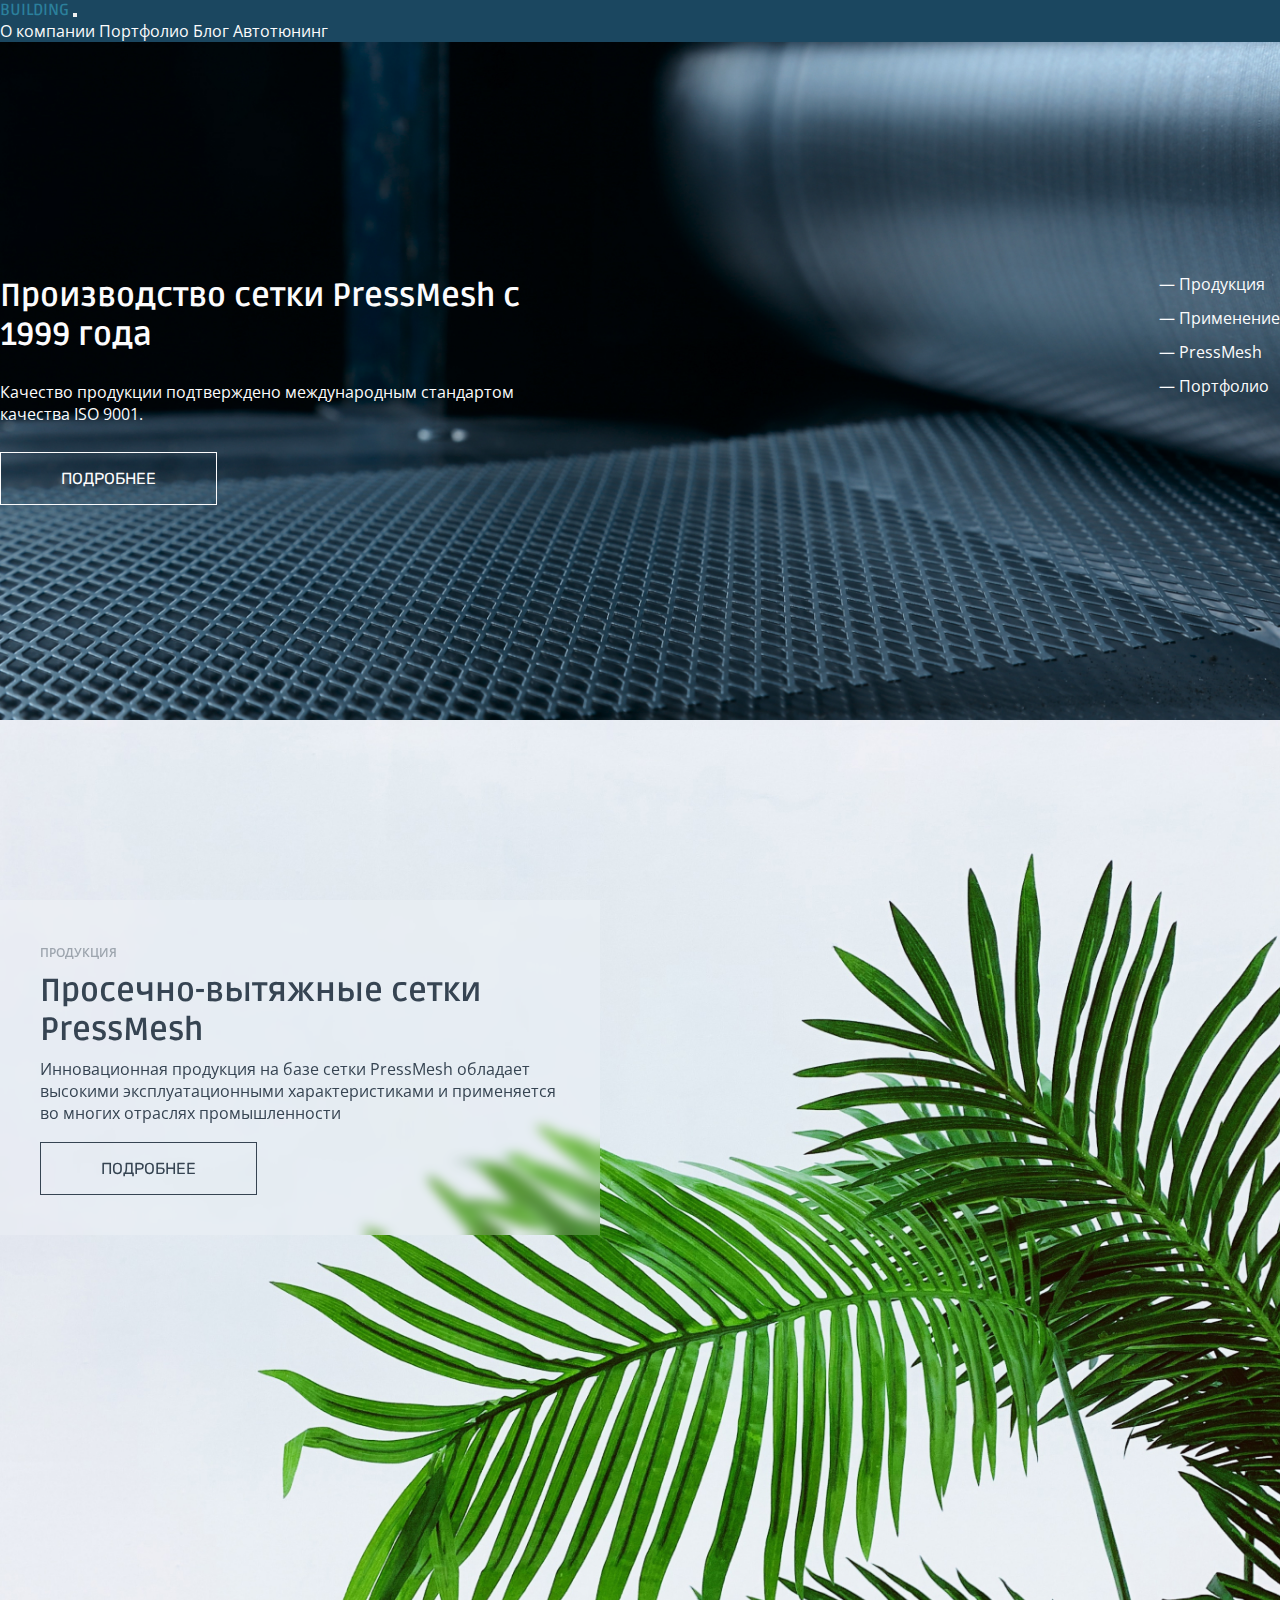
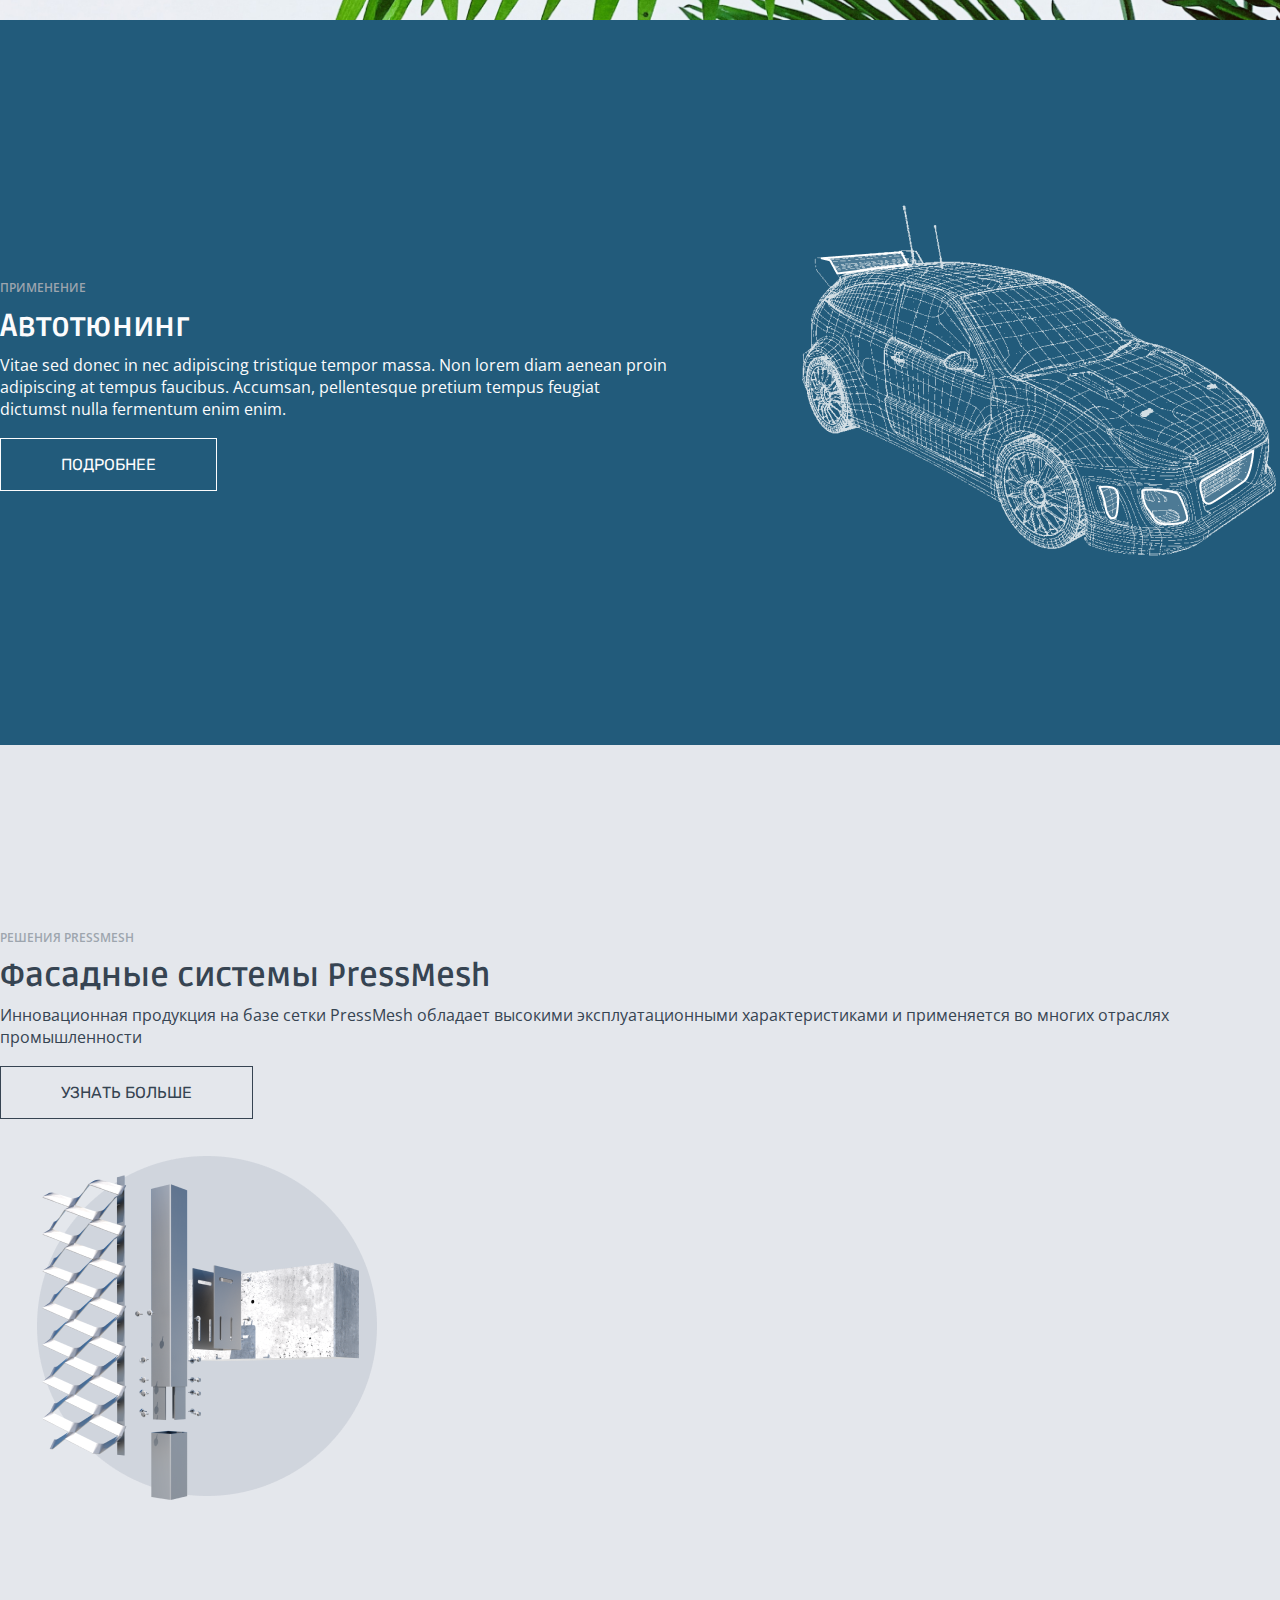
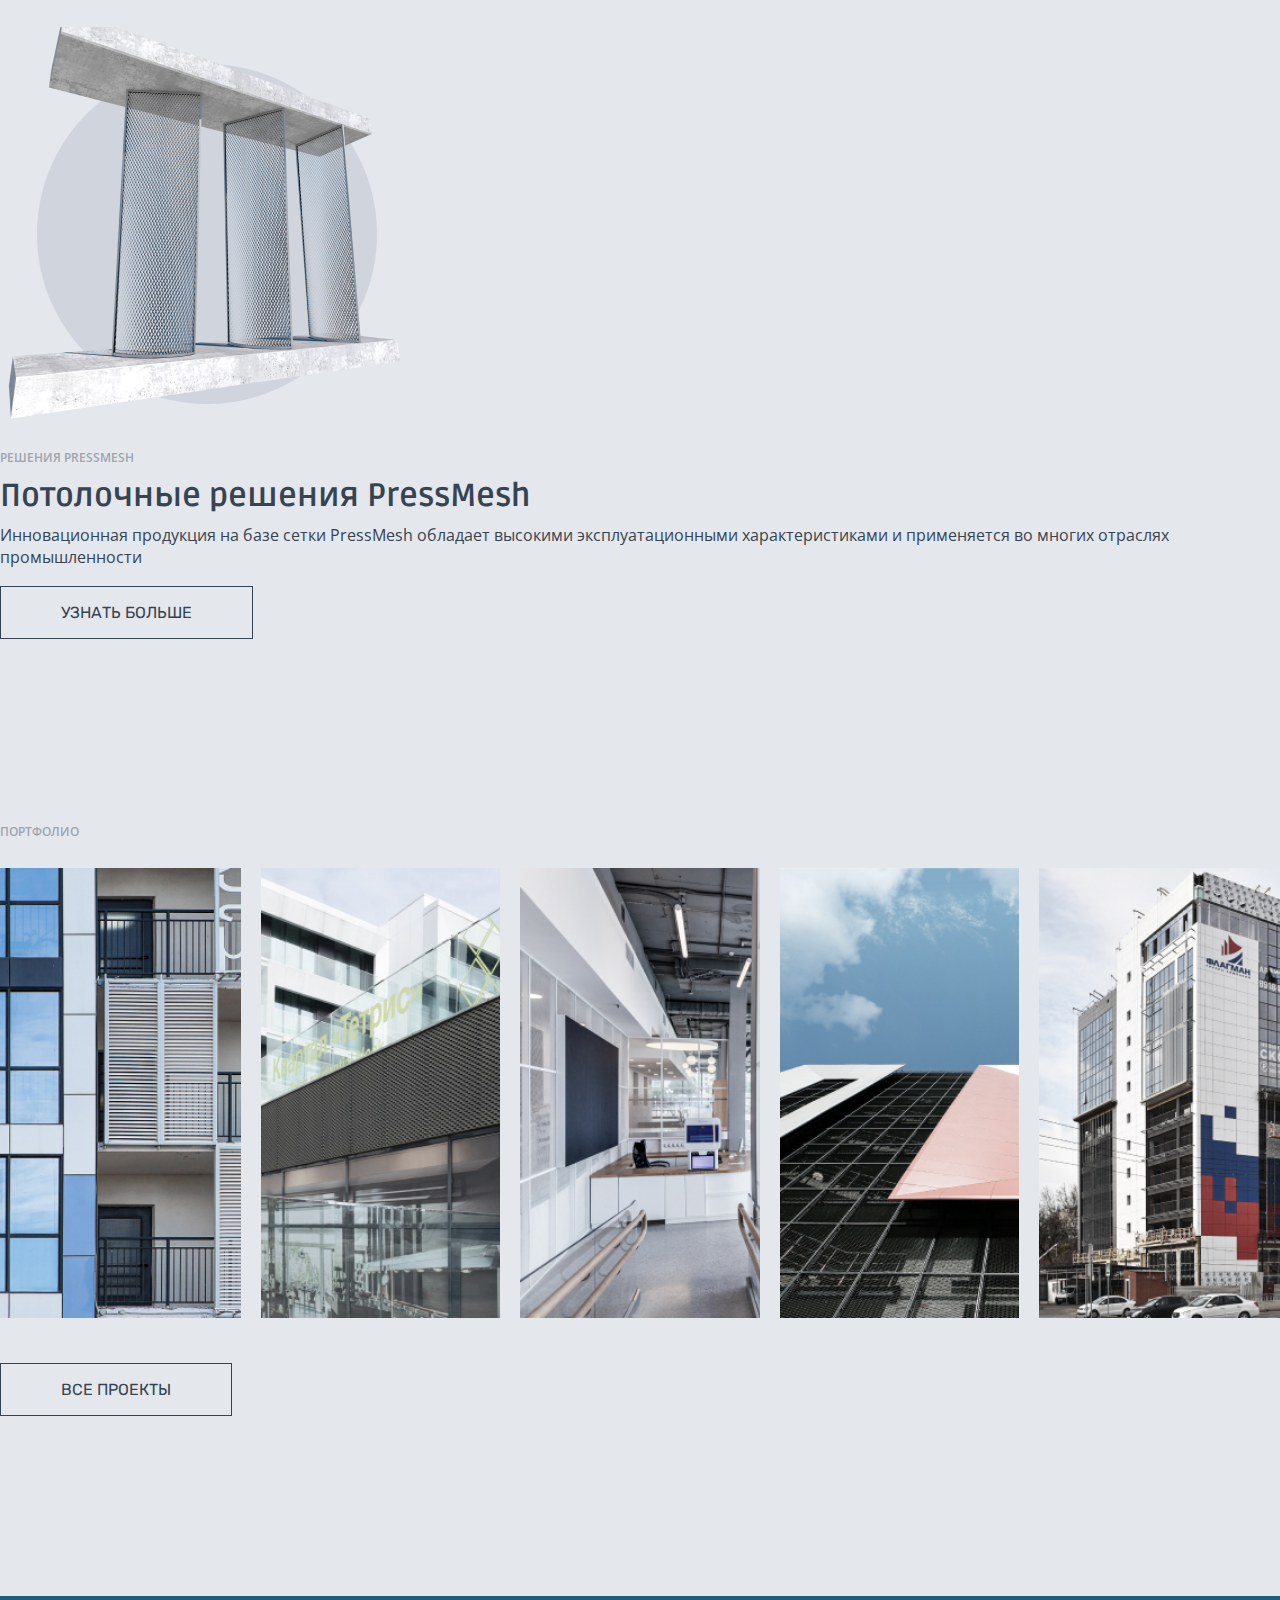
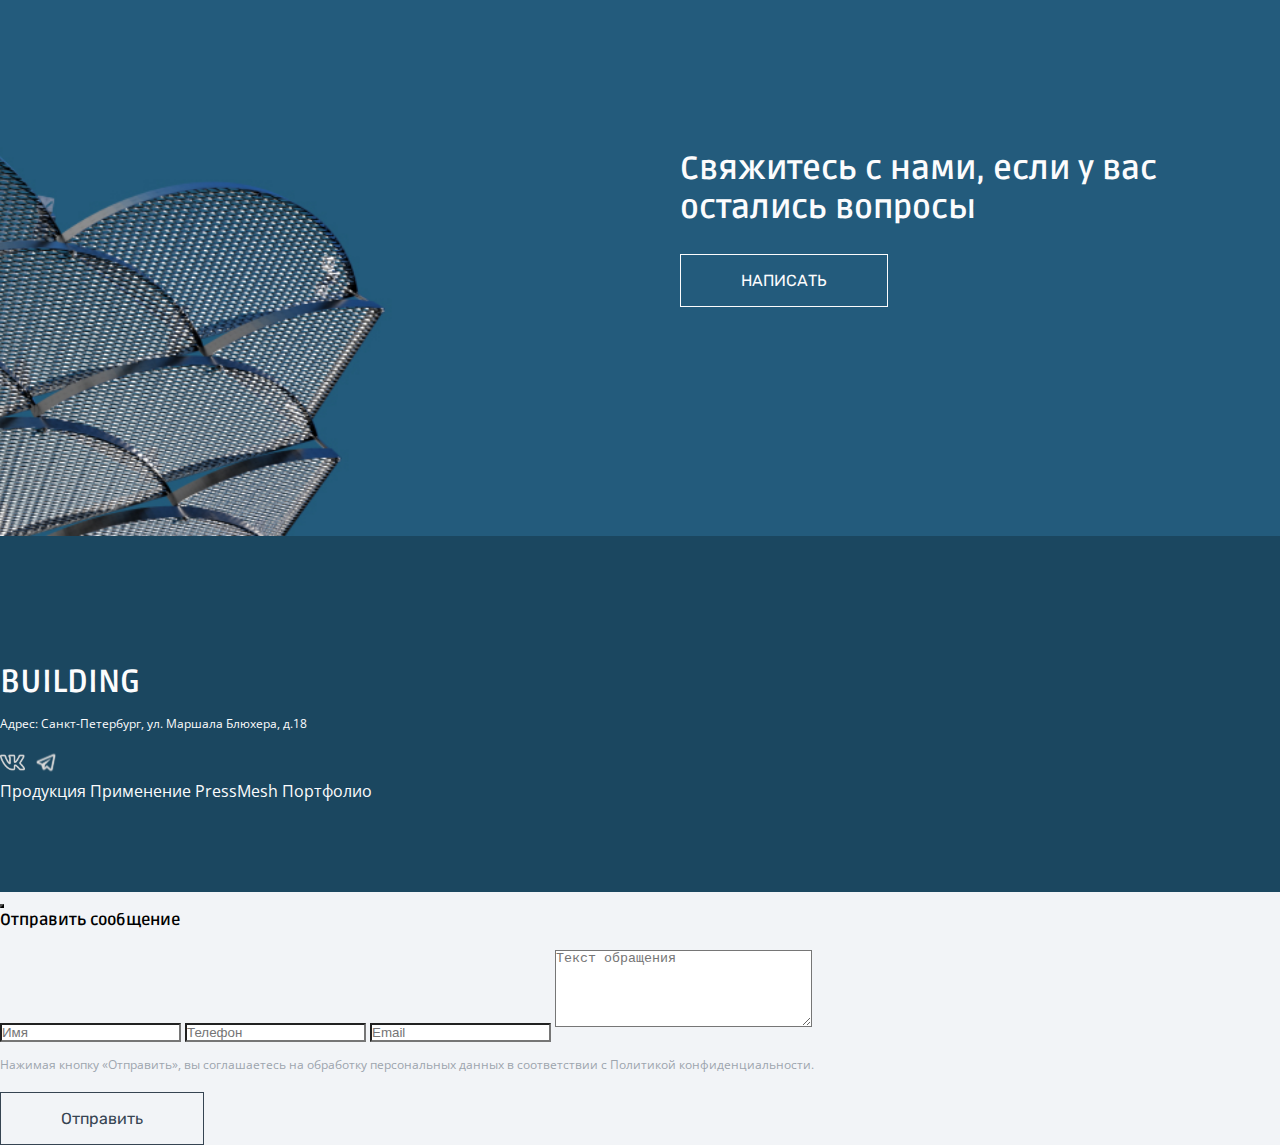
<file: index.html>
<!DOCTYPE html>
<html lang="ru">
<head>
    <meta charset="UTF-8">
    <meta http-equiv="X-UA-Compatible" content="IE=edge">
    <meta name="viewport" content="width=device-width, initial-scale=1.0">
    <title>BUILDING</title>

<link rel="preconnect" href="https://fonts.googleapis.com">
<link rel="preconnect" href="https://fonts.gstatic.com" crossorigin>
<link href="https://fonts.googleapis.com/css2?family=Ruda:wght@500&display=swap" rel="stylesheet">
<link href="https://fonts.googleapis.com/css2?family=Open+Sans&display=swap" rel="stylesheet">
<link href="https://fonts.googleapis.com/css2?family=Rubik&display=swap" rel="stylesheet">

        <!-- CSS only -->
<link href="https://cdn.jsdelivr.net/npm/bootstrap@5.2.1/dist/css/bootstrap.min.css" rel="stylesheet" integrity="sha384-iYQeCzEYFbKjA/T2uDLTpkwGzCiq6soy8tYaI1GyVh/UjpbCx/TYkiZhlZB6+fzT" crossorigin="anonymous">

<link rel="stylesheet" href="style.css">

</head>
<body>



<section id="section1">
    <header id="header" class="fixed-top">
    <nav class="navbar navbar-expand-lg navbar-dark">
        <div class="container">
            <a href="index.html" class="navbar-brand">BUILDING</a>
            <button class="navbar-toggler" type="button" data-bs-toggle="collapse" data-bs-target="#navContent" aria-controls="navContent" aria-expanded="false" aria-label="Toggle navigation">
                <span class="navbar-toggler-icon"></span>
            </button>
            <div class="collapse navbar-collapse" id="navContent">
                <ul class="navbar-nav mr-auto mb-3 mb-lg-0">
                    <li><a href="index.html" class="nav-link">О компании</a></li>
                    <li><a href="portfolio.html" class="nav-link">Портфолио</a></li>
                    <li><a href="blog.html" class="nav-link">Блог</a></li>
                    <li><a href="autotuning.html" class="nav-link">Автотюнинг</a></li>
                </ul>
            </div>
        </div>
    </nav>
</header>
    <div class="container">
        <div class="container__section1">
            <div class="section1__div1">
                <h1>Производcтво сетки PressMesh c  1999 года</h1>
                <p>Качество продукции подтверждено международным стандартом качества ISO 9001.</p>
                <a href="autotuning.html">ПОДРОБНЕЕ</a>
            </div>
            <div class="section1__div2">
                <a href="#production">— Продукция</a>
                <a href="#use">— Применение</a>
                <a href="#pressmesh">— PressMesh</a>
                <a href="#portfolio">— Портфолио</a>
            </div>
        </div>
    </div>
</section>

<section id="production" class="section2">
    <div class="container">
        <div class="container__section2">
            <p><small>ПРОДУКЦИЯ</small></p>
            <h1>Просечно-вытяжные сетки PressMesh</h1>
            <p>Инновационная продукция на базе сетки PressMesh обладает высокими эксплуатационными характеристиками и применяется во многих отраслях промышленности</p>
            <a href="blog.html">ПОДРОБНЕЕ</a>
        </div>
    </div>
</section>

<section id="use" class="section3">
    <div class="container">
        <div class="container__section3 row">
            <div class="section3__div1 col">
                <p><small>ПРИМЕНЕНИЕ</small></p>
                <h1>Автотюнинг</h1>
                <p>Vitae sed donec in nec adipiscing tristique tempor massa. Non lorem diam aenean proin adipiscing at tempus faucibus. Accumsan, pellentesque pretium tempus feugiat dictumst nulla fermentum enim enim.</p>
                <a href="autotuning.html">ПОДРОБНЕЕ</a>
            </div>
            <div class="section3__div2 col">
                <img class="car-dekstop" src="./imgs/машина.png" alt="машина">
                <img class="car-mobile" src="./imgs/машина-mobile.png" alt="машина">
            </div>
        </div>
    </div>
</section>

<section id="pressmesh" class="section4">
    <div class="container">
        <div class="container__section4">
            <div class="section4__div1 row">
                <div class="section4__div1__part1 col">
                    <p><small>РЕШЕНИЯ PRESSMESH</small></p>
                    <h1>Фасадные системы PressMesh</h1>
                    <p>Инновационная продукция на базе сетки PressMesh обладает высокими эксплуатационными характеристиками и применяется во многих отраслях промышленности</p>
                    <a href="blog.html">УЗНАТЬ БОЛЬШЕ</a>
                </div>
                <div class="section4__div1__part2 col">
                    <img class="section4__img-dekstop" src="./imgs/Фасадные-системы.png" alt="Фасадные системы">
                    <img class="section4__img-mobile" src="./imgs/Фасадные-системы-mobile.png" alt="Фасадные системы">
                </div>
            </div>
            <div class="section4__div2 row">
                <div class="section4__div2__part1 col">
                    <img class="section4__img-dekstop" src="./imgs/Потолочные-решения.png" alt="Потолочные решения">
                    <img class="section4__img-mobile" src="./imgs/Потолочные-решения-mobile.png" alt="Потолочные решения">
                </div>
                <div class="section4__div2__part2 col">
                    <p><small>РЕШЕНИЯ PRESSMESH</small></p>
                    <h1>Потолочные решения PressMesh</h1>
                    <p>Инновационная продукция на базе сетки PressMesh обладает высокими эксплуатационными характеристиками и применяется во многих отраслях промышленности</p>
                    <a href="blog.html">УЗНАТЬ БОЛЬШЕ</a>
                </div>
            </div>
        </div>
    </div>
</section>

<div id="portfolio" class="section5">
    <div class="container">
        <div class="container__section5">
            <p><small>ПОРТФОЛИО</small></p>
            <article class="section5__ol">
                <a href="project1.html" class="section5__li section5__li1">
                        <div class="content">
                            <h5>ЖК «Жизнь»</h5>
                            <p>Санкт-Петербург, 2018</p>
                        </div>
                </a>
                <a href="project2.html" class="section5__li section5__li2">
                        <div class="content">
                            <h5>Квартал «Тетрис» в Сколково</h5>
                            <p>Москва, 2019</p>
                        </div>
                </a>
                <a href="project3.html" class="section5__li section5__li3">
                        <div class="content">
                            <h5>Библиотека</h5>
                            <p>Казань, 2020</p>
                        </div>
                </a>
                <a href="project4.html" class="section5__li section5__li4">
                        <div class="content">
                            <h5>ЖК «Огни»</h5>
                            <p>Москва, 2021</p>
                        </div>
                </a>
                <a href="project5.html" class="section5__li section5__li5">
                        <div class="content">
                            <h5>Группа компаний «Флагман»</h5>
                            <p>Краснодар, 2020</p>
                        </div>
                </a>
            </article>
            <a class="s5-a" href="portfolio.html">ВСЕ ПРОЕКТЫ</a>
        </div>
    </div>
</div>

<section class="section6">
    <div class="container">
        <div class="container__section6">
            <div class="section6__div">
                <h1>Свяжитесь с нами, если у вас остались вопросы</h1>
                <a data-bs-toggle="modal" data-bs-target="#message">НАПИСАТЬ</a>
            </div>
        </div>
    </div>
</section>

<section class="footer">
    <div class="container">
        <div class="container__footer">
            <div class="row">
                <div class="col">
                    <h1>BUILDING</h1>
                    <p>Адрес: Санкт-Петербург, ул. Маршала Блюхера, д.18</p>
                    <div class="for-icons">
                        <img src="./imgs/vk.svg" alt="vk">
                        <img src="./imgs/tg.svg" alt="tg">
                    </div>
                </div>
                <div class="col col-nav">
                    <a href="#production" class="nav-link">Продукция</a>
                    <a href="#use" class="nav-link">Применение</a>
                    <a href="#pressmesh" class="nav-link">PressMesh</a>
                    <a href="#portfolio" class="nav-link">Портфолио</a>
                </div>
            </div>
        </div>
    </div>
</section>

<!-- Модальное окно -->
<div class="modal fade" id="message" tabindex="-1" aria-hidden="true">
    <div class="modal-dialog modal-dialog-centered">
        <div class="modal-content">
            <div class="modal-header">
                <button class="btn-close" data-bs-dismiss="modal" aria-label="close"></button>
            </div>
            <div class="modal-body">
                <h4>Отправить сообщение</h4>
                <form class="modal-form">
                    <input placeholder="Имя" class="form-control">
                    <input type="tel" pattern="[0-9]{11}" placeholder="Телефон" class="form-control">
                    <input type="email" placeholder="Email" class="form-control">
                    <textarea name="textarea1" id="textarea1" cols="30" rows="5" placeholder="Текст обращения" class="form-control"></textarea>
                    <p><small>Нажимая кнопку «Отправить», вы соглашаетесь на обработку персональных данных в соответствии с Политикой конфиденциальности.</small></p>
                    <a>Отправить</a>
                </form>
            </div>
        </div>
    </div>
</div>
<!-- /Модальное окно -->


<script src="./main.js"></script>

<!-- JavaScript Bundle with Popper -->
<script src="https://cdn.jsdelivr.net/npm/bootstrap@5.2.1/dist/js/bootstrap.bundle.min.js" integrity="sha384-u1OknCvxWvY5kfmNBILK2hRnQC3Pr17a+RTT6rIHI7NnikvbZlHgTPOOmMi466C8" crossorigin="anonymous"></script>
    
</body>
</html>
</file>
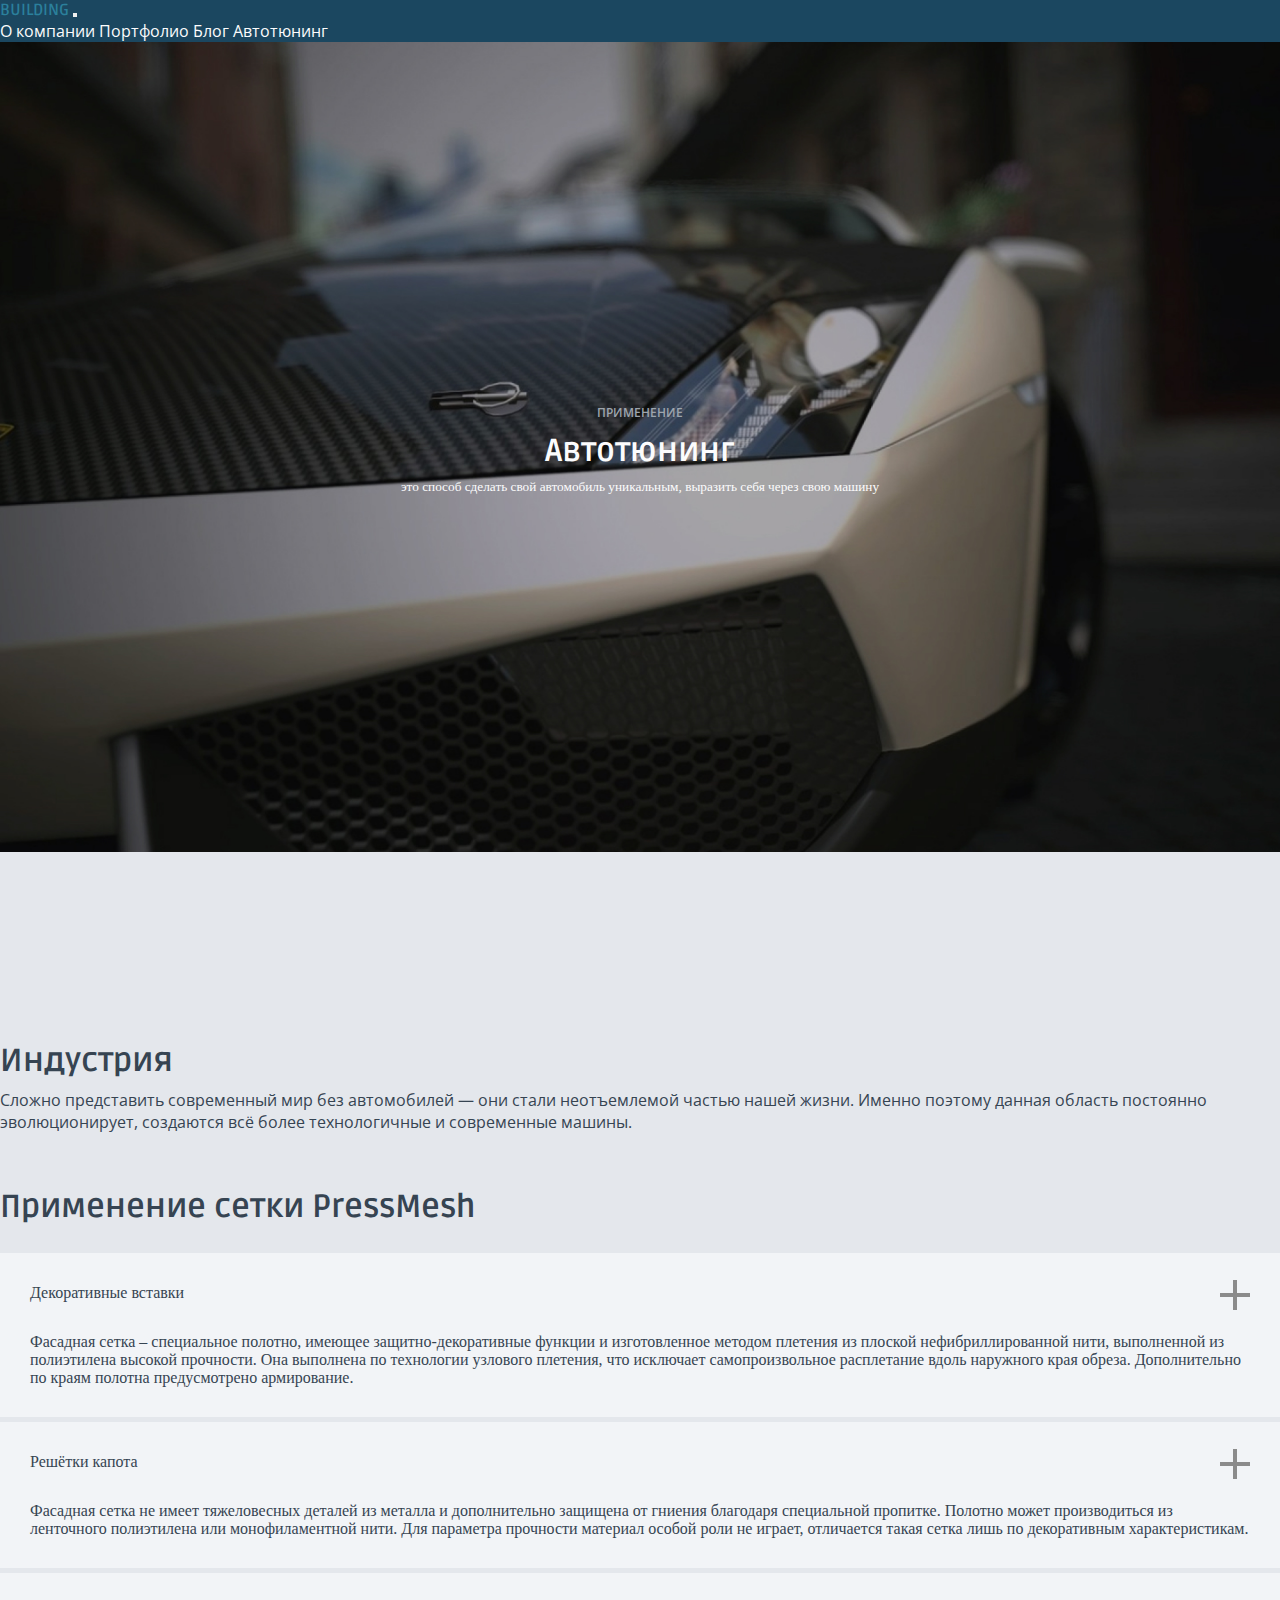
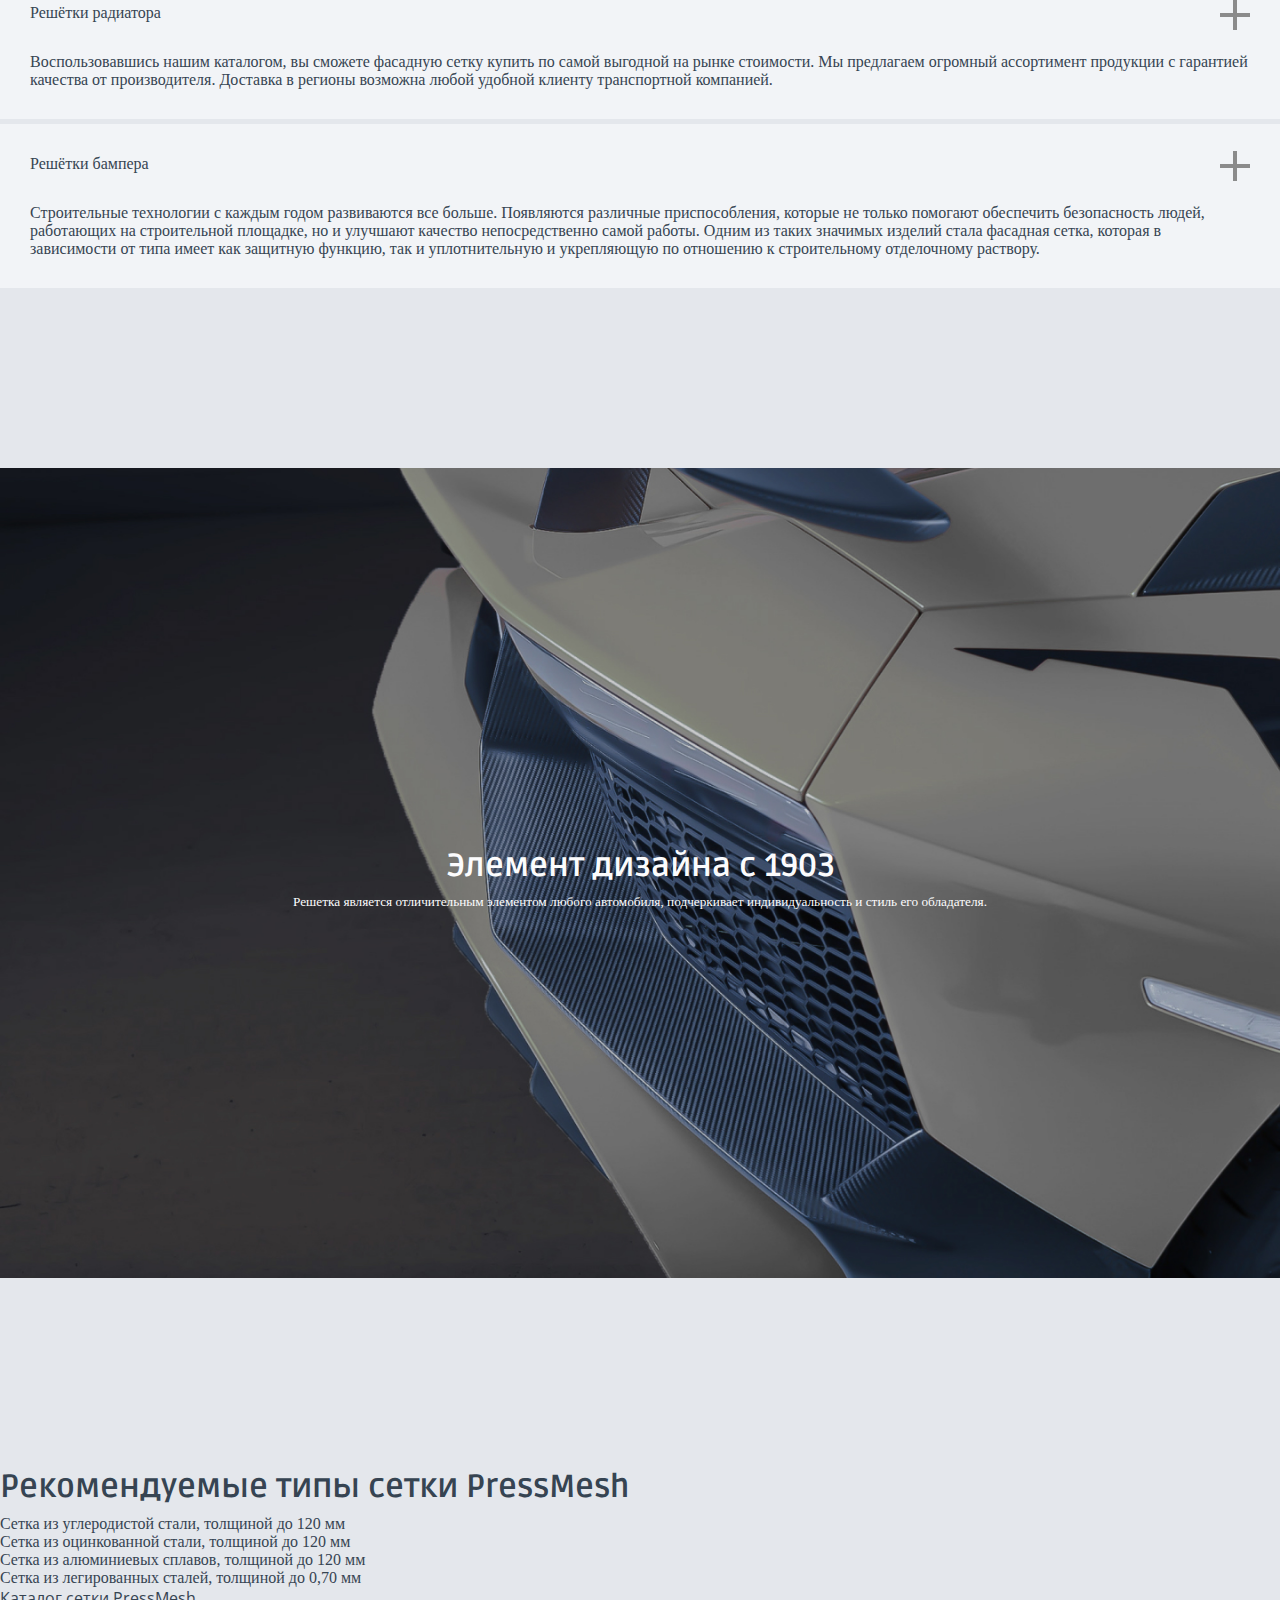
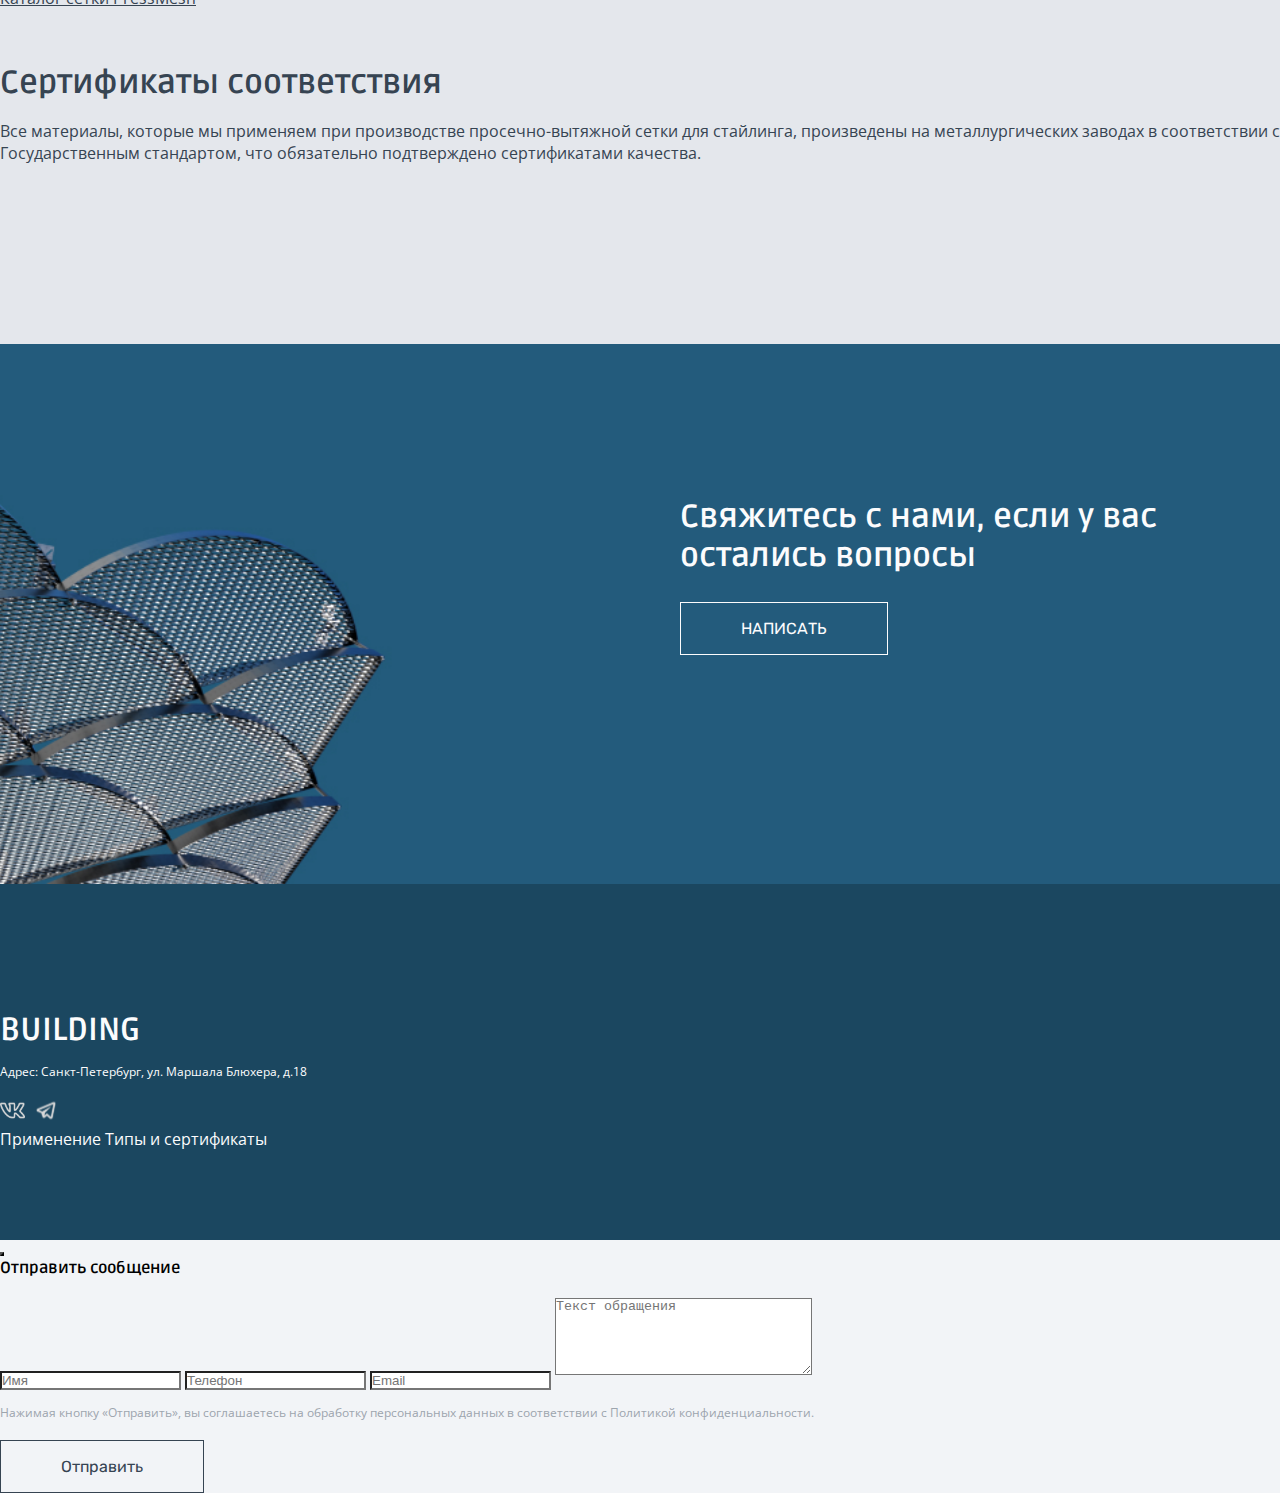
<file: autotuning.html>
<!DOCTYPE html>
<html lang="ru">
<head>
    <meta charset="UTF-8">
    <meta http-equiv="X-UA-Compatible" content="IE=edge">
    <meta name="viewport" content="width=device-width, initial-scale=1.0">
    <title>BUILDING Автотюнинг</title>

    <link rel="preconnect" href="https://fonts.googleapis.com">
<link rel="preconnect" href="https://fonts.gstatic.com" crossorigin>
<link href="https://fonts.googleapis.com/css2?family=Ruda:wght@500&display=swap" rel="stylesheet">
<link href="https://fonts.googleapis.com/css2?family=Open+Sans&display=swap" rel="stylesheet">
<link href="https://fonts.googleapis.com/css2?family=Rubik&display=swap" rel="stylesheet">

        <!-- CSS only -->
<link href="https://cdn.jsdelivr.net/npm/bootstrap@5.2.1/dist/css/bootstrap.min.css" rel="stylesheet" integrity="sha384-iYQeCzEYFbKjA/T2uDLTpkwGzCiq6soy8tYaI1GyVh/UjpbCx/TYkiZhlZB6+fzT" crossorigin="anonymous">

<link rel="stylesheet" href="style.css">

</head>
<body>

<header id="header" class="fixed-top">
    <nav class="navbar navbar-expand-lg navbar-dark">
        <div class="container">
            <a href="index.html" class="navbar-brand">BUILDING</a>
            <button class="navbar-toggler" type="button" data-bs-toggle="collapse" data-bs-target="#navContent" aria-controls="navContent" aria-expanded="false" aria-label="Toggle navigation">
                <span class="navbar-toggler-icon"></span>
            </button>
            <div class="collapse navbar-collapse" id="navContent">
                <ul class="navbar-nav mr-auto mb-3 mb-lg-0">
                    <li><a href="index.html" class="nav-link">О компании</a></li>
                    <li><a href="portfolio.html" class="nav-link">Портфолио</a></li>
                    <li><a href="blog.html" class="nav-link">Блог</a></li>
                    <li><a href="autotuning.html" class="nav-link">Автотюнинг</a></li>
                </ul>
            </div>
        </div>
    </nav>
</header>

<section class="autotuning_section1">
    <div class="container">
        <div class="autotuning_container__section1">
            <p><small>ПРИМЕНЕНИЕ</small></p>
            <h1>Автотюнинг</h1>
            <h5>это способ сделать свой автомобиль уникальным, выразить себя через свою машину</h5>
        </div>
    </div>
</section>

<section id="use" class="autotuning_section2">
    <div class="container">
        <div class="autotuning_container__section2 s-text">
            <h1>Индустрия</h1>
            <p>Сложно представить современный мир без автомобилей — они стали неотъемлемой частью нашей жизни. Именно поэтому данная область постоянно эволюционирует, создаются всё более технологичные и современные машины.</p>
            <h1 class="section2__h1-2">Применение сетки PressMesh</h1>
            <div class="for-collapse">
                <h4>Декоративные вставки</h4>
                <div data-bs-toggle="collapse" data-bs-target="#collapse1">
                    <input type="checkbox" class="cb" id="cb1">
                    <label class="palochka1 palochka" for="cb1"></label>
                    <label class="palochka2 palochka" for="cb1"></label>
                </div>
            </div>
            <div class="collapse inside" id="collapse1">
                <div>Фасадная сетка – специальное полотно, имеющее защитно-декоративные функции и изготовленное методом плетения из плоской нефибриллированной нити, выполненной из полиэтилена высокой прочности. Она выполнена по технологии узлового плетения, что исключает самопроизвольное расплетание вдоль наружного края обреза. Дополнительно по краям полотна предусмотрено армирование.</div>
            </div>
            <div class="for-collapse">
                <h4>Решётки капота</h4>
                <div data-bs-toggle="collapse" data-bs-target="#collapse2">
                    <input type="checkbox" class="cb" id="cb2">
                    <label class="palochka1 palochka" for="cb2"></label>
                    <label class="palochka2 palochka" for="cb2"></label>
                </div>
            </div>
            <div class="collapse inside" id="collapse2">
                <div>Фасадная сетка не имеет тяжеловесных деталей из металла и дополнительно защищена от гниения благодаря специальной пропитке. Полотно может производиться из ленточного полиэтилена или монофиламентной нити. Для параметра прочности материал особой роли не играет, отличается такая сетка лишь по декоративным характеристикам.</div>
            </div>
            <div class="for-collapse">
                <h4>Решётки радиатора</h4>
                <div data-bs-toggle="collapse" data-bs-target="#collapse3">
                    <input type="checkbox" class="cb" id="cb3">
                    <label class="palochka1 palochka" for="cb3"></label>
                    <label class="palochka2 palochka" for="cb3"></label>
                </div>
            </div>
            <div class="collapse inside" id="collapse3">
                <div>Воспользовавшись нашим каталогом, вы сможете фасадную сетку купить по самой выгодной на рынке стоимости. Мы предлагаем огромный ассортимент продукции с гарантией качества от производителя. Доставка в регионы возможна любой удобной клиенту транспортной компанией.</div>
            </div>
            <div class="for-collapse">
                <h4>Решётки бампера</h4>
                <div data-bs-toggle="collapse" data-bs-target="#collapse4">
                    <input type="checkbox" class="cb" id="cb4">
                    <label class="palochka1 palochka" for="cb4"></label>
                    <label class="palochka2 palochka" for="cb4"></label>
                </div>
            </div>
            <div class="collapse inside" id="collapse4">
                <div>Строительные технологии с каждым годом развиваются все больше. Появляются различные приспособления, которые не только помогают обеспечить безопасность людей, работающих на строительной площадке, но и улучшают качество непосредственно самой работы. Одним из таких значимых изделий стала фасадная сетка, которая в зависимости от типа имеет как защитную функцию, так и уплотнительную и укрепляющую по отношению к строительному отделочному раствору.</div>
            </div>
        </div>
    </div>
</section>

<section class="autotuning_section3">
    <div class="container">
        <div class="autotuning_container__section3">
            <h1>Элемент дизайна с 1903</h1>
            <h5>Решетка является отличительным элементом любого автомобиля, подчеркивает индивидуальность и стиль его обладателя.</h5>
        </div>
    </div>
</section>

<section id="types" class="autotuning_section2">
    <div class="container">
        <div class="autotuning_container__section2 s-text">
            <h1>Рекомендуемые типы сетки PressMesh</h1>
            <ul>
                <li>Сетка из углеродистой стали, толщиной до 120 мм</li>
                <li>Сетка из оцинкованной стали, толщиной до 120 мм</li>
                <li>Сетка из алюминиевых сплавов, толщиной до 120 мм</li>
                <li>Сетка из легированных сталей, толщиной до 0,70 мм</li>
            </ul>
            <a href="#"><u>Каталог сетки PressMesh</u></a>
            <h1 class="section5__h1-2">Сертификаты соответствия</h1>
            <p>Все материалы, которые мы применяем при производстве просечно-вытяжной сетки для стайлинга, произведены на металлургических заводах в соответствии с Государственным стандартом, что обязательно подтверждено сертификатами качества.</p>
        </div>
    </div>
</section>

<section class="section6">
    <div class="container">
        <div class="container__section6">
            <div class="section6__div">
                <h1>Свяжитесь с нами, если у вас остались вопросы</h1>
                <a data-bs-toggle="modal" data-bs-target="#message">НАПИСАТЬ</a>
            </div>
        </div>
    </div>
</section>

<section class="footer">
    <div class="container">
        <div class="container__footer">
            <div class="row">
                <div class="col">
                    <h1>BUILDING</h1>
                    <p>Адрес: Санкт-Петербург, ул. Маршала Блюхера, д.18</p>
                    <div class="for-icons">
                        <img src="./imgs/vk.svg" alt="vk">
                        <img src="./imgs/tg.svg" alt="tg">
                    </div>
                </div>
                <div class="col col-nav">
                    <a href="#use" class="nav-link">Применение</a>
                    <a href="#types" class="nav-link">Типы и сертификаты</a>
                </div>
            </div>
        </div>
    </div>
</section>

<!-- Модальное окно -->
<div class="modal fade" id="message" tabindex="-1" aria-hidden="true">
    <div class="modal-dialog modal-dialog-centered">
        <div class="modal-content">
            <div class="modal-header">
                <button class="btn-close" data-bs-dismiss="modal" aria-label="close"></button>
            </div>
            <div class="modal-body">
                <h4>Отправить сообщение</h4>
                <form class="modal-form">
                    <input placeholder="Имя" class="form-control">
                    <input type="tel" pattern="[0-9]{11}" placeholder="Телефон" class="form-control">
                    <input type="email" placeholder="Email" class="form-control">
                    <textarea name="textarea1" id="textarea1" cols="30" rows="5" placeholder="Текст обращения" class="form-control"></textarea>
                    <p><small>Нажимая кнопку «Отправить», вы соглашаетесь на обработку персональных данных в соответствии с Политикой конфиденциальности.</small></p>
                    <a>Отправить</a>
                </form>
            </div>
        </div>
    </div>
</div>
<!-- /Модальное окно -->








    <!-- JavaScript Bundle with Popper -->
<script src="https://cdn.jsdelivr.net/npm/bootstrap@5.2.1/dist/js/bootstrap.bundle.min.js" integrity="sha384-u1OknCvxWvY5kfmNBILK2hRnQC3Pr17a+RTT6rIHI7NnikvbZlHgTPOOmMi466C8" crossorigin="anonymous"></script>
    
</body>
</html>
</file>
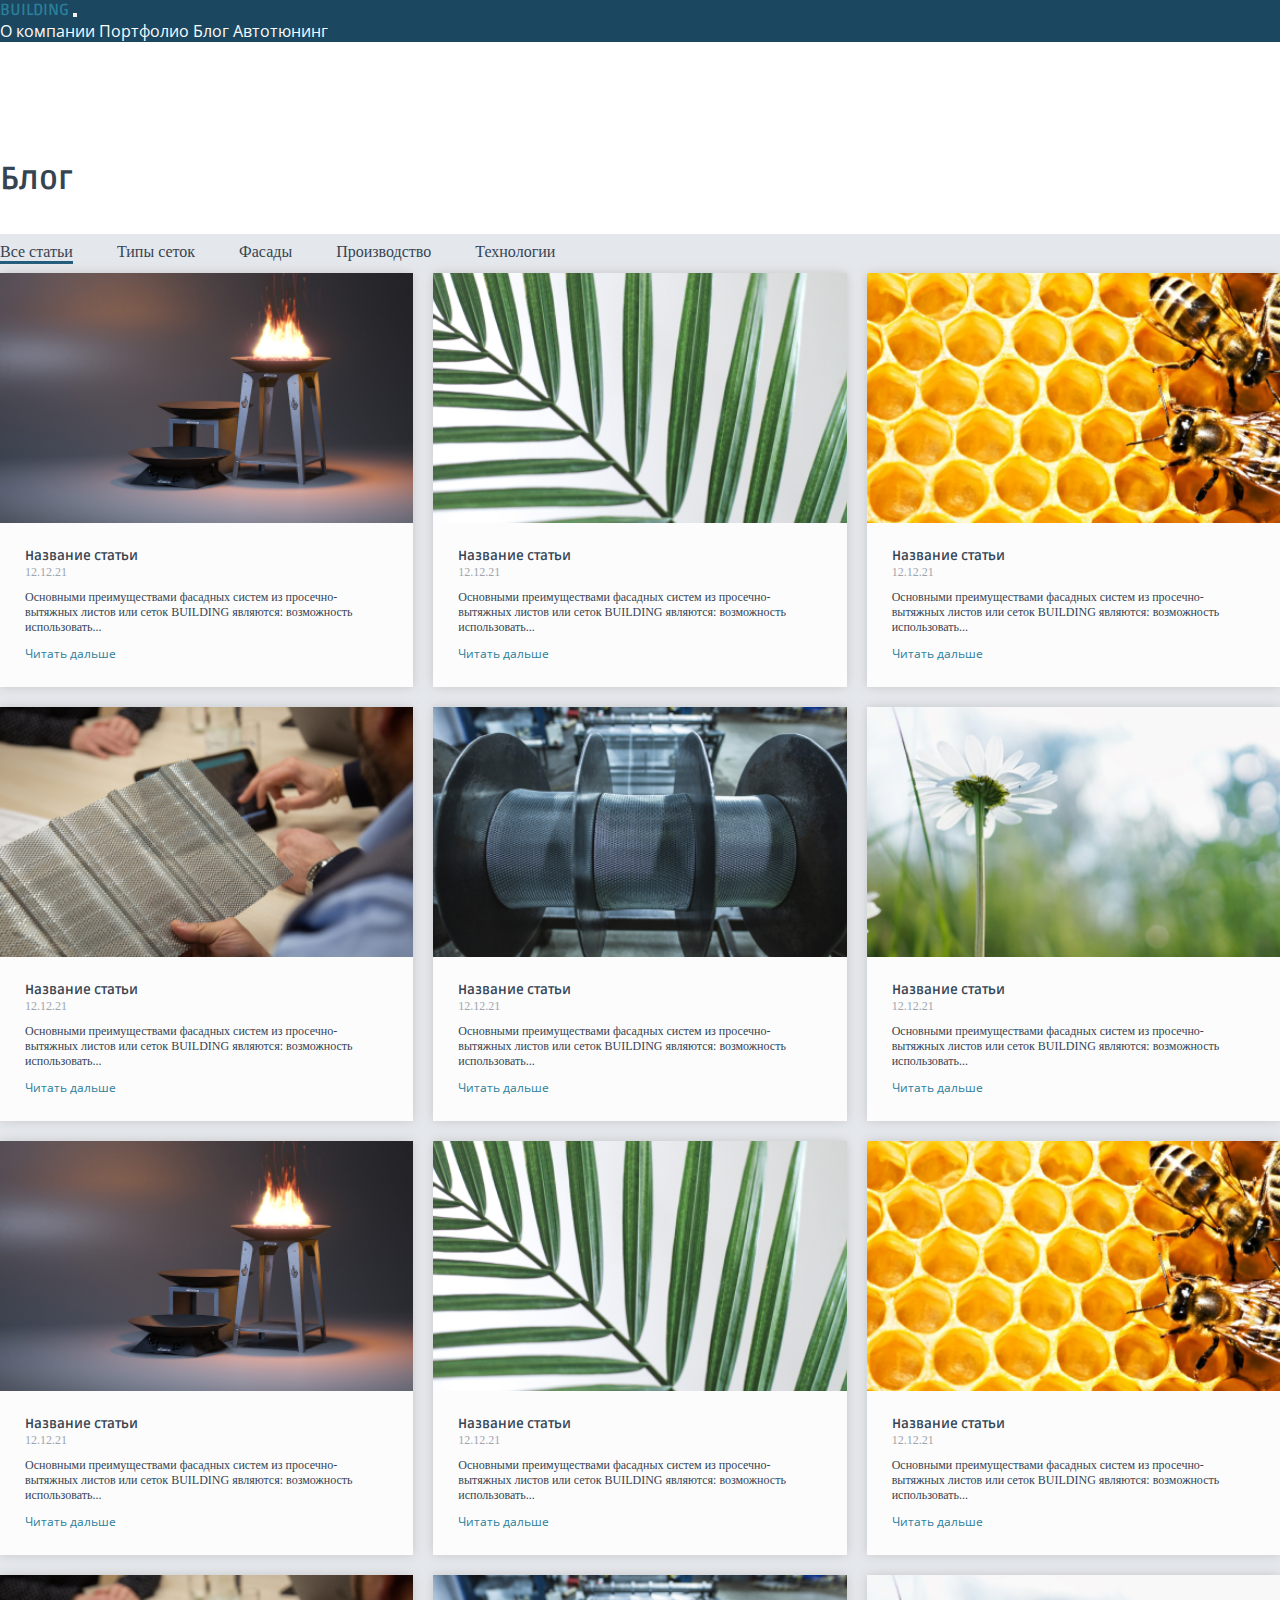
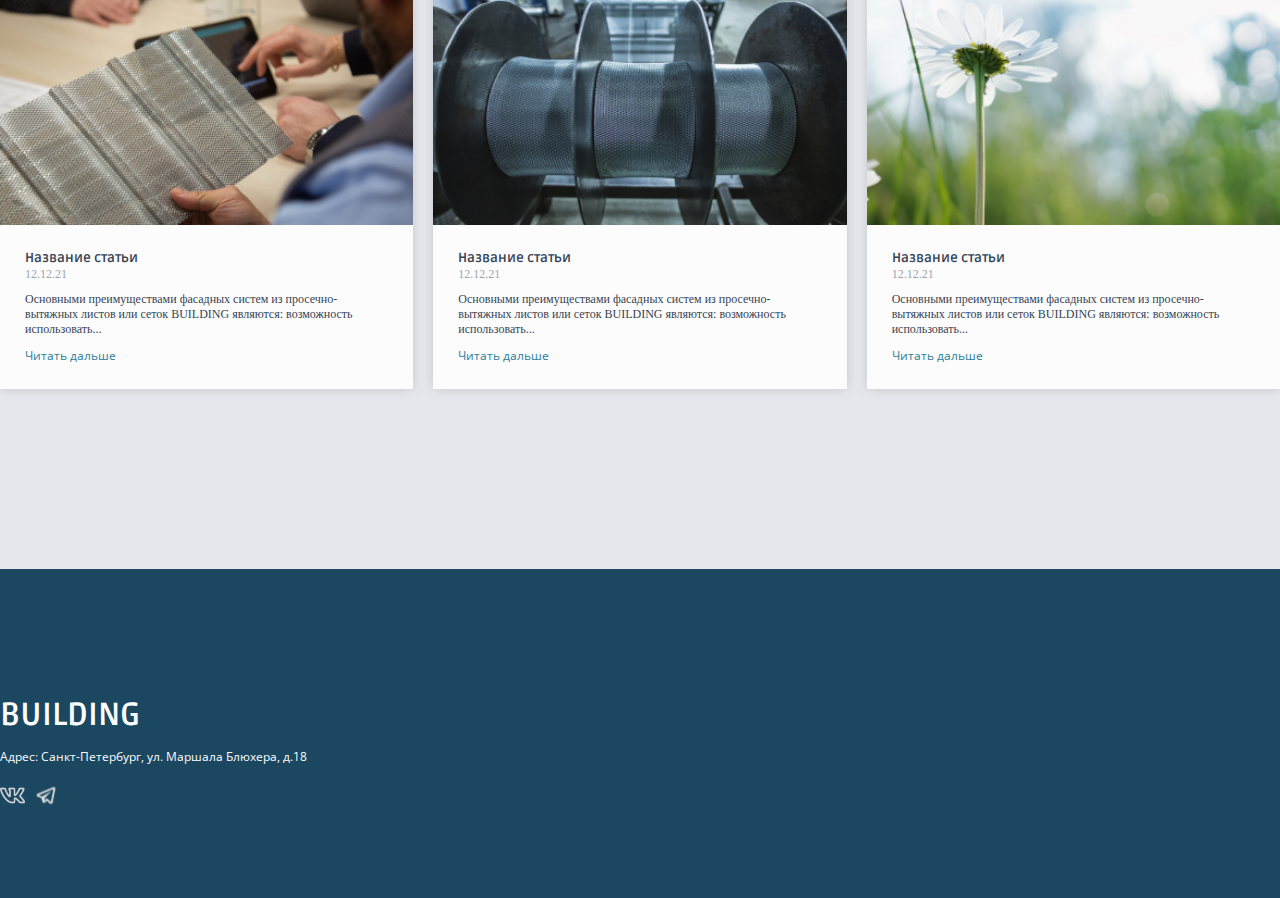
<file: blog.html>
<!DOCTYPE html>
<html lang="ru">
<head>
    <meta charset="UTF-8">
    <meta http-equiv="X-UA-Compatible" content="IE=edge">
    <meta name="viewport" content="width=device-width, initial-scale=1.0">
    <title>BUILDING</title>

<link rel="preconnect" href="https://fonts.googleapis.com">
<link rel="preconnect" href="https://fonts.gstatic.com" crossorigin>
<link href="https://fonts.googleapis.com/css2?family=Ruda:wght@500&display=swap" rel="stylesheet">
<link href="https://fonts.googleapis.com/css2?family=Open+Sans&display=swap" rel="stylesheet">
<link href="https://fonts.googleapis.com/css2?family=Rubik&display=swap" rel="stylesheet">

        <!-- CSS only -->
<link href="https://cdn.jsdelivr.net/npm/bootstrap@5.2.1/dist/css/bootstrap.min.css" rel="stylesheet" integrity="sha384-iYQeCzEYFbKjA/T2uDLTpkwGzCiq6soy8tYaI1GyVh/UjpbCx/TYkiZhlZB6+fzT" crossorigin="anonymous">

<link rel="stylesheet" href="style.css">

</head>
<body>

<header id="header" class="fixed-top">
    <nav class="navbar navbar-expand-lg navbar-dark">
        <div class="container">
            <a href="index.html" class="navbar-brand">BUILDING</a>
            <button class="navbar-toggler" type="button" data-bs-toggle="collapse" data-bs-target="#navContent" aria-controls="navContent" aria-expanded="false" aria-label="Toggle navigation">
                <span class="navbar-toggler-icon"></span>
            </button>
            <div class="collapse navbar-collapse" id="navContent">
                <ul class="navbar-nav mr-auto mb-3 mb-lg-0">
                    <li><a href="index.html" class="nav-link">О компании</a></li>
                    <li><a href="portfolio.html" class="nav-link">Портфолио</a></li>
                    <li><a href="blog.html" class="nav-link">Блог</a></li>
                    <li><a href="autotuning.html" class="nav-link">Автотюнинг</a></li>
                </ul>
            </div>
        </div>
    </nav>
</header>

<section class="before-sections">
    <div class="container">
        <h1>Блог</h1>
    </div>
</section>

<section class="blog-section1">
    <div class="container">
        <div class="container__blog-section1">
            <nav class="for-blog">
                <ul class="tt">
                    <li data-f="all" class="rr active">Все статьи</li>
                    <li data-f="types" class="rr text-types">Типы сеток</li>
                    <li data-f="facades" class="rr text-facades">Фасады</li>
                    <li data-f="production" class="rr text-production">Производство</li>
                    <li data-f="technology" class="rr text-technology">Технологии</li>
                </ul>
            </nav>
            <div class="block-cover row">
                <div class="col-auto box types">
                    <div class="img-blog img-blog1"></div>
                    <div class="blog-text">
                        <h5>Название статьи</h5>
                        <small>12.12.21</small><br>
                        <small class="blog-p">Основными преимуществами фасадных систем из просечно-вытяжных листов или сеток BUILDING являются:  возможность использовать...</small>
                        <a href="#"><small class="blog-a">Читать дальше</small></a>
                    </div>
                </div>
                <div class="col-auto box facades">
                    <div class="img-blog img-blog2"></div>
                    <div class="blog-text">
                        <h5>Название статьи</h5>
                        <small>12.12.21</small><br>
                        <small class="blog-p">Основными преимуществами фасадных систем из просечно-вытяжных листов или сеток BUILDING являются:  возможность использовать...</small>
                        <a href="#"><small class="blog-a">Читать дальше</small></a>
                    </div>
                </div>
                <div class="col-auto box technology">
                    <div class="img-blog img-blog3"></div>
                    <div class="blog-text">
                        <h5>Название статьи</h5>
                        <small>12.12.21</small><br>
                        <small class="blog-p">Основными преимуществами фасадных систем из просечно-вытяжных листов или сеток BUILDING являются:  возможность использовать...</small>
                        <a href="#"><small class="blog-a">Читать дальше</small></a>
                    </div>
                </div>
                <div class="col-auto box production">
                    <div class="img-blog img-blog4"></div>
                    <div class="blog-text">
                        <h5>Название статьи</h5>
                        <small>12.12.21</small><br>
                        <small class="blog-p">Основными преимуществами фасадных систем из просечно-вытяжных листов или сеток BUILDING являются:  возможность использовать...</small>
                        <a href="#"><small class="blog-a">Читать дальше</small></a>
                    </div>
                </div>
                <div class="col-auto box technology">
                    <div class="img-blog img-blog5"></div>
                    <div class="blog-text">
                        <h5>Название статьи</h5>
                        <small>12.12.21</small><br>
                        <small class="blog-p">Основными преимуществами фасадных систем из просечно-вытяжных листов или сеток BUILDING являются:  возможность использовать...</small>
                        <a href="#"><small class="blog-a">Читать дальше</small></a>
                    </div>
                </div>
                <div class="col-auto box types">
                    <div class="img-blog img-blog6"></div>
                    <div class="blog-text">
                        <h5>Название статьи</h5>
                        <small>12.12.21</small><br>
                        <small class="blog-p">Основными преимуществами фасадных систем из просечно-вытяжных листов или сеток BUILDING являются:  возможность использовать...</small>
                        <a href="#"><small class="blog-a">Читать дальше</small></a>
                    </div>
                </div>
                <div class="col-auto box facades">
                    <div class="img-blog img-blog1"></div>
                    <div class="blog-text">
                        <h5>Название статьи</h5>
                        <small>12.12.21</small><br>
                        <small class="blog-p">Основными преимуществами фасадных систем из просечно-вытяжных листов или сеток BUILDING являются:  возможность использовать...</small>
                        <a href="#"><small class="blog-a">Читать дальше</small></a>
                    </div>
                </div>
                <div class="col-auto box technology">
                    <div class="img-blog img-blog2"></div>
                    <div class="blog-text">
                        <h5>Название статьи</h5>
                        <small>12.12.21</small><br>
                        <small class="blog-p">Основными преимуществами фасадных систем из просечно-вытяжных листов или сеток BUILDING являются:  возможность использовать...</small>
                        <a href="#"><small class="blog-a">Читать дальше</small></a>
                    </div>
                </div>
                <div class="col-auto box facades">
                    <div class="img-blog img-blog3"></div>
                    <div class="blog-text">
                        <h5>Название статьи</h5>
                        <small>12.12.21</small><br>
                        <small class="blog-p">Основными преимуществами фасадных систем из просечно-вытяжных листов или сеток BUILDING являются:  возможность использовать...</small>
                        <a href="#"><small class="blog-a">Читать дальше</small></a>
                    </div>
                </div>
                <div class="col-auto box types">
                    <div class="img-blog img-blog4"></div>
                    <div class="blog-text">
                        <h5>Название статьи</h5>
                        <small>12.12.21</small><br>
                        <small class="blog-p">Основными преимуществами фасадных систем из просечно-вытяжных листов или сеток BUILDING являются:  возможность использовать...</small>
                        <a href="#"><small class="blog-a">Читать дальше</small></a>
                    </div>
                </div>
                <div class="col-auto box facades">
                    <div class="img-blog img-blog5"></div>
                    <div class="blog-text">
                        <h5>Название статьи</h5>
                        <small>12.12.21</small><br>
                        <small class="blog-p">Основными преимуществами фасадных систем из просечно-вытяжных листов или сеток BUILDING являются:  возможность использовать...</small>
                        <a href="#"><small class="blog-a">Читать дальше</small></a>
                    </div>
                </div>
                <div class="col-auto box technology">
                    <div class="img-blog img-blog6"></div>
                    <div class="blog-text">
                        <h5>Название статьи</h5>
                        <small>12.12.21</small><br>
                        <small class="blog-p">Основными преимуществами фасадных систем из просечно-вытяжных листов или сеток BUILDING являются:  возможность использовать...</small>
                        <a href="#"><small class="blog-a">Читать дальше</small></a>
                    </div>
                </div>
            </div>
        </div>
    </div>
</section>

<section class="footer">
    <div class="container">
        <div class="container__footer">
            <div class="row">
                <div class="col">
                    <h1>BUILDING</h1>
                    <p>Адрес: Санкт-Петербург, ул. Маршала Блюхера, д.18</p>
                    <div class="for-icons">
                        <img src="./imgs/vk.svg" alt="vk">
                        <img src="./imgs/tg.svg" alt="tg">
                    </div>
                </div>
            </div>
        </div>
    </div>
</section>














<script src="./main.js"></script>

<!-- JavaScript Bundle with Popper -->
<script src="https://cdn.jsdelivr.net/npm/bootstrap@5.2.1/dist/js/bootstrap.bundle.min.js" integrity="sha384-u1OknCvxWvY5kfmNBILK2hRnQC3Pr17a+RTT6rIHI7NnikvbZlHgTPOOmMi466C8" crossorigin="anonymous"></script>

</body>
</html>
</file>
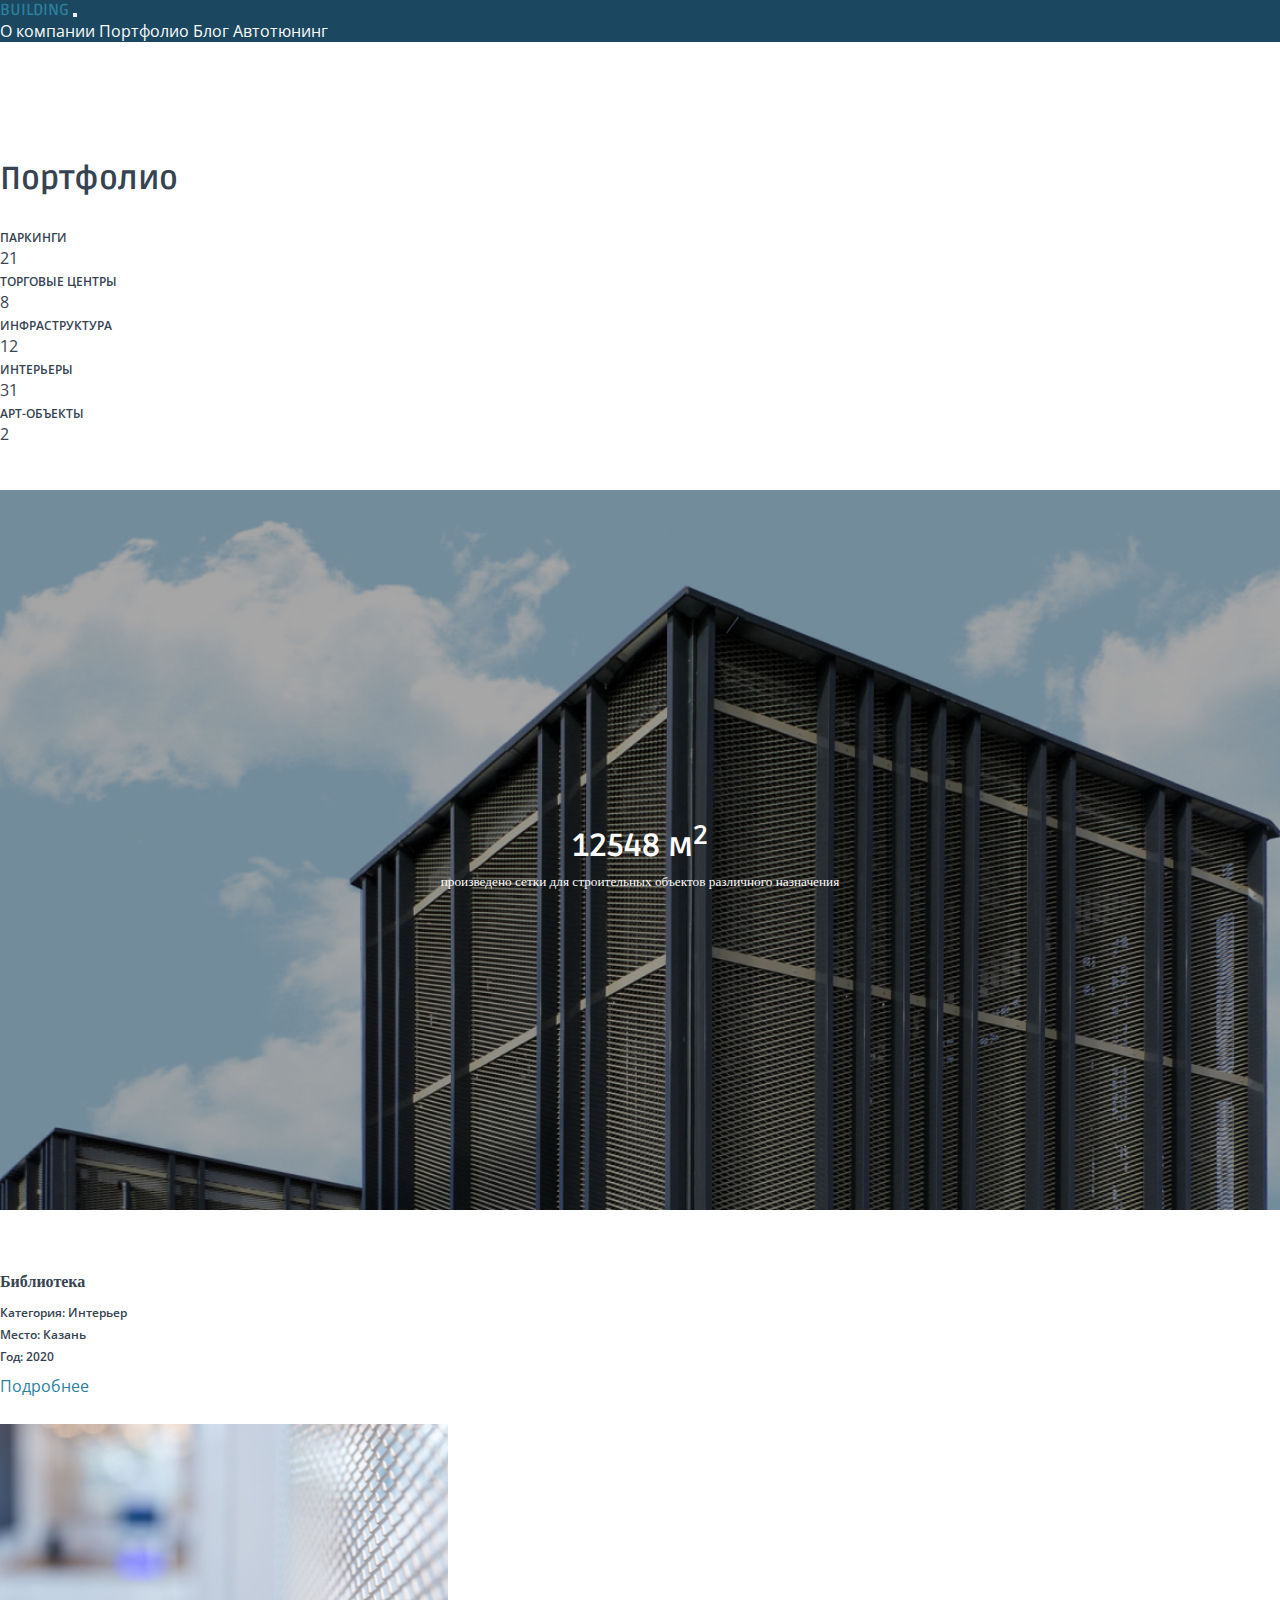
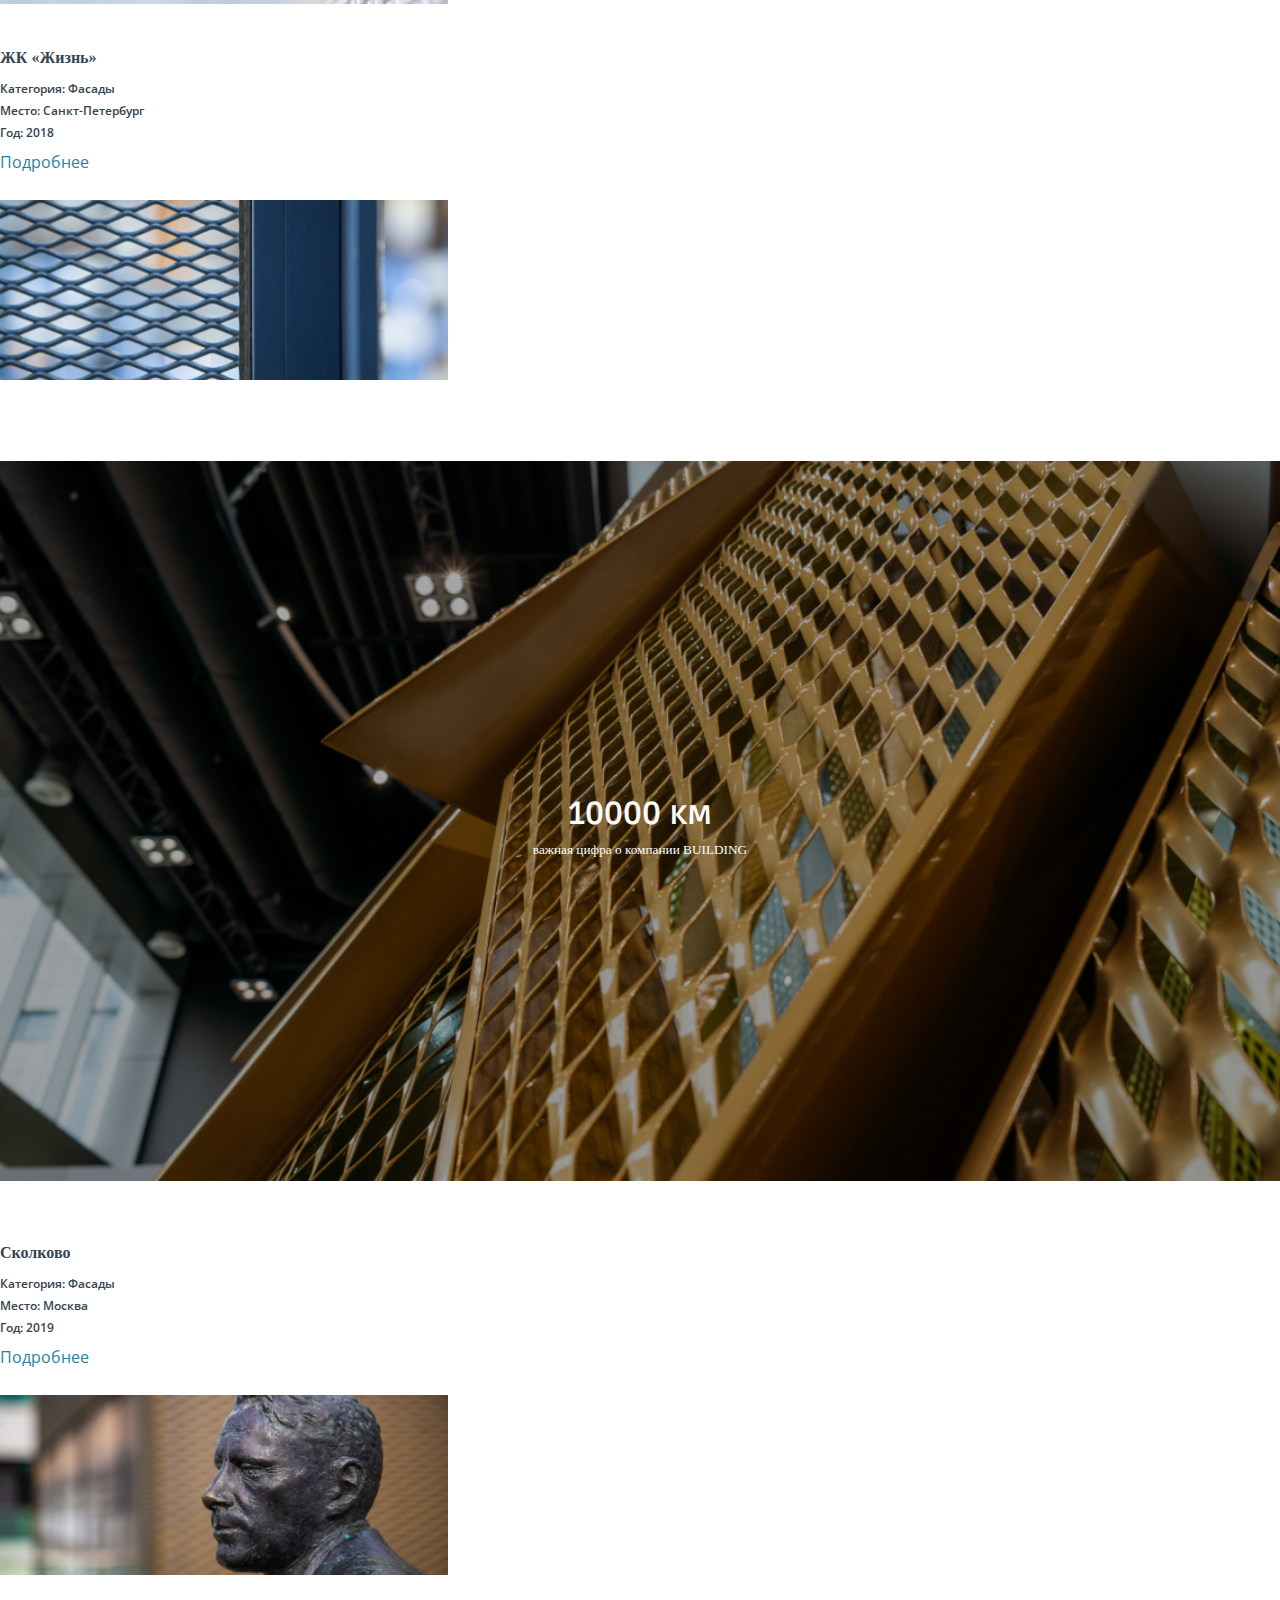
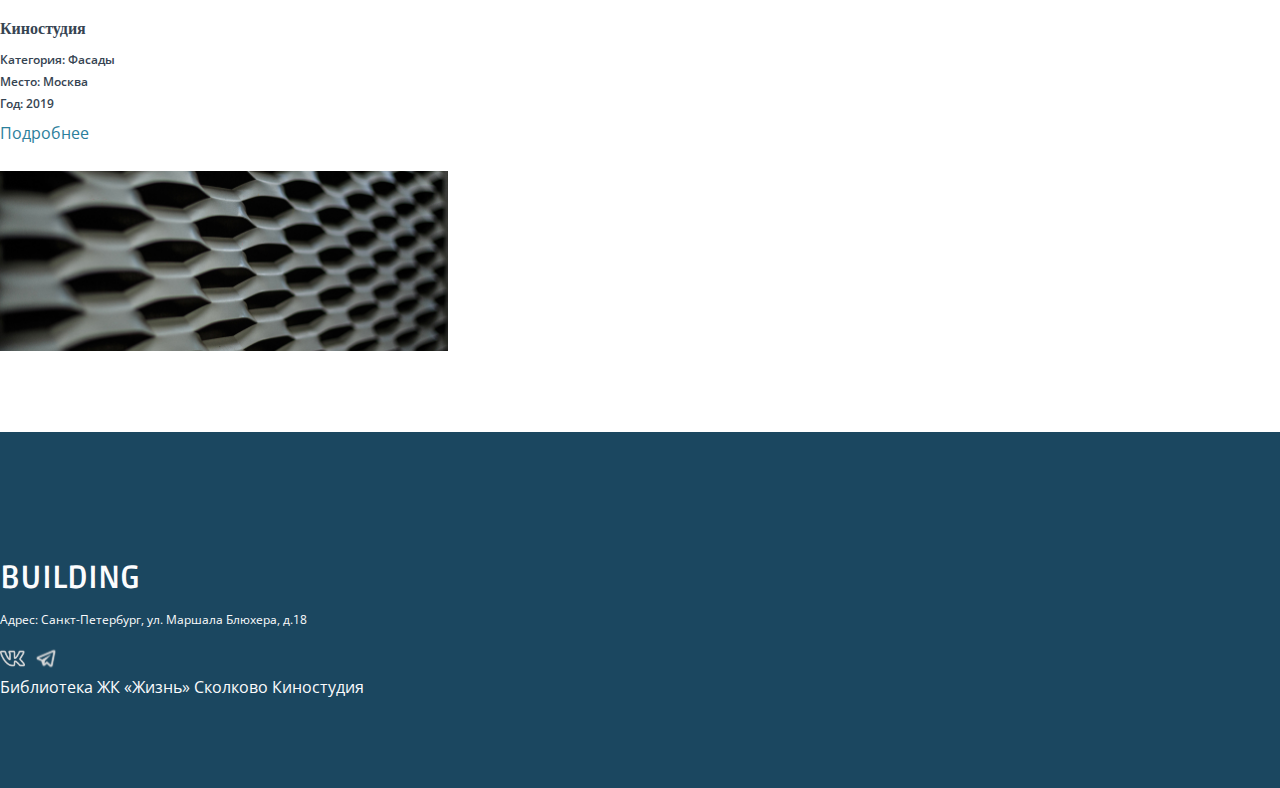
<file: portfolio.html>
<!DOCTYPE html>
<html lang="ru">
<head>
    <meta charset="UTF-8">
    <meta http-equiv="X-UA-Compatible" content="IE=edge">
    <meta name="viewport" content="width=device-width, initial-scale=1.0">
    <title>BUILDING Портфолио</title>
    
    <link rel="preconnect" href="https://fonts.googleapis.com">
<link rel="preconnect" href="https://fonts.gstatic.com" crossorigin>
<link href="https://fonts.googleapis.com/css2?family=Ruda:wght@500&display=swap" rel="stylesheet">
<link href="https://fonts.googleapis.com/css2?family=Open+Sans&display=swap" rel="stylesheet">
<link href="https://fonts.googleapis.com/css2?family=Rubik&display=swap" rel="stylesheet">

        <!-- CSS only -->
<link href="https://cdn.jsdelivr.net/npm/bootstrap@5.2.1/dist/css/bootstrap.min.css" rel="stylesheet" integrity="sha384-iYQeCzEYFbKjA/T2uDLTpkwGzCiq6soy8tYaI1GyVh/UjpbCx/TYkiZhlZB6+fzT" crossorigin="anonymous">

<link rel="stylesheet" href="style.css">

</head>
<body>

<header id="header" class="fixed-top">
    <nav class="navbar navbar-expand-lg navbar-dark">
        <div class="container">
            <a href="index.html" class="navbar-brand">BUILDING</a>
            <button class="navbar-toggler" type="button" data-bs-toggle="collapse" data-bs-target="#navContent" aria-controls="navContent" aria-expanded="false" aria-label="Toggle navigation">
                <span class="navbar-toggler-icon"></span>
            </button>
            <div class="collapse navbar-collapse" id="navContent">
                <ul class="navbar-nav mr-auto mb-3 mb-lg-0">
                    <li><a href="index.html" class="nav-link">О компании</a></li>
                    <li><a href="portfolio.html" class="nav-link">Портфолио</a></li>
                    <li><a href="blog.html" class="nav-link">Блог</a></li>
                    <li><a href="autotuning.html" class="nav-link">Автотюнинг</a></li>
                </ul>
            </div>
        </div>
    </nav>
</header>

<section class="before-sections">
    <div class="container">
        <h1>Портфолио</h1>
        <div class="start-information row">
            <div class="col">
                <p><small>ПАРКИНГИ</small></p>
                <p>21</p>
            </div>
            <div class="col">
                <p><small>ТОРГОВЫЕ ЦЕНТРЫ</small></p>
                <p>8</p>
            </div>
            <div class="col">
                <p><small>ИНФРАСТРУКТУРА</small></p>
                <p>12</p>
            </div>
            <div class="col">
                <p><small>ИНТЕРЬЕРЫ</small></p>
                <p>31</p>
            </div>
            <div class="col">
                <p><small>АРТ-ОБЪЕКТЫ</small></p>
                <p>2</p>
            </div>
        </div>
        <div class="start-information-mobile">
            <p>Паркинги: 21<br>Торговые центры: 8<br>Инфраструктура: 12<br>Интерьеры: 31<br>Арт-объекты: 2</p>
        </div>
    </div>
</section>

<section class="portfolio_section1">
    <div class="container">
        <div class="portfolio_container__section1">
            <h1>12548 м<sup>2</sup></h1>
            <h5 id="libriary">произведено сетки для строительных объектов различного назначения</h5>
        </div>
    </div>
</section>

<section  id="zhk-life" class="portfolio_section2">
    <div class="container">
        <div class="portfolio_container__section2 for-projects">
            <div class="row">
                <div class="pp1 main-img1"></div>
                <div class="pp2">
                    <div class="notice">
                        <h4>Библиотека</h4>
                        <p><small>Категория: Интерьер</small></p>
                        <p><small>Место: Казань</small></p>
                        <p><small>Год: 2020</small></p>
                        <p class="podrobnee"><a class="podrobnee" href="project3.html">Подробнее</a></p>
                    </div>
                    <div class="small-img small-img1"></div>
                    <div class="p-mobile-img p-mobile-img1"></div>
                </div>
            </div>
            <div class="row">
                <div class="pp2">
                    <div class="notice">
                        <h4>ЖК «Жизнь»</h4>
                        <p><small>Категория: Фасады</small></p>
                        <p><small>Место: Санкт-Петербург</small></p>
                        <p><small>Год: 2018</small></p>
                        <p class="podrobnee"><a class="podrobnee" href="project1.html">Подробнее</a></p>
                    </div>
                    <div class="small-img small-img2"></div>
                    <div class="p-mobile-img p-mobile-img2"></div>
                </div>
                <div class="pp1 main-img2"></div>
            </div>
        </div>
    </div>
</section>

<section class="portfolio_section3">
    <div class="container">
        <div class="portfolio_container__section1">
            <h1>10000 км</h1>
            <h5 id="skolkovo">важная цифра о компании BUILDING</h5>
        </div>
    </div>
</section>

<section id="kinostudio" class="portfolio_section2">
    <div class="container">
        <div class="portfolio_container__section2 for-projects">
            <div class="row">
                <div class="pp1 main-img3"></div>
                <div class="pp2">
                    <div class="notice">
                        <h4>Сколково</h4>
                        <p><small>Категория: Фасады</small></p>
                        <p><small>Место: Москва</small></p>
                        <p><small>Год: 2019</small></p>
                        <p class="podrobnee"><a class="podrobnee" href="project2.html">Подробнее</a></p>
                    </div>
                    <div class="small-img small-img3"></div>
                    <div class="p-mobile-img p-mobile-img3"></div>
                </div>
            </div>
            <div class="row">
                <div class="pp2">
                    <div class="notice">
                        <h4>Киностудия</h4>
                        <p><small>Категория: Фасады</small></p>
                        <p><small>Место: Москва</small></p>
                        <p><small>Год: 2019</small></p>
                        <p class="podrobnee"><a class="podrobnee" href="project6.html">Подробнее</a></p>
                    </div>
                    <div class="small-img small-img4"></div>
                    <div class="p-mobile-img p-mobile-img4"></div>
                </div>
                <div class="pp1 main-img4"></div>
            </div>
        </div>
    </div>
</section>


<section class="footer">
    <div class="container">
        <div class="container__footer">
            <div class="row">
                <div class="col">
                    <h1>BUILDING</h1>
                    <p>Адрес: Санкт-Петербург, ул. Маршала Блюхера, д.18</p>
                    <div class="for-icons">
                        <img src="./imgs/vk.svg" alt="vk">
                        <img src="./imgs/tg.svg" alt="tg">
                    </div>
                </div>
                <div class="col col-nav">
                    <a href="#libriary" class="nav-link">Библиотека</a>
                    <a href="#zhk-life" class="nav-link">ЖК «Жизнь»</a>
                    <a href="#skolkovo" class="nav-link">Сколково</a>
                    <a href="#kinostudio" class="nav-link">Киностудия</a>
                </div>
            </div>
        </div>
    </div>
</section>








































<script src="./main.js"></script>

<!-- JavaScript Bundle with Popper -->
<script src="https://cdn.jsdelivr.net/npm/bootstrap@5.2.1/dist/js/bootstrap.bundle.min.js" integrity="sha384-u1OknCvxWvY5kfmNBILK2hRnQC3Pr17a+RTT6rIHI7NnikvbZlHgTPOOmMi466C8" crossorigin="anonymous"></script>

</body>
</html>
</file>
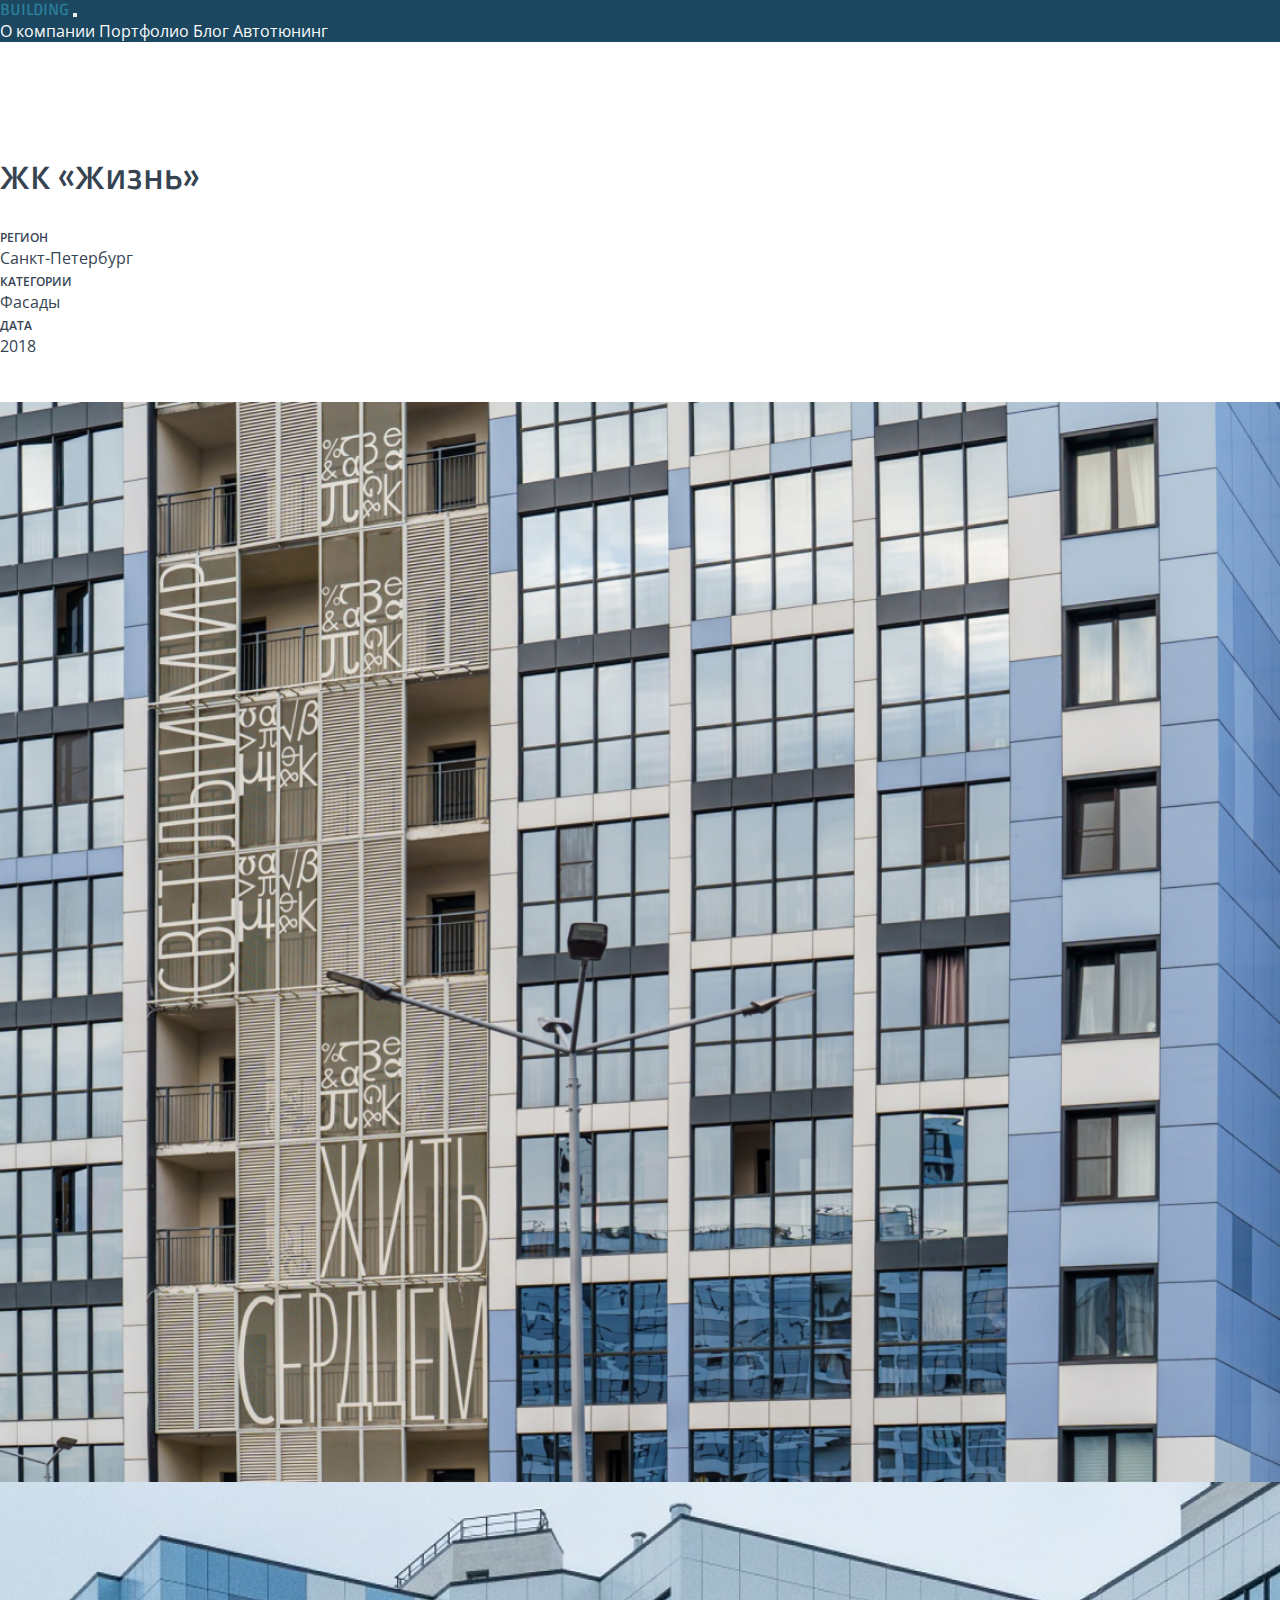
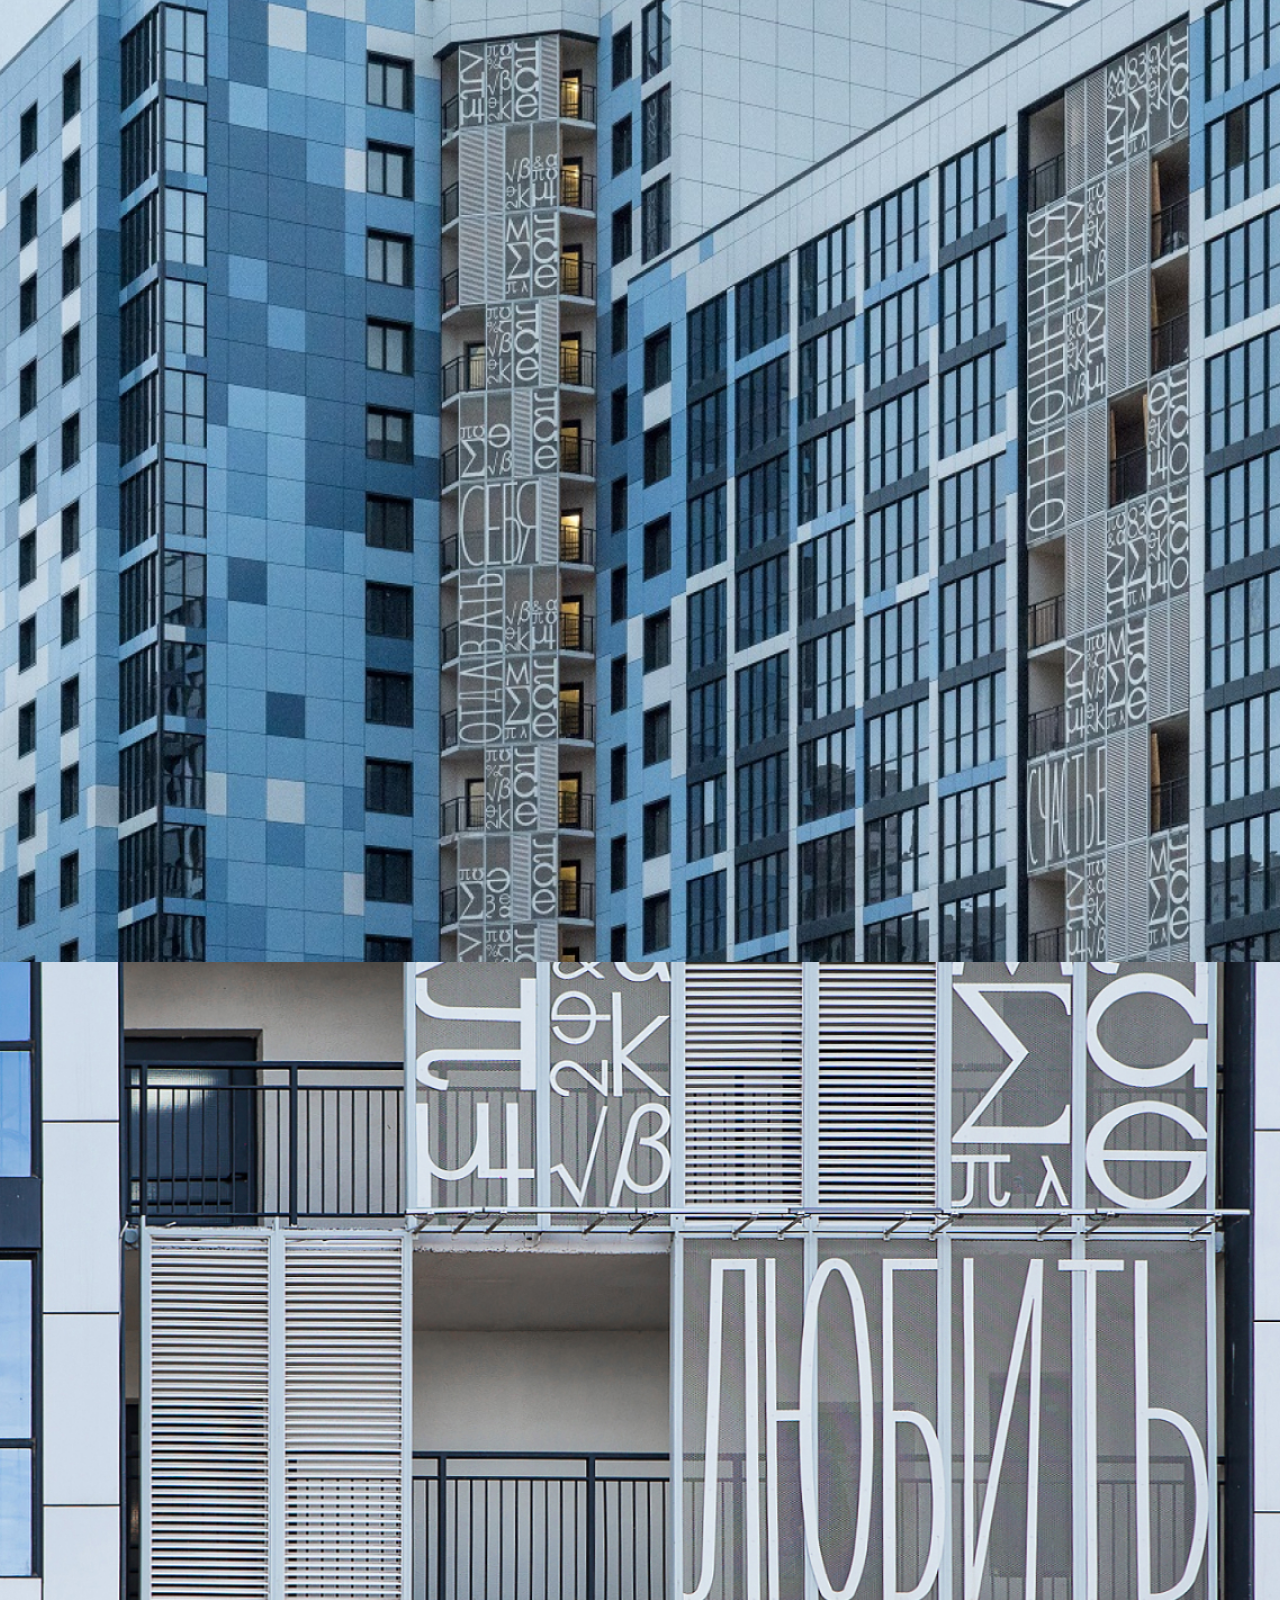
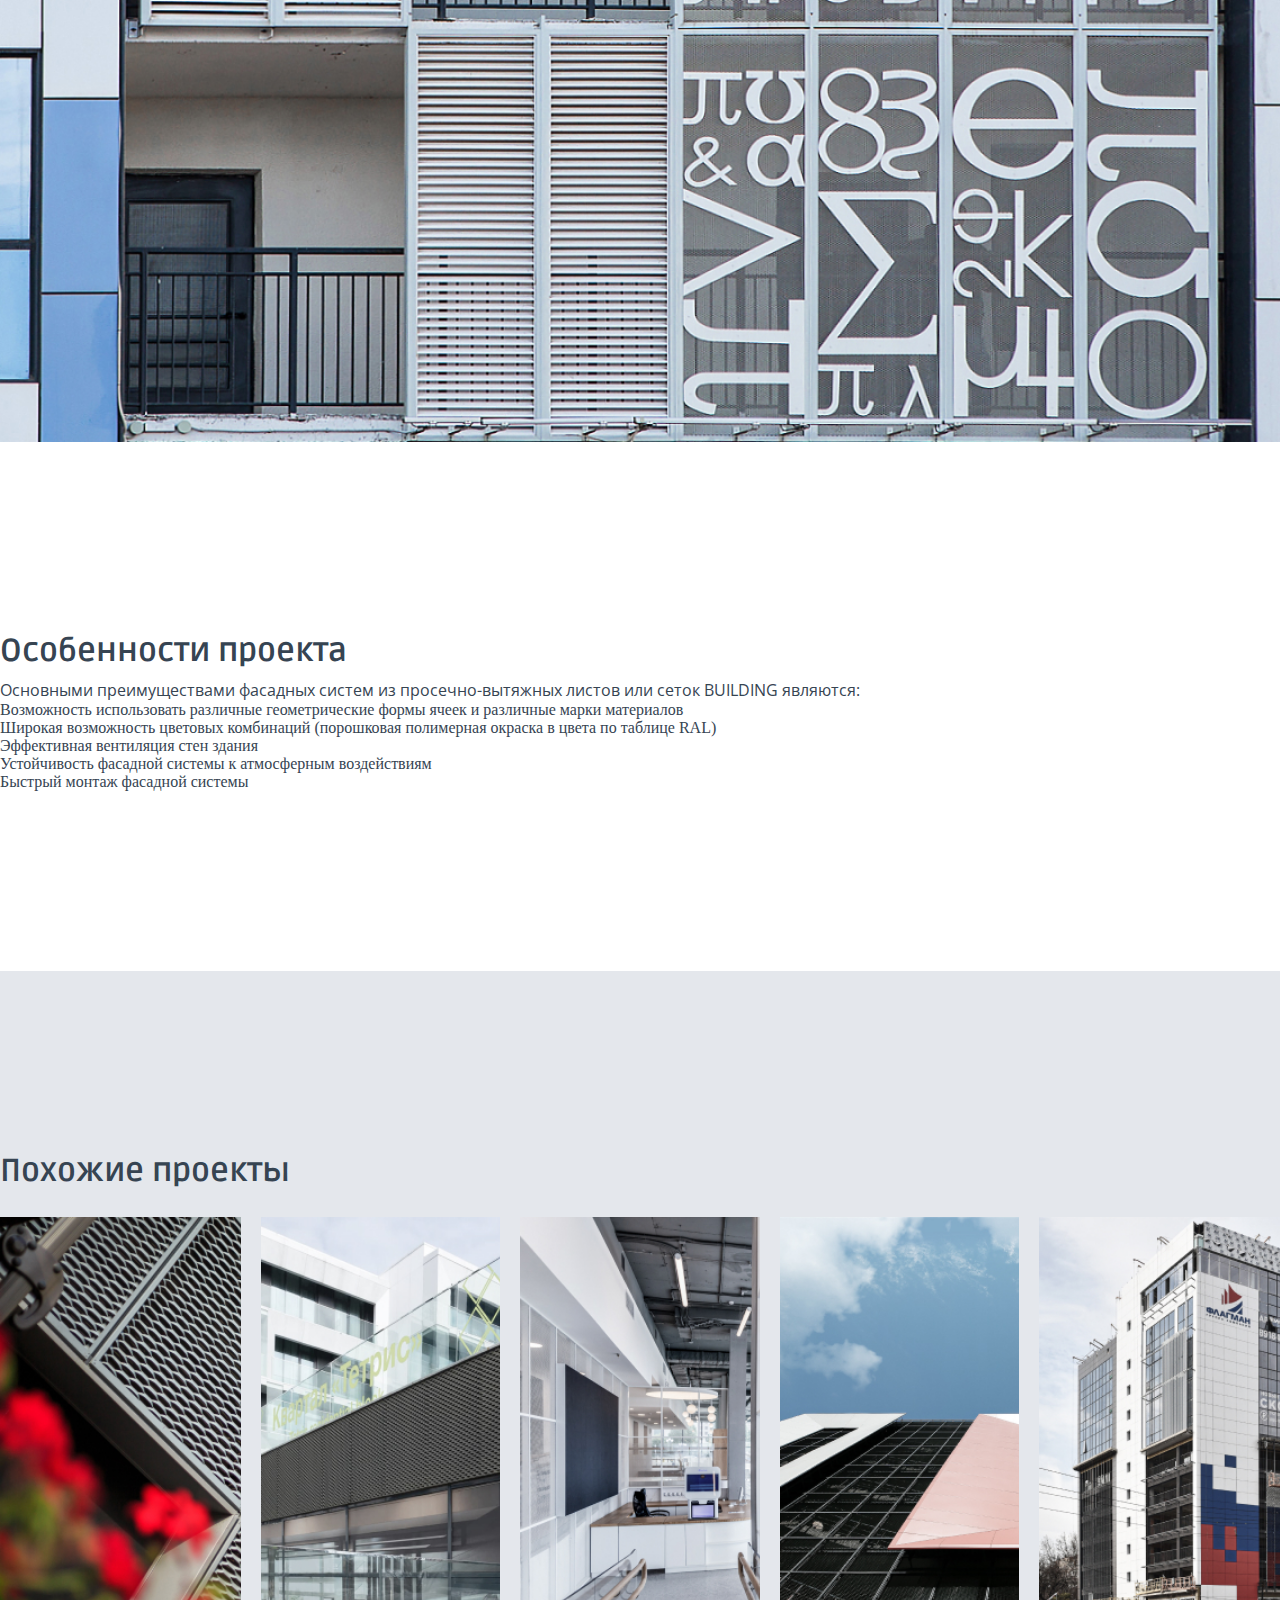
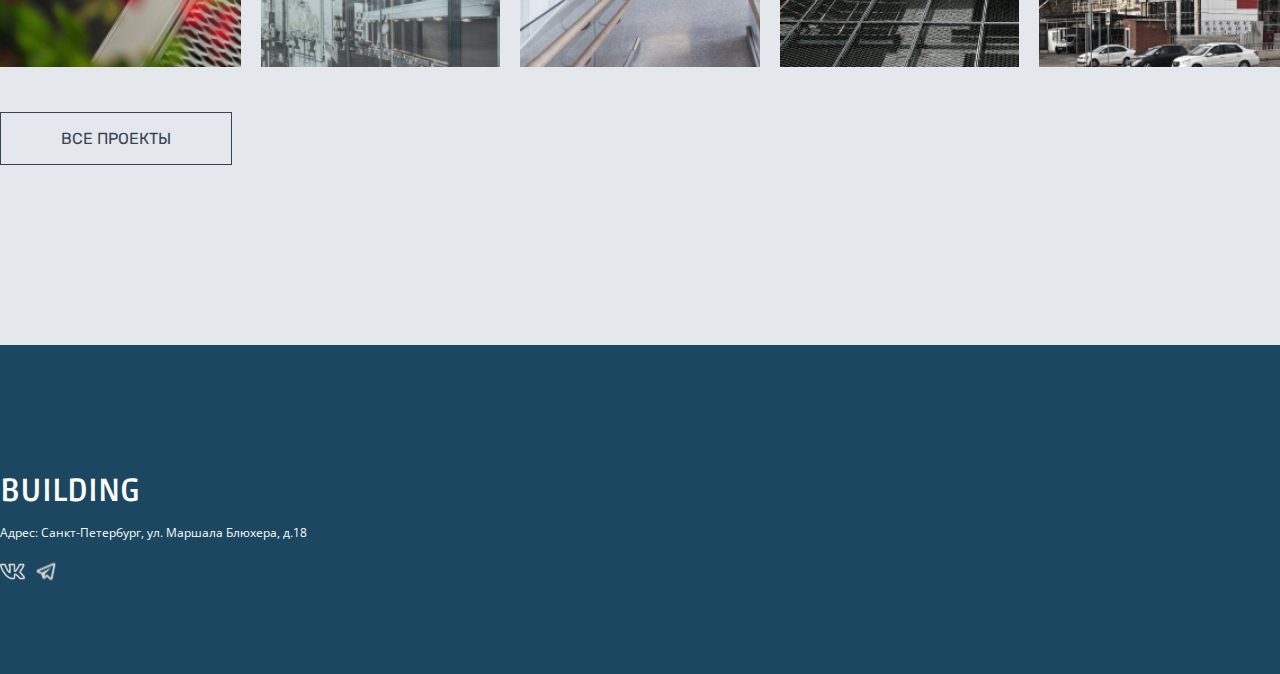
<file: project1.html>
<!DOCTYPE html>
<html lang="ru">
<head>
    <meta charset="UTF-8">
    <meta http-equiv="X-UA-Compatible" content="IE=edge">
    <meta name="viewport" content="width=device-width, initial-scale=1.0">
    <title>BUILDING проект ЖК «Жизнь»</title>

    <link rel="preconnect" href="https://fonts.googleapis.com">
<link rel="preconnect" href="https://fonts.gstatic.com" crossorigin>
<link href="https://fonts.googleapis.com/css2?family=Ruda:wght@500&display=swap" rel="stylesheet">
<link href="https://fonts.googleapis.com/css2?family=Open+Sans&display=swap" rel="stylesheet">
<link href="https://fonts.googleapis.com/css2?family=Rubik&display=swap" rel="stylesheet">

        <!-- CSS only -->
<link href="https://cdn.jsdelivr.net/npm/bootstrap@5.2.1/dist/css/bootstrap.min.css" rel="stylesheet" integrity="sha384-iYQeCzEYFbKjA/T2uDLTpkwGzCiq6soy8tYaI1GyVh/UjpbCx/TYkiZhlZB6+fzT" crossorigin="anonymous">

<link rel="stylesheet" href="style.css">

</head>
<body>

<header id="header" class="fixed-top">
    <nav class="navbar navbar-expand-lg navbar-dark">
        <div class="container">
            <a href="index.html" class="navbar-brand">BUILDING</a>
            <button class="navbar-toggler" type="button" data-bs-toggle="collapse" data-bs-target="#navContent" aria-controls="navContent" aria-expanded="false" aria-label="Toggle navigation">
                <span class="navbar-toggler-icon"></span>
            </button>
            <div class="collapse navbar-collapse" id="navContent">
                <ul class="navbar-nav mr-auto mb-3 mb-lg-0">
                    <li><a href="index.html" class="nav-link">О компании</a></li>
                    <li><a href="portfolio.html" class="nav-link">Портфолио</a></li>
                    <li><a href="blog.html" class="nav-link">Блог</a></li>
                    <li><a href="autotuning.html" class="nav-link">Автотюнинг</a></li>
                </ul>
            </div>
        </div>
    </nav>
</header>

<section class="before-sections">
    <div class="container">
        <h1>ЖК «Жизнь»</h1>
        <div class="start-information row">
            <div class="col">
                <p><small>РЕГИОН</small></p>
                <p>Санкт-Петербург</p>
            </div>
            <div class="col">
                <p><small>КАТЕГОРИИ</small></p>
                <p>Фасады</p>
            </div>
            <div class="col">
                <p><small>ДАТА</small></p>
                <p>2018</p>
            </div>
            <div class="col"></div>
            <div class="col"></div>
        </div>
        <div class="start-information-mobile">
            <p><b>Регион:</b> Санкт-Петербург<br><b>Категории:</b> Фасады<br><b>Дата:</b> 2018</p>
        </div>
    </div>
</section>

<div class="carousel slide carousel-fade" id="c1" data-bs-ride="carousel">
    <div class="carousel-inner">
        <div class="carousel-item active">
            <div class="project-slider project1-slide1">
            </div>
        </div>
        <div class="carousel-item">
            <div class="project-slider project1-slide2">
            </div>
        </div>
        <div class="carousel-item">
            <div class="project-slider project1-slide3">
            </div>
        </div>
    </div>
    <a class="carousel-control-prev" role="button" href="#c1" data-bs-slide="prev">
        <span class="carousel-control-prev-icon"></span>
    </a>
    <a class="carousel-control-next" role="button" href="#c1" data-bs-slide="next">
        <span class="carousel-control-next-icon"></span>
    </a>
</div>

<section class="projects_section2">
    <div class="container">
        <div class="projects_container__section2 s-text">
            <h1>Особенности проекта</h1>
            <p>Основными преимуществами фасадных систем из просечно-вытяжных листов или сеток BUILDING являются:</p>
            <ul>
                <li>Возможность использовать различные геометрические формы ячеек и различные марки материалов</li>
                <li>Широкая возможность цветовых комбинаций (порошковая полимерная окраска в цвета по таблице RAL)</li>
                <li>Эффективная вентиляция стен здания</li>
                <li>Устойчивость фасадной системы к атмосферным воздействиям</li>
                <li>Быстрый монтаж фасадной системы</li>
            </ul>
        </div>
    </div>
</section>

<section class="section5">
    <div class="container">
        <div class="container__section5">
            <h1 class="projets__h1">Похожие проекты</h1>
            <article class="section5__ol">
                <a href="project6.html" class="section5__li another1">
                        <div class="content">
                            <h5>Киностудия</h5>
                            <p>Москва, 2019</p>
                        </div>
                </a>
                <a href="project2.html" class="section5__li section5__li2">
                        <div class="content">
                            <h5>Квартал «Тетрис» в Сколково</h5>
                            <p>Москва, 2019</p>
                        </div>
                </a>
                <a href="project3.html" class="section5__li section5__li3">
                        <div class="content">
                            <h5>Библиотека</h5>
                            <p>Казань, 2020</p>
                        </div>
                </a>
                <a href="project4.html" class="section5__li section5__li4">
                        <div class="content">
                            <h5>ЖК «Огни»</h5>
                            <p>Москва, 2021</p>
                        </div>
                </a>
                <a href="project5.html" class="section5__li section5__li5">
                        <div class="content">
                            <h5>Группа компаний «Флагман»</h5>
                            <p>Краснодар, 2020</p>
                        </div>
                </a>
            </article>
            <a class="s5-a" href="portfolio.html">ВСЕ ПРОЕКТЫ</a>
        </div>
    </div>
</section>

<section class="footer">
    <div class="container">
        <div class="container__footer">
            <div class="row">
                <div class="col">
                    <h1>BUILDING</h1>
                    <p>Адрес: Санкт-Петербург, ул. Маршала Блюхера, д.18</p>
                    <div class="for-icons">
                        <img src="./imgs/vk.svg" alt="vk">
                        <img src="./imgs/tg.svg" alt="tg">
                    </div>
                </div>
            </div>
        </div>
    </div>
</section>














<script src="./main.js"></script>

<!-- JavaScript Bundle with Popper -->
<script src="https://cdn.jsdelivr.net/npm/bootstrap@5.2.1/dist/js/bootstrap.bundle.min.js" integrity="sha384-u1OknCvxWvY5kfmNBILK2hRnQC3Pr17a+RTT6rIHI7NnikvbZlHgTPOOmMi466C8" crossorigin="anonymous"></script>
    
</body>
</html>
</file>
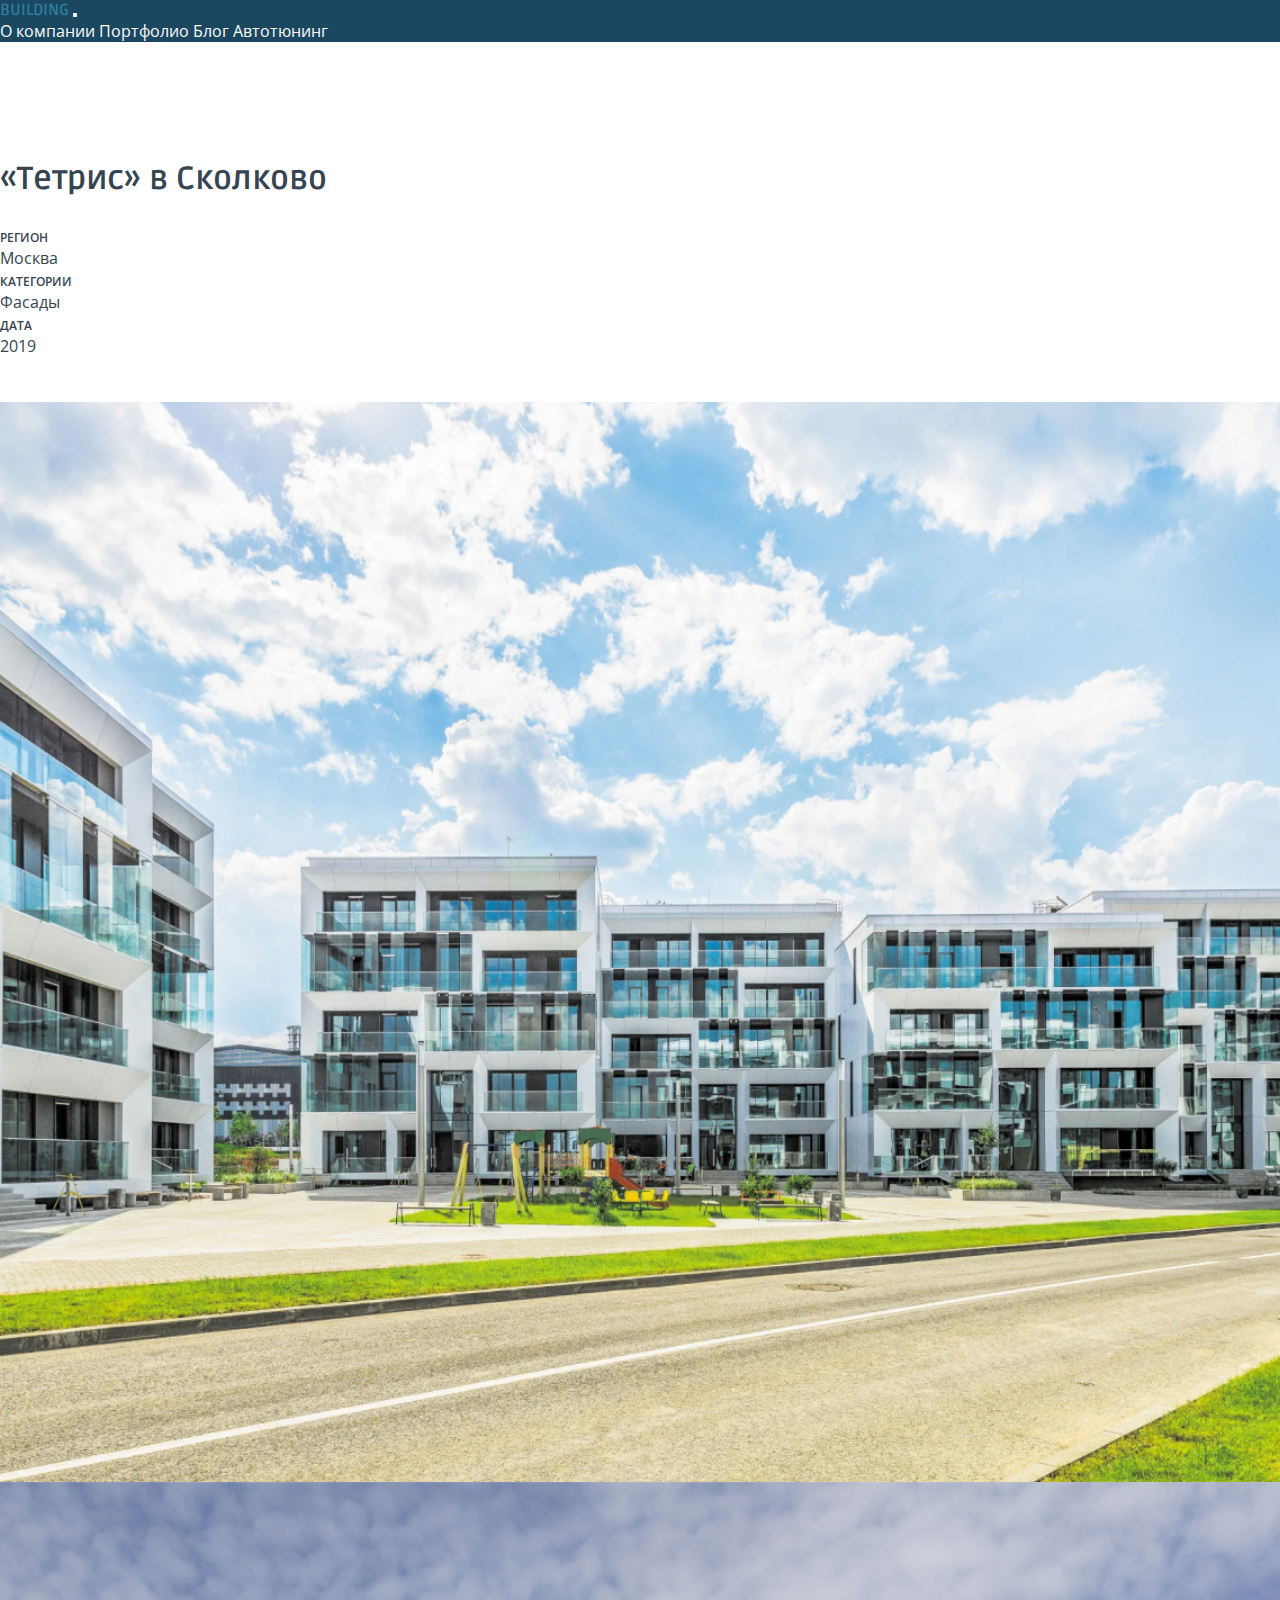
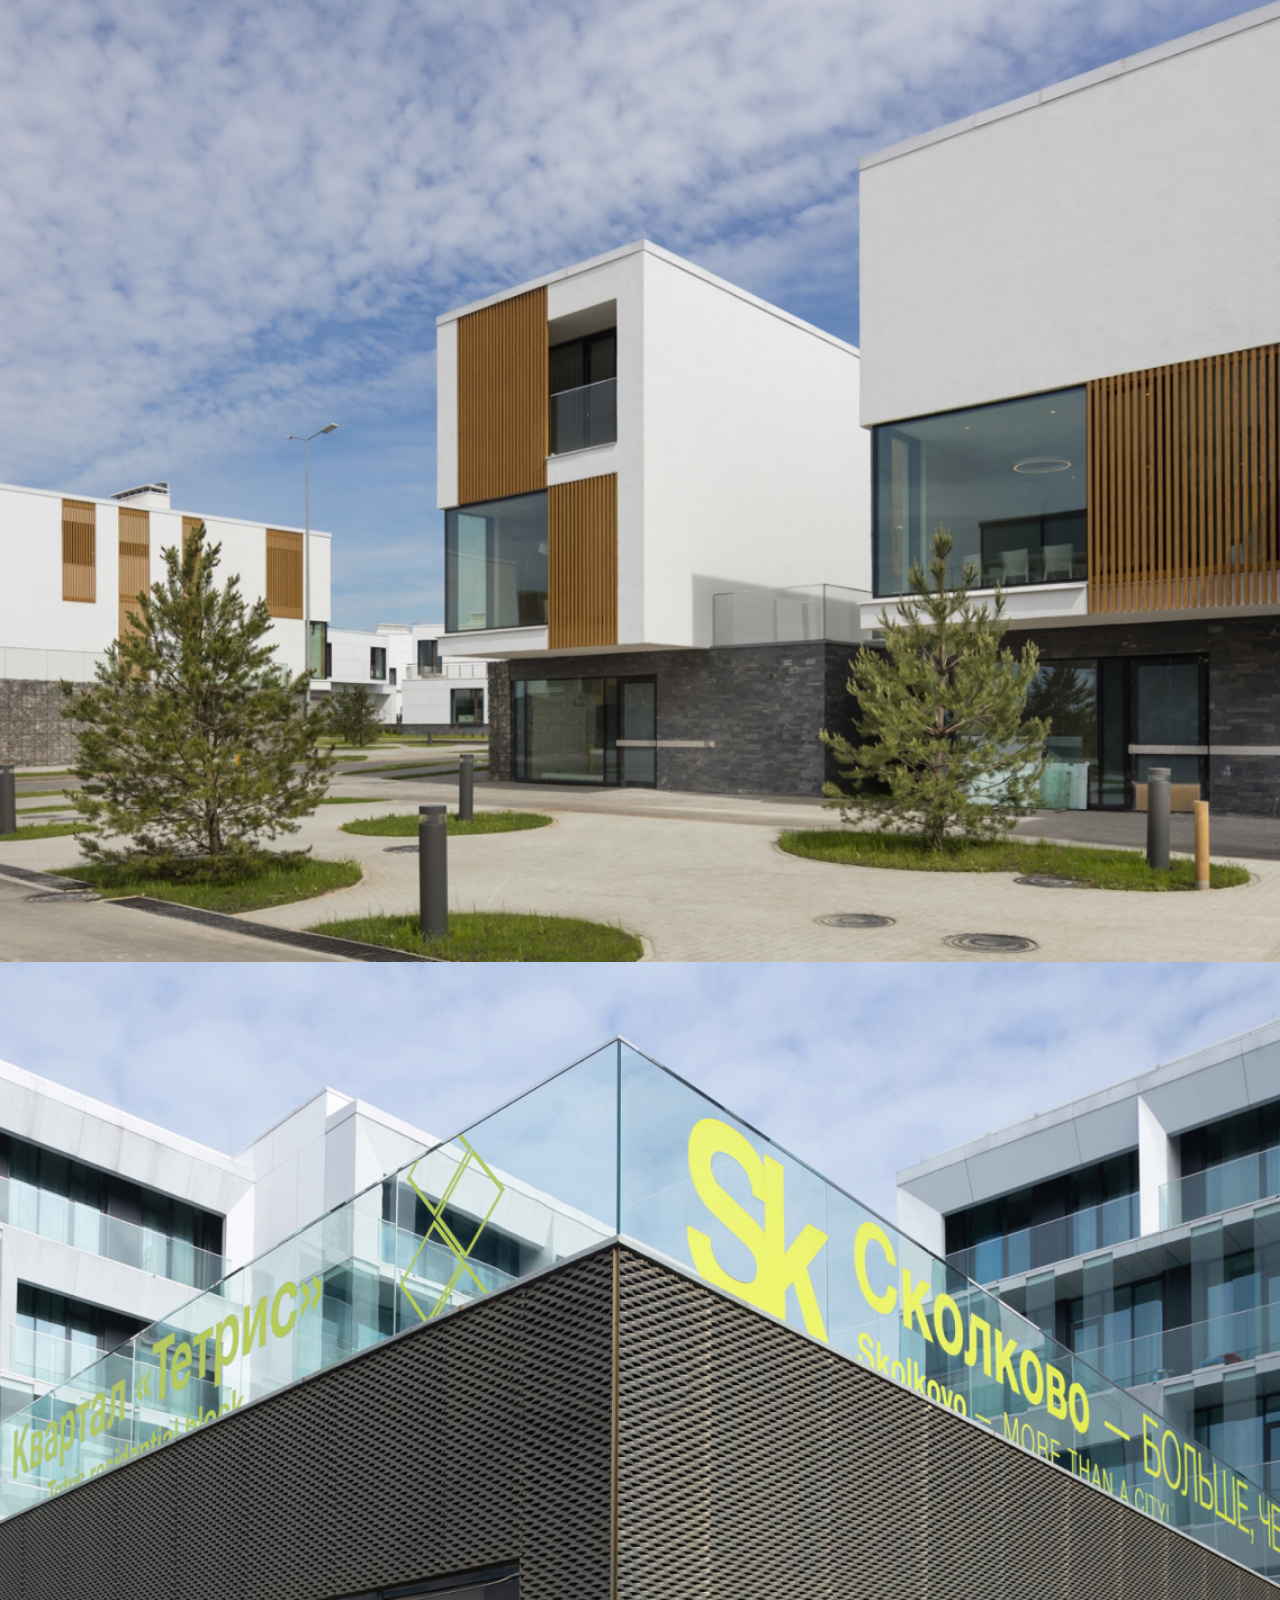
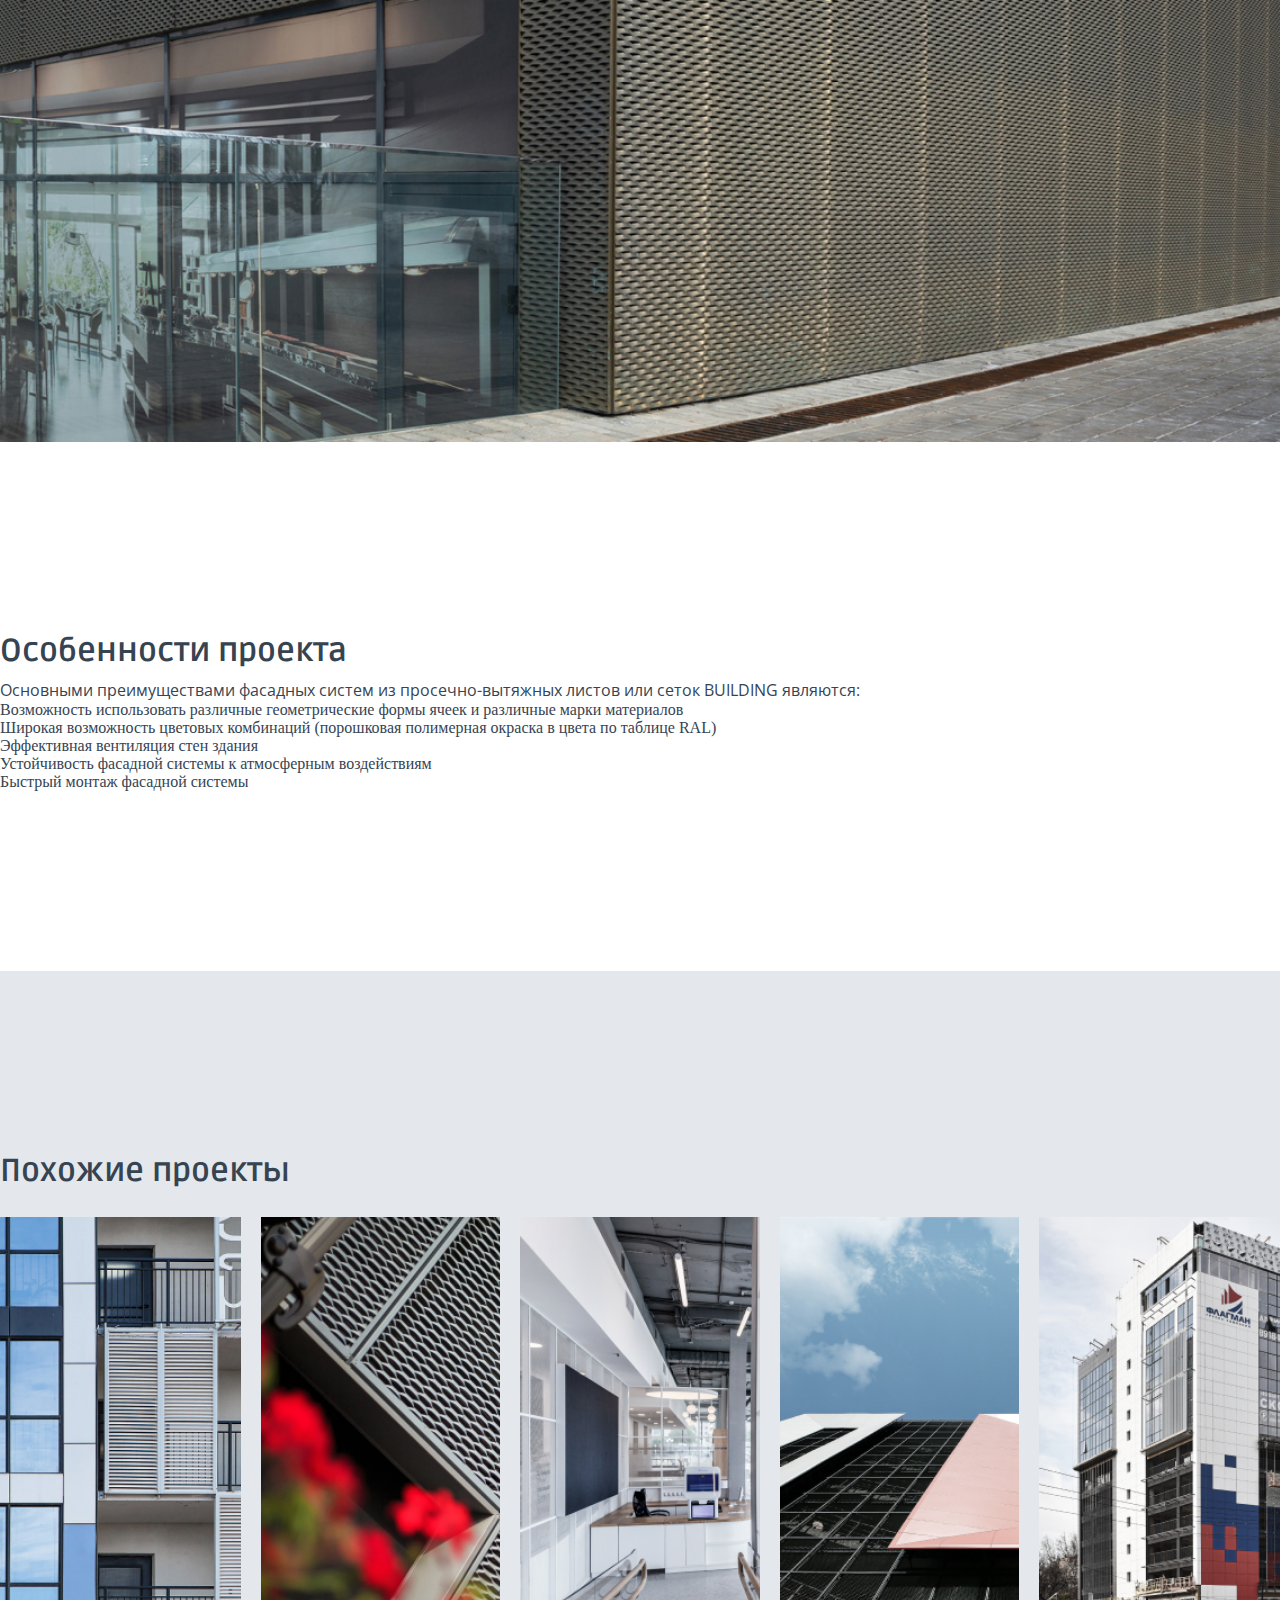
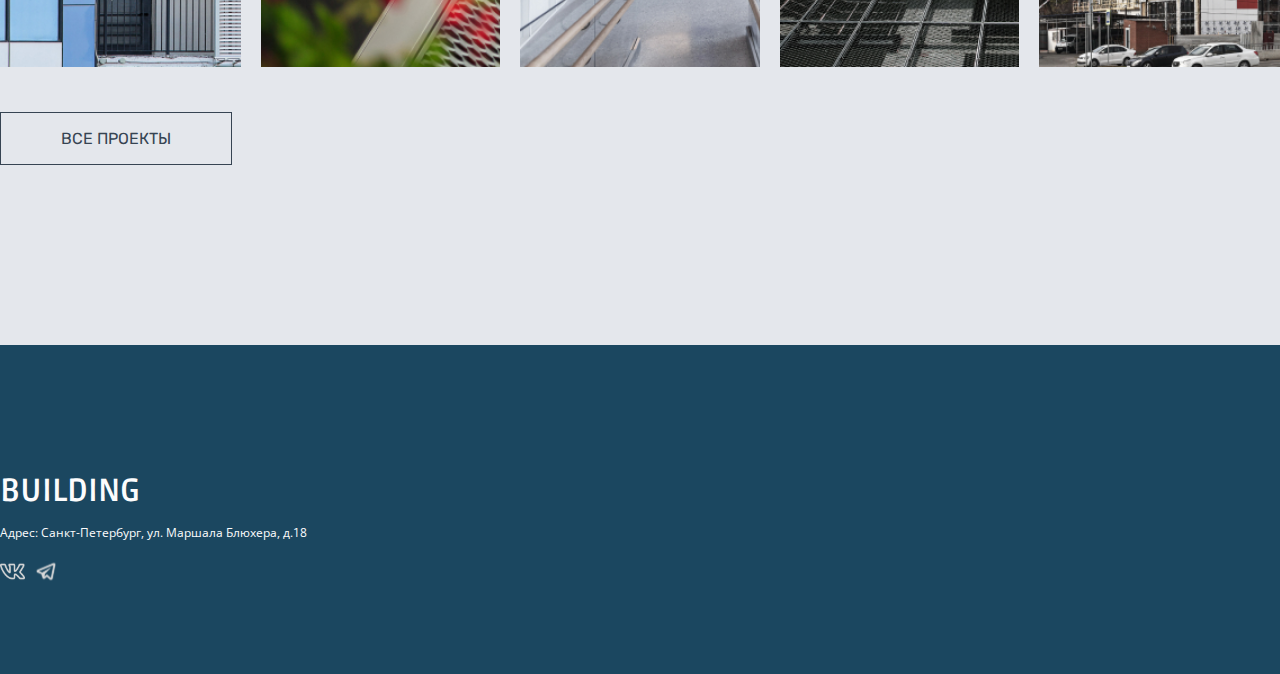
<file: project2.html>
<!DOCTYPE html>
<html lang="ru">
<head>
    <meta charset="UTF-8">
    <meta http-equiv="X-UA-Compatible" content="IE=edge">
    <meta name="viewport" content="width=device-width, initial-scale=1.0">
    <title>BUILDING проект «Тетрис» в Сколково</title>

    <link rel="preconnect" href="https://fonts.googleapis.com">
<link rel="preconnect" href="https://fonts.gstatic.com" crossorigin>
<link href="https://fonts.googleapis.com/css2?family=Ruda:wght@500&display=swap" rel="stylesheet">
<link href="https://fonts.googleapis.com/css2?family=Open+Sans&display=swap" rel="stylesheet">
<link href="https://fonts.googleapis.com/css2?family=Rubik&display=swap" rel="stylesheet">

        <!-- CSS only -->
<link href="https://cdn.jsdelivr.net/npm/bootstrap@5.2.1/dist/css/bootstrap.min.css" rel="stylesheet" integrity="sha384-iYQeCzEYFbKjA/T2uDLTpkwGzCiq6soy8tYaI1GyVh/UjpbCx/TYkiZhlZB6+fzT" crossorigin="anonymous">

<link rel="stylesheet" href="style.css">

</head>
<body>

<header id="header" class="fixed-top">
    <nav class="navbar navbar-expand-lg navbar-dark">
        <div class="container">
            <a href="index.html" class="navbar-brand">BUILDING</a>
            <button class="navbar-toggler" type="button" data-bs-toggle="collapse" data-bs-target="#navContent" aria-controls="navContent" aria-expanded="false" aria-label="Toggle navigation">
                <span class="navbar-toggler-icon"></span>
            </button>
            <div class="collapse navbar-collapse" id="navContent">
                <ul class="navbar-nav mr-auto mb-3 mb-lg-0">
                    <li><a href="index.html" class="nav-link">О компании</a></li>
                    <li><a href="portfolio.html" class="nav-link">Портфолио</a></li>
                    <li><a href="blog.html" class="nav-link">Блог</a></li>
                    <li><a href="autotuning.html" class="nav-link">Автотюнинг</a></li>
                </ul>
            </div>
        </div>
    </nav>
</header>

<section class="before-sections">
    <div class="container">
        <h1>«Тетрис» в Сколково</h1>
        <div class="start-information row">
            <div class="col">
                <p><small>РЕГИОН</small></p>
                <p>Москва</p>
            </div>
            <div class="col">
                <p><small>КАТЕГОРИИ</small></p>
                <p>Фасады</p>
            </div>
            <div class="col">
                <p><small>ДАТА</small></p>
                <p>2019</p>
            </div>
            <div class="col"></div>
            <div class="col"></div>
        </div>
        <div class="start-information-mobile">
            <p><b>Регион:</b> Москва<br><b>Категории:</b> Фасады<br><b>Дата:</b> 2019</p>
        </div>
    </div>
</section>

<div class="carousel slide carousel-fade" id="c1" data-bs-ride="carousel">
    <div class="carousel-inner">
        <div class="carousel-item active">
            <div class="project-slider project2-slide1">
            </div>
        </div>
        <div class="carousel-item">
            <div class="project-slider project2-slide2">
            </div>
        </div>
        <div class="carousel-item">
            <div class="project-slider project2-slide3">
            </div>
        </div>
    </div>
    <a class="carousel-control-prev" role="button" href="#c1" data-bs-slide="prev">
        <span class="carousel-control-prev-icon"></span>
    </a>
    <a class="carousel-control-next" role="button" href="#c1" data-bs-slide="next">
        <span class="carousel-control-next-icon"></span>
    </a>
</div>

<section class="projects_section2">
    <div class="container">
        <div class="projects_container__section2 s-text">
            <h1>Особенности проекта</h1>
            <p>Основными преимуществами фасадных систем из просечно-вытяжных листов или сеток BUILDING являются:</p>
            <ul>
                <li>Возможность использовать различные геометрические формы ячеек и различные марки материалов</li>
                <li>Широкая возможность цветовых комбинаций (порошковая полимерная окраска в цвета по таблице RAL)</li>
                <li>Эффективная вентиляция стен здания</li>
                <li>Устойчивость фасадной системы к атмосферным воздействиям</li>
                <li>Быстрый монтаж фасадной системы</li>
            </ul>
        </div>
    </div>
</section>

<section class="section5">
    <div class="container">
        <div class="container__section5">
            <h1 class="projets__h1">Похожие проекты</h1>
            <article class="section5__ol">
                <a href="project1.html" class="section5__li section5__li1">
                        <div class="content">
                            <h5>ЖК «Жизнь»</h5>
                            <p>Санкт-Петербург, 2018</p>
                        </div>
                </a>
                <a href="project6.html" class="section5__li another2">
                        <div class="content">
                            <h5>Киностудия</h5>
                            <p>Москва, 2019</p>
                        </div>
                </a>
                <a href="project3.html" class="section5__li section5__li3">
                        <div class="content">
                            <h5>Библиотека</h5>
                            <p>Казань, 2020</p>
                        </div>
                </a>
                <a href="project4.html" class="section5__li section5__li4">
                        <div class="content">
                            <h5>ЖК «Огни»</h5>
                            <p>Москва, 2021</p>
                        </div>
                </a>
                <a href="project5.html" class="section5__li section5__li5">
                        <div class="content">
                            <h5>Группа компаний «Флагман»</h5>
                            <p>Краснодар, 2020</p>
                        </div>
                </a>
            </article>
            <a class="s5-a" href="portfolio.html">ВСЕ ПРОЕКТЫ</a>
        </div>
    </div>
</section>

<section class="footer">
    <div class="container">
        <div class="container__footer">
            <div class="row">
                <div class="col">
                    <h1>BUILDING</h1>
                    <p>Адрес: Санкт-Петербург, ул. Маршала Блюхера, д.18</p>
                    <div class="for-icons">
                        <img src="./imgs/vk.svg" alt="vk">
                        <img src="./imgs/tg.svg" alt="tg">
                    </div>
                </div>
            </div>
        </div>
    </div>
</section>














<script src="./main.js"></script>

<!-- JavaScript Bundle with Popper -->
<script src="https://cdn.jsdelivr.net/npm/bootstrap@5.2.1/dist/js/bootstrap.bundle.min.js" integrity="sha384-u1OknCvxWvY5kfmNBILK2hRnQC3Pr17a+RTT6rIHI7NnikvbZlHgTPOOmMi466C8" crossorigin="anonymous"></script>
    
</body>
</html>
</file>
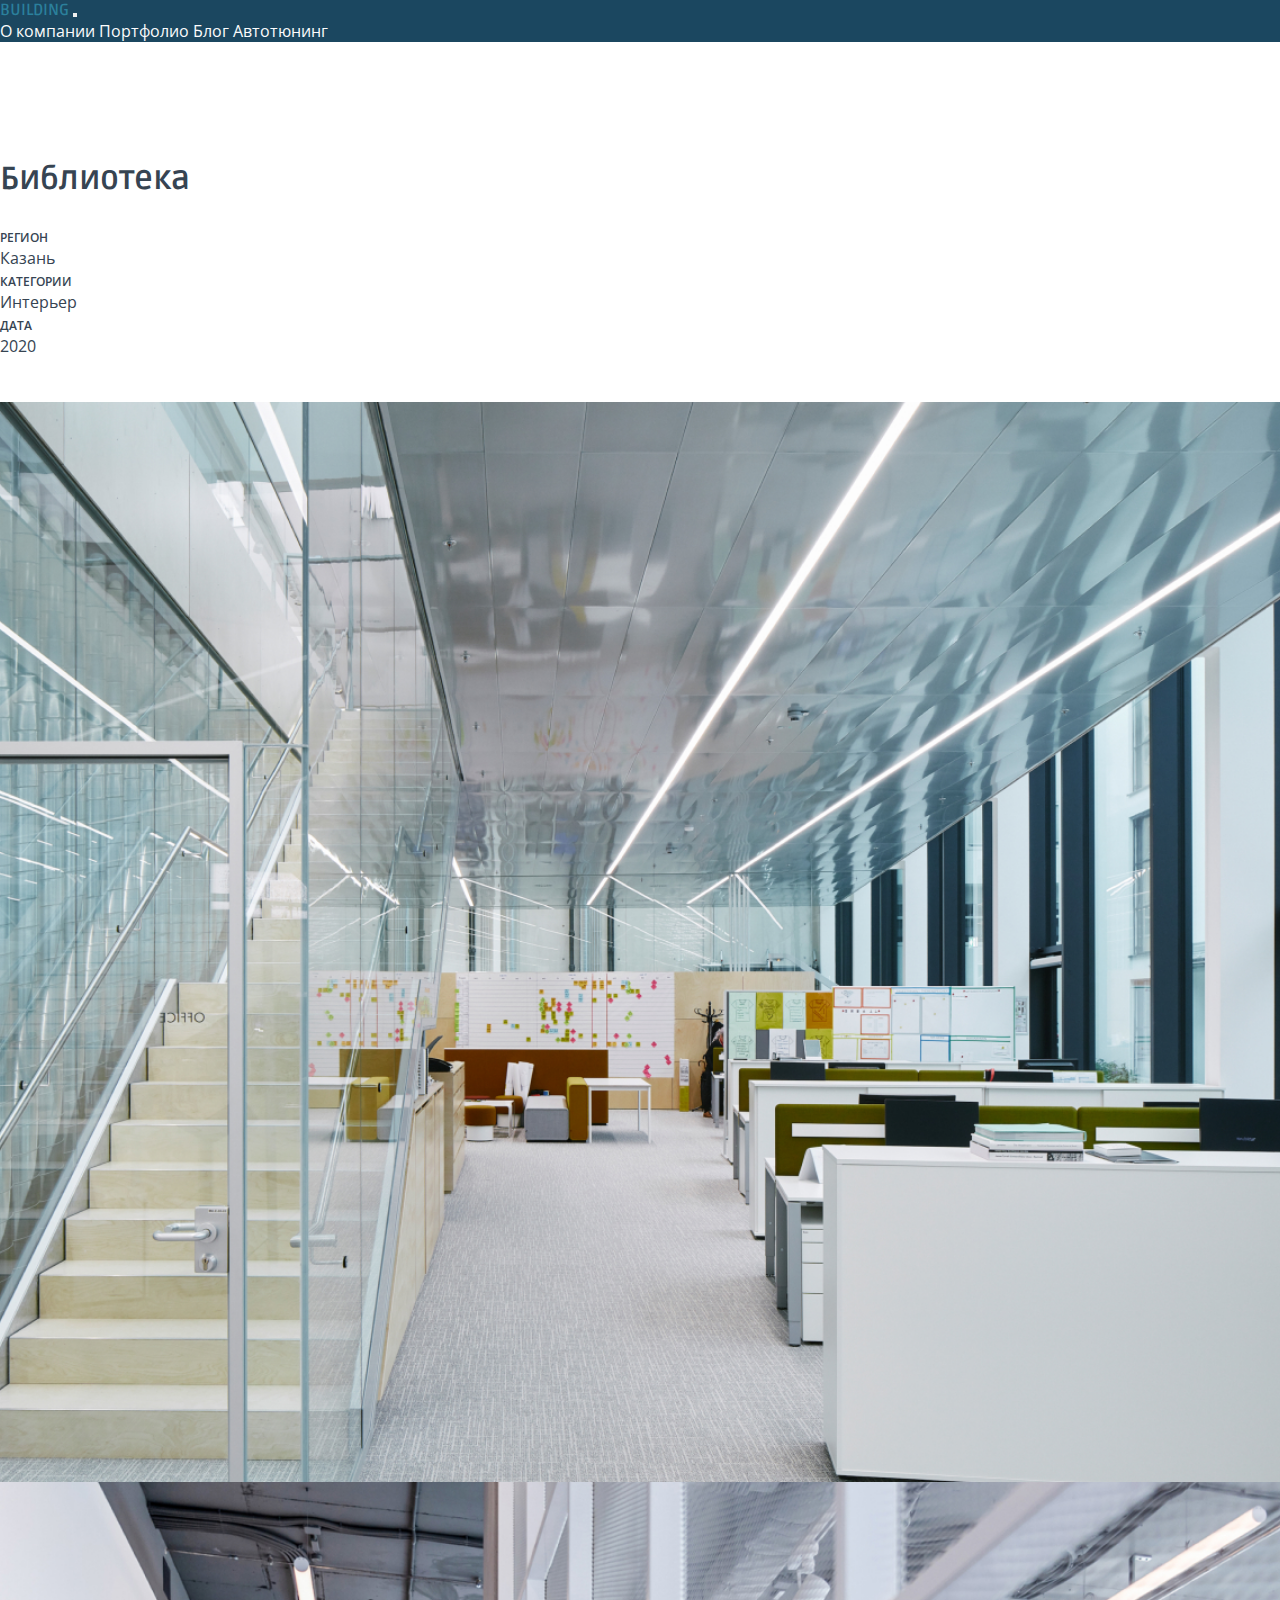
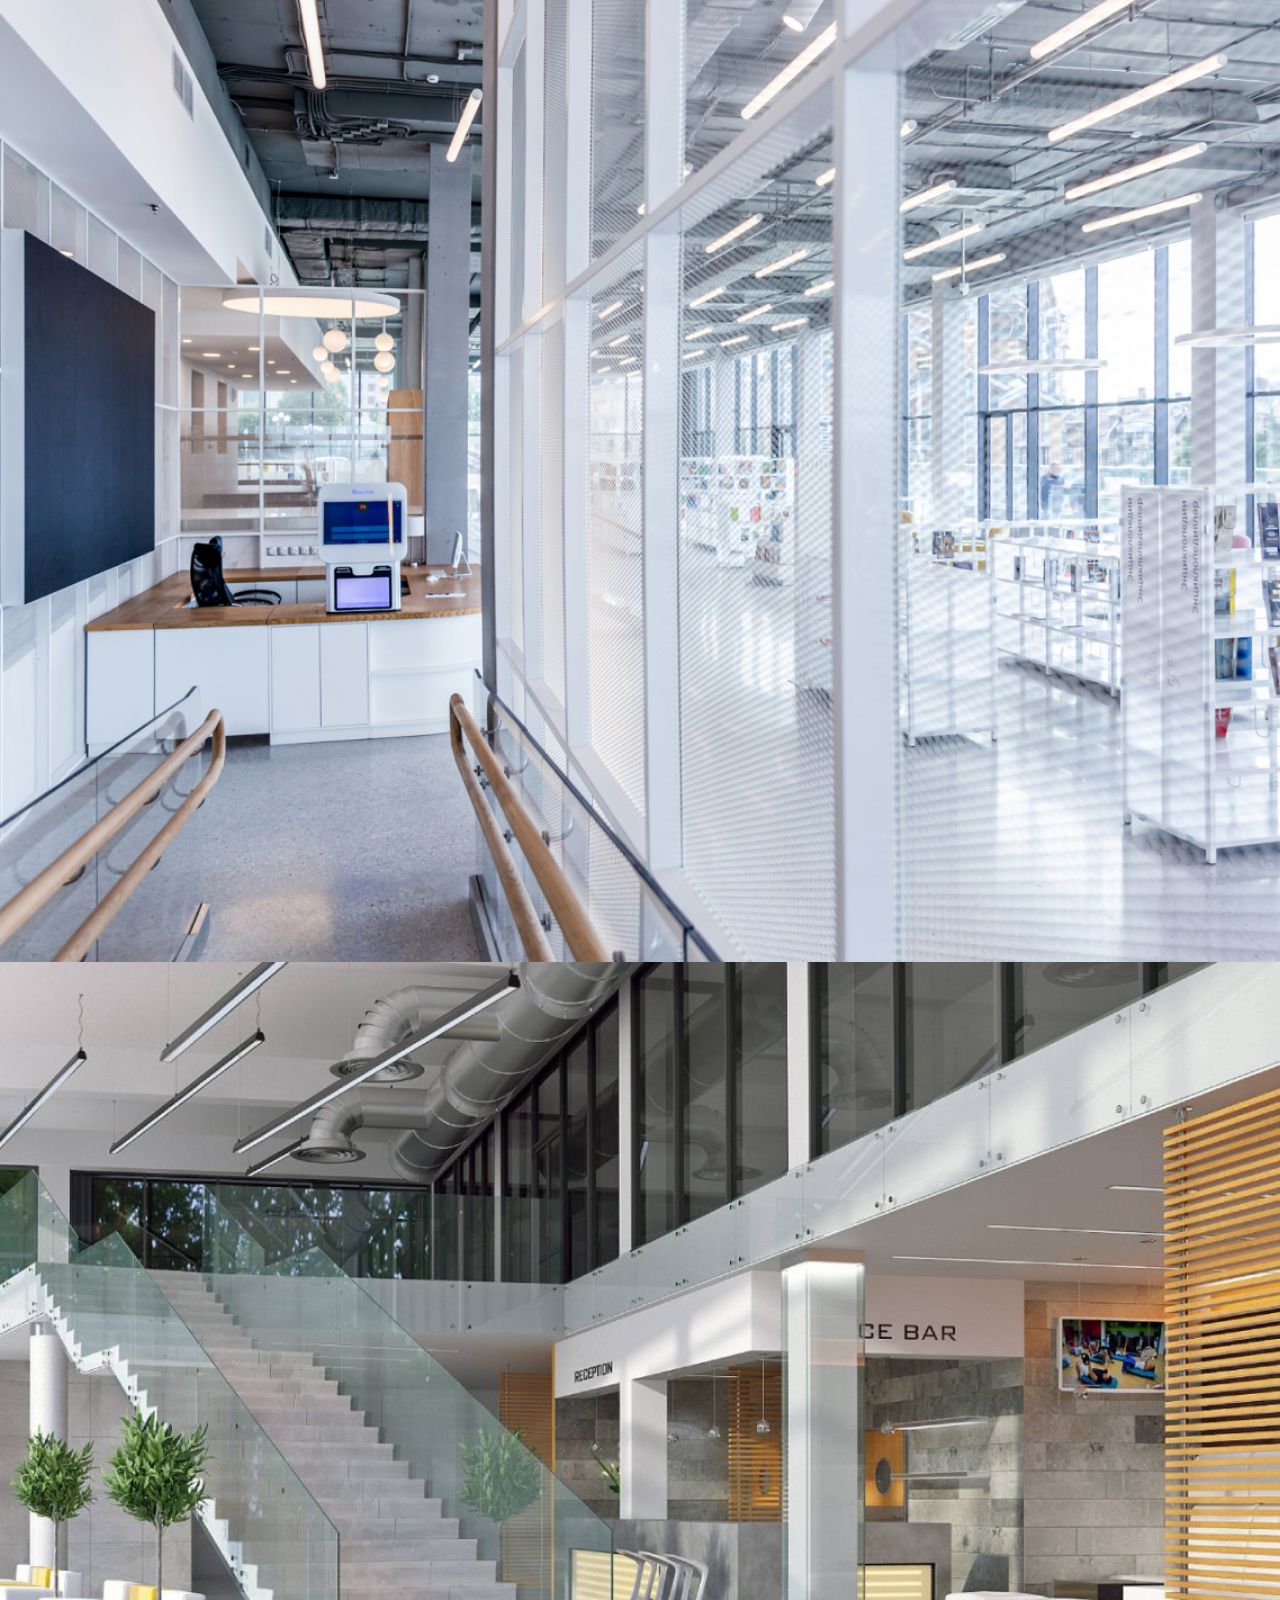
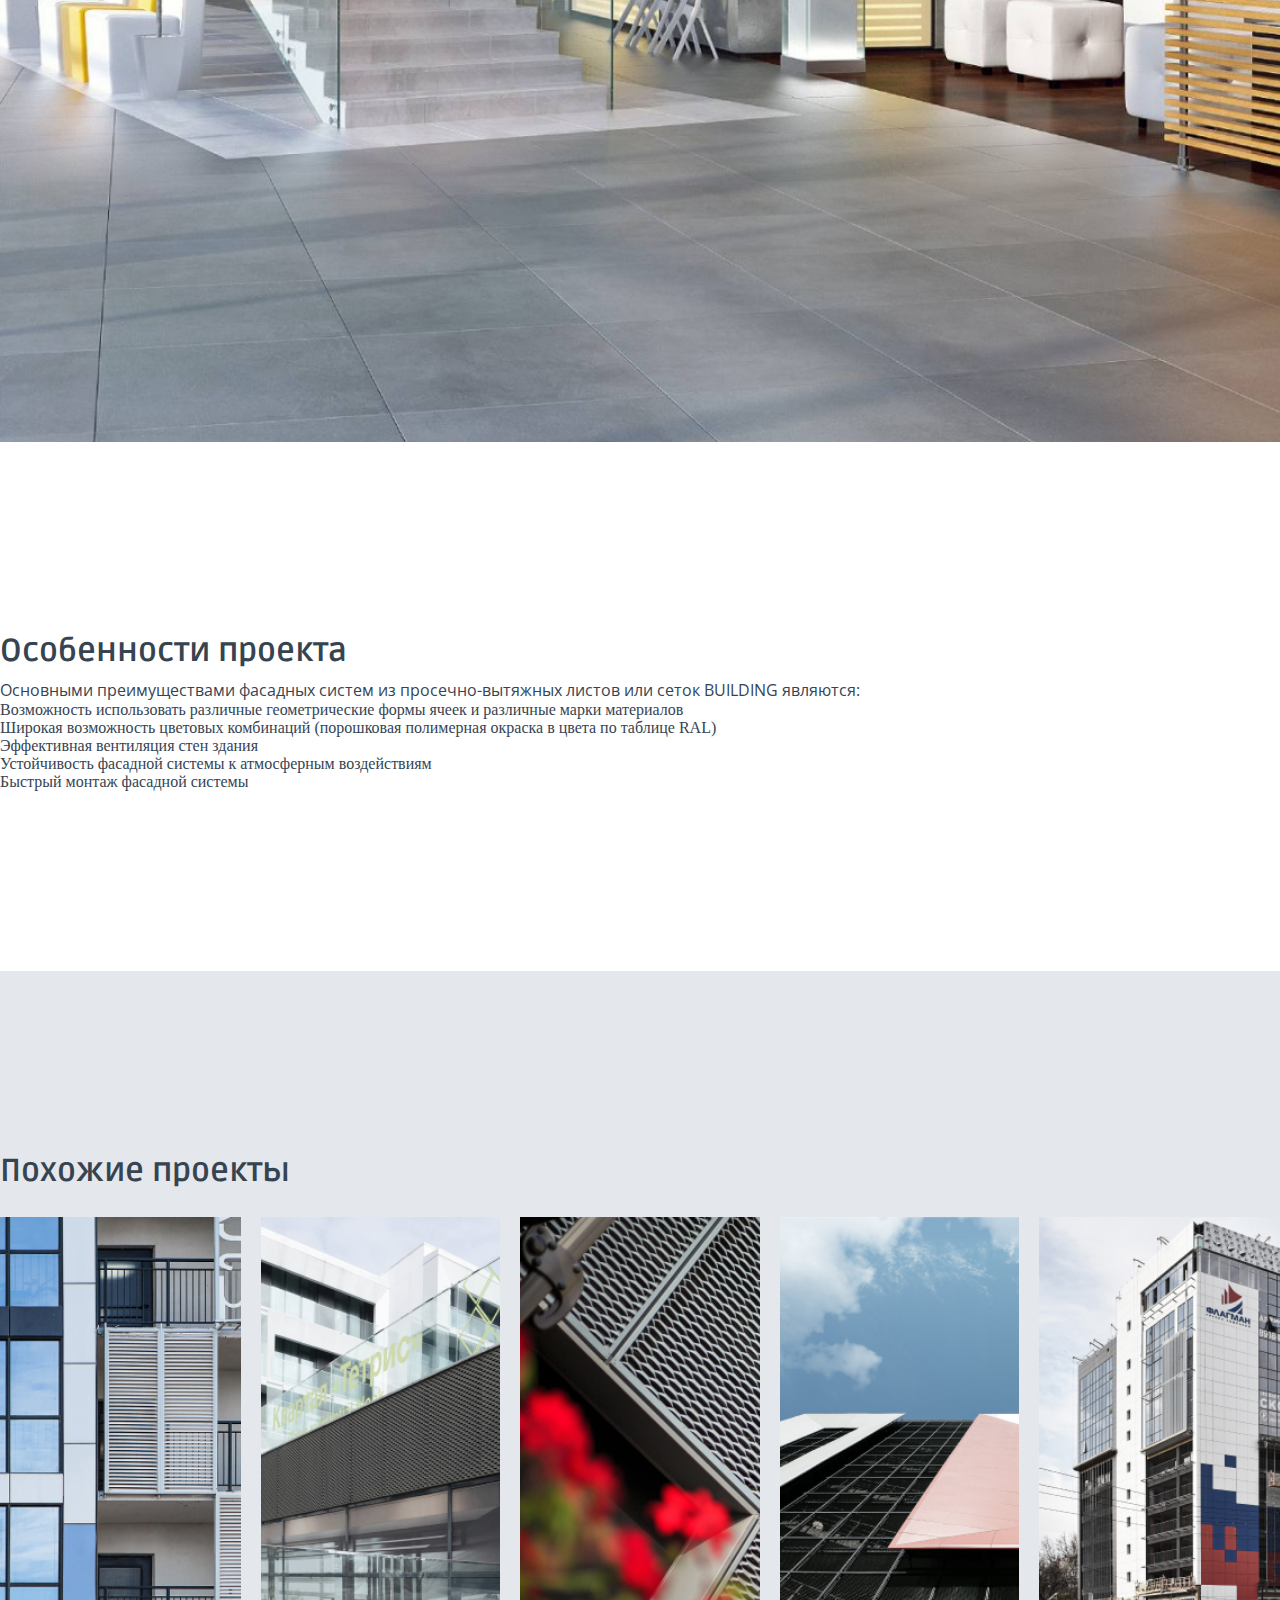
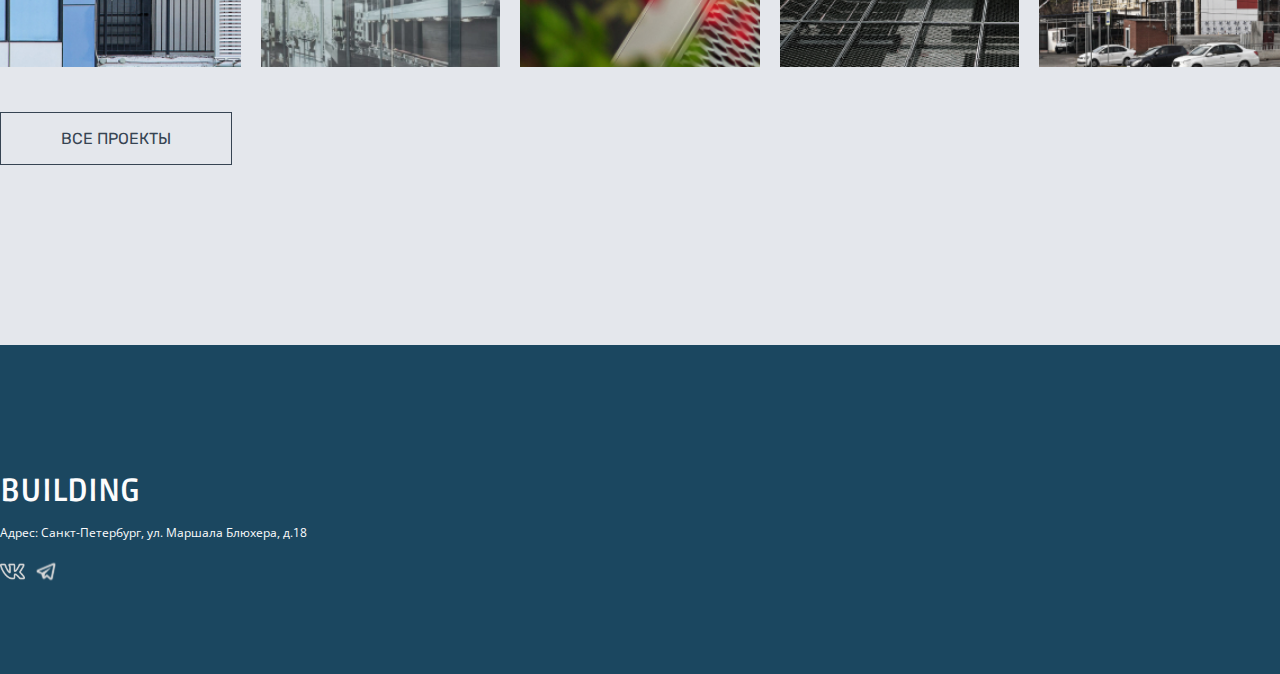
<file: project3.html>
<!DOCTYPE html>
<html lang="ru">
<head>
    <meta charset="UTF-8">
    <meta http-equiv="X-UA-Compatible" content="IE=edge">
    <meta name="viewport" content="width=device-width, initial-scale=1.0">
    <title>BUILDING проект Библиотека</title>

    <link rel="preconnect" href="https://fonts.googleapis.com">
<link rel="preconnect" href="https://fonts.gstatic.com" crossorigin>
<link href="https://fonts.googleapis.com/css2?family=Ruda:wght@500&display=swap" rel="stylesheet">
<link href="https://fonts.googleapis.com/css2?family=Open+Sans&display=swap" rel="stylesheet">
<link href="https://fonts.googleapis.com/css2?family=Rubik&display=swap" rel="stylesheet">

        <!-- CSS only -->
<link href="https://cdn.jsdelivr.net/npm/bootstrap@5.2.1/dist/css/bootstrap.min.css" rel="stylesheet" integrity="sha384-iYQeCzEYFbKjA/T2uDLTpkwGzCiq6soy8tYaI1GyVh/UjpbCx/TYkiZhlZB6+fzT" crossorigin="anonymous">

<link rel="stylesheet" href="style.css">

</head>
<body>

<header id="header" class="fixed-top">
    <nav class="navbar navbar-expand-lg navbar-dark">
        <div class="container">
            <a href="index.html" class="navbar-brand">BUILDING</a>
            <button class="navbar-toggler" type="button" data-bs-toggle="collapse" data-bs-target="#navContent" aria-controls="navContent" aria-expanded="false" aria-label="Toggle navigation">
                <span class="navbar-toggler-icon"></span>
            </button>
            <div class="collapse navbar-collapse" id="navContent">
                <ul class="navbar-nav mr-auto mb-3 mb-lg-0">
                    <li><a href="index.html" class="nav-link">О компании</a></li>
                    <li><a href="portfolio.html" class="nav-link">Портфолио</a></li>
                    <li><a href="blog.html" class="nav-link">Блог</a></li>
                    <li><a href="autotuning.html" class="nav-link">Автотюнинг</a></li>
                </ul>
            </div>
        </div>
    </nav>
</header>

<section class="before-sections">
    <div class="container">
        <h1>Библиотека</h1>
        <div class="start-information row">
            <div class="col">
                <p><small>РЕГИОН</small></p>
                <p>Казань</p>
            </div>
            <div class="col">
                <p><small>КАТЕГОРИИ</small></p>
                <p>Интерьер</p>
            </div>
            <div class="col">
                <p><small>ДАТА</small></p>
                <p>2020</p>
            </div>
            <div class="col"></div>
            <div class="col"></div>
        </div>
        <div class="start-information-mobile">
            <p><b>Регион:</b> Казань<br><b>Категории:</b> Интерьер<br><b>Дата:</b> 2020</p>
        </div>
    </div>
</section>

<div class="carousel slide carousel-fade" id="c1" data-bs-ride="carousel">
    <div class="carousel-inner">
        <div class="carousel-item active">
            <div class="project-slider project3-slide1">
            </div>
        </div>
        <div class="carousel-item">
            <div class="project-slider project3-slide2">
            </div>
        </div>
        <div class="carousel-item">
            <div class="project-slider project3-slide3">
            </div>
        </div>
    </div>
    <a class="carousel-control-prev" role="button" href="#c1" data-bs-slide="prev">
        <span class="carousel-control-prev-icon"></span>
    </a>
    <a class="carousel-control-next" role="button" href="#c1" data-bs-slide="next">
        <span class="carousel-control-next-icon"></span>
    </a>
</div>

<section class="projects_section2">
    <div class="container">
        <div class="projects_container__section2 s-text">
            <h1>Особенности проекта</h1>
            <p>Основными преимуществами фасадных систем из просечно-вытяжных листов или сеток BUILDING являются:</p>
            <ul>
                <li>Возможность использовать различные геометрические формы ячеек и различные марки материалов</li>
                <li>Широкая возможность цветовых комбинаций (порошковая полимерная окраска в цвета по таблице RAL)</li>
                <li>Эффективная вентиляция стен здания</li>
                <li>Устойчивость фасадной системы к атмосферным воздействиям</li>
                <li>Быстрый монтаж фасадной системы</li>
            </ul>
        </div>
    </div>
</section>

<section class="section5">
    <div class="container">
        <div class="container__section5">
            <h1 class="projets__h1">Похожие проекты</h1>
            <article class="section5__ol">
                <a href="project1.html" class="section5__li section5__li1">
                        <div class="content">
                            <h5>ЖК «Жизнь»</h5>
                            <p>Санкт-Петербург, 2018</p>
                        </div>
                </a>
                <a href="project2.html" class="section5__li section5__li2">
                        <div class="content">
                            <h5>Квартал «Тетрис» в Сколково</h5>
                            <p>Москва, 2019</p>
                        </div>
                </a>
                <a href="project6.html" class="section5__li another3">
                        <div class="content">
                            <h5>Киностудия</h5>
                            <p>Москва, 2019</p>
                        </div>
                </a>
                <a href="project4.html" class="section5__li section5__li4">
                        <div class="content">
                            <h5>ЖК «Огни»</h5>
                            <p>Москва, 2021</p>
                        </div>
                </a>
                <a href="project5.html" class="section5__li section5__li5">
                        <div class="content">
                            <h5>Группа компаний «Флагман»</h5>
                            <p>Краснодар, 2020</p>
                        </div>
                </a>
            </article>
            <a class="s5-a" href="portfolio.html">ВСЕ ПРОЕКТЫ</a>
        </div>
    </div>
</section>

<section class="footer">
    <div class="container">
        <div class="container__footer">
            <div class="row">
                <div class="col">
                    <h1>BUILDING</h1>
                    <p>Адрес: Санкт-Петербург, ул. Маршала Блюхера, д.18</p>
                    <div class="for-icons">
                        <img src="./imgs/vk.svg" alt="vk">
                        <img src="./imgs/tg.svg" alt="tg">
                    </div>
                </div>
            </div>
        </div>
    </div>
</section>














<script src="./main.js"></script>

<!-- JavaScript Bundle with Popper -->
<script src="https://cdn.jsdelivr.net/npm/bootstrap@5.2.1/dist/js/bootstrap.bundle.min.js" integrity="sha384-u1OknCvxWvY5kfmNBILK2hRnQC3Pr17a+RTT6rIHI7NnikvbZlHgTPOOmMi466C8" crossorigin="anonymous"></script>
    
</body>
</html>
</file>
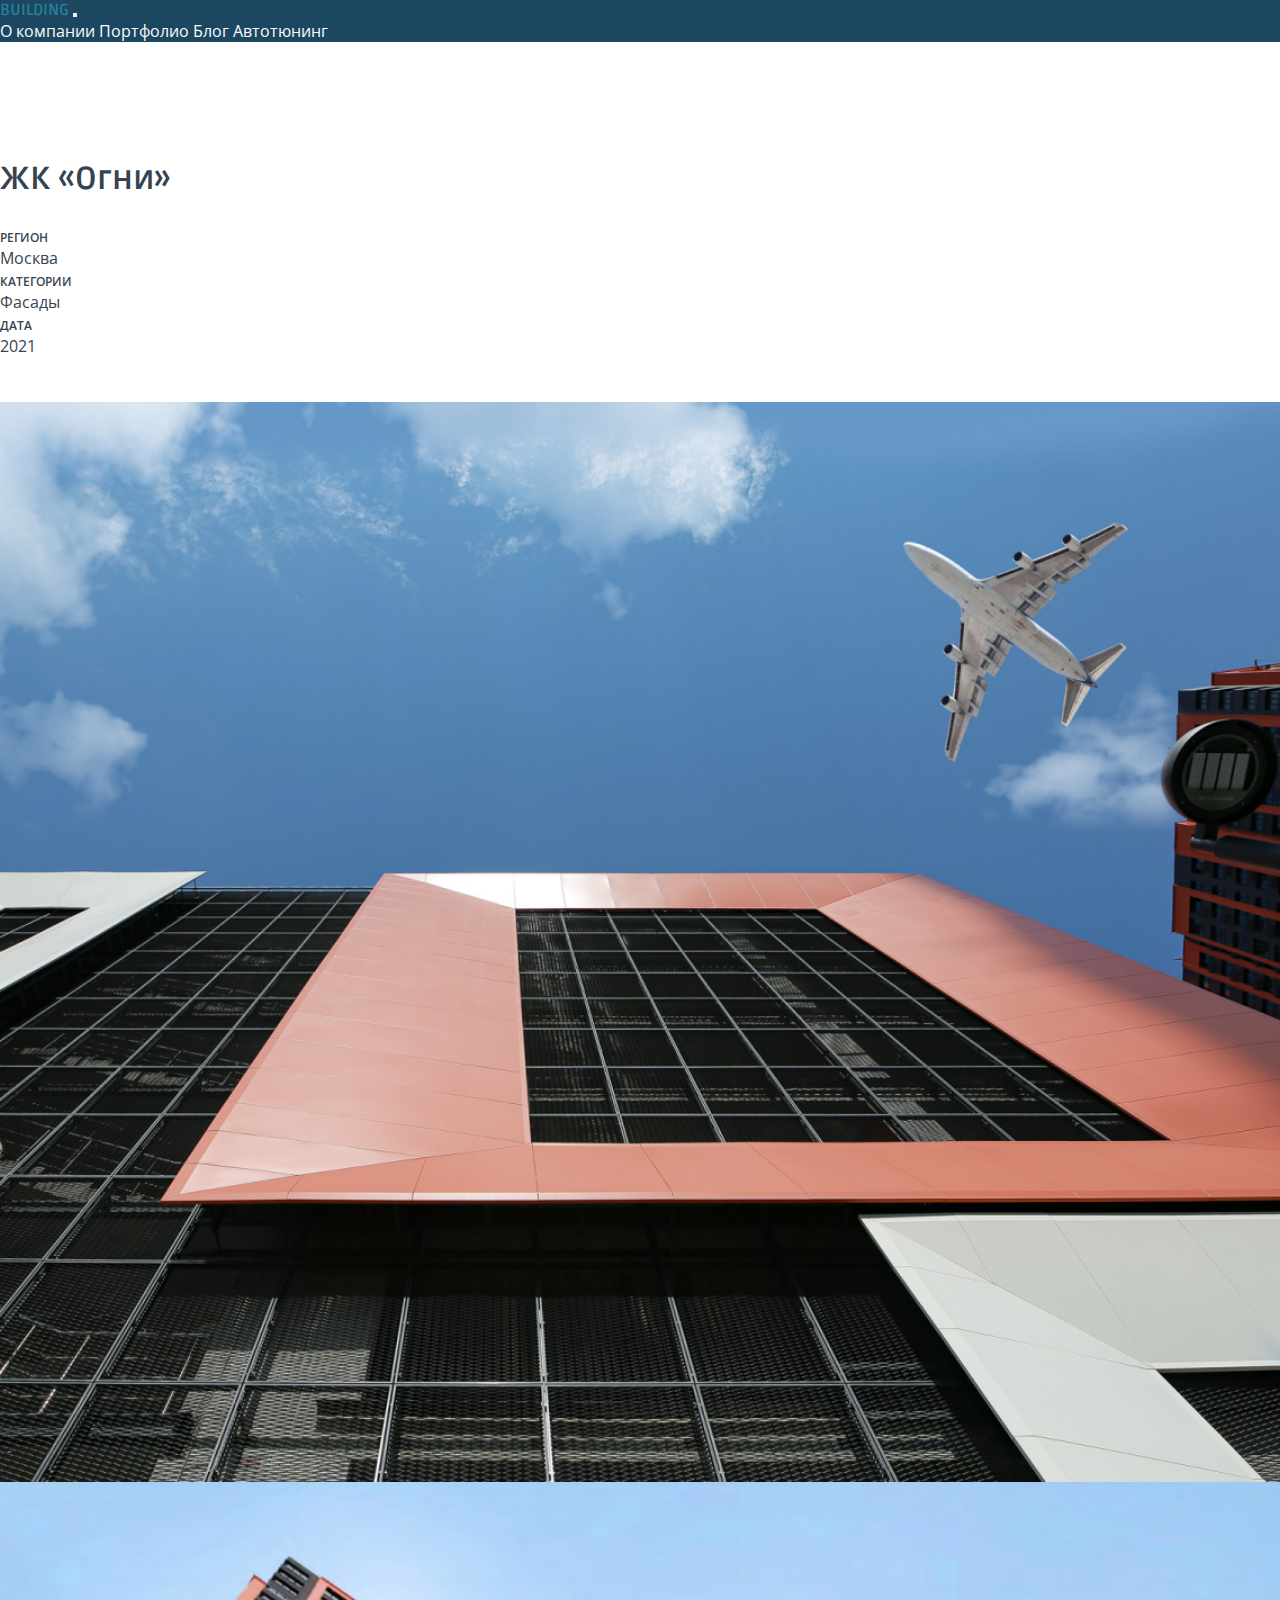
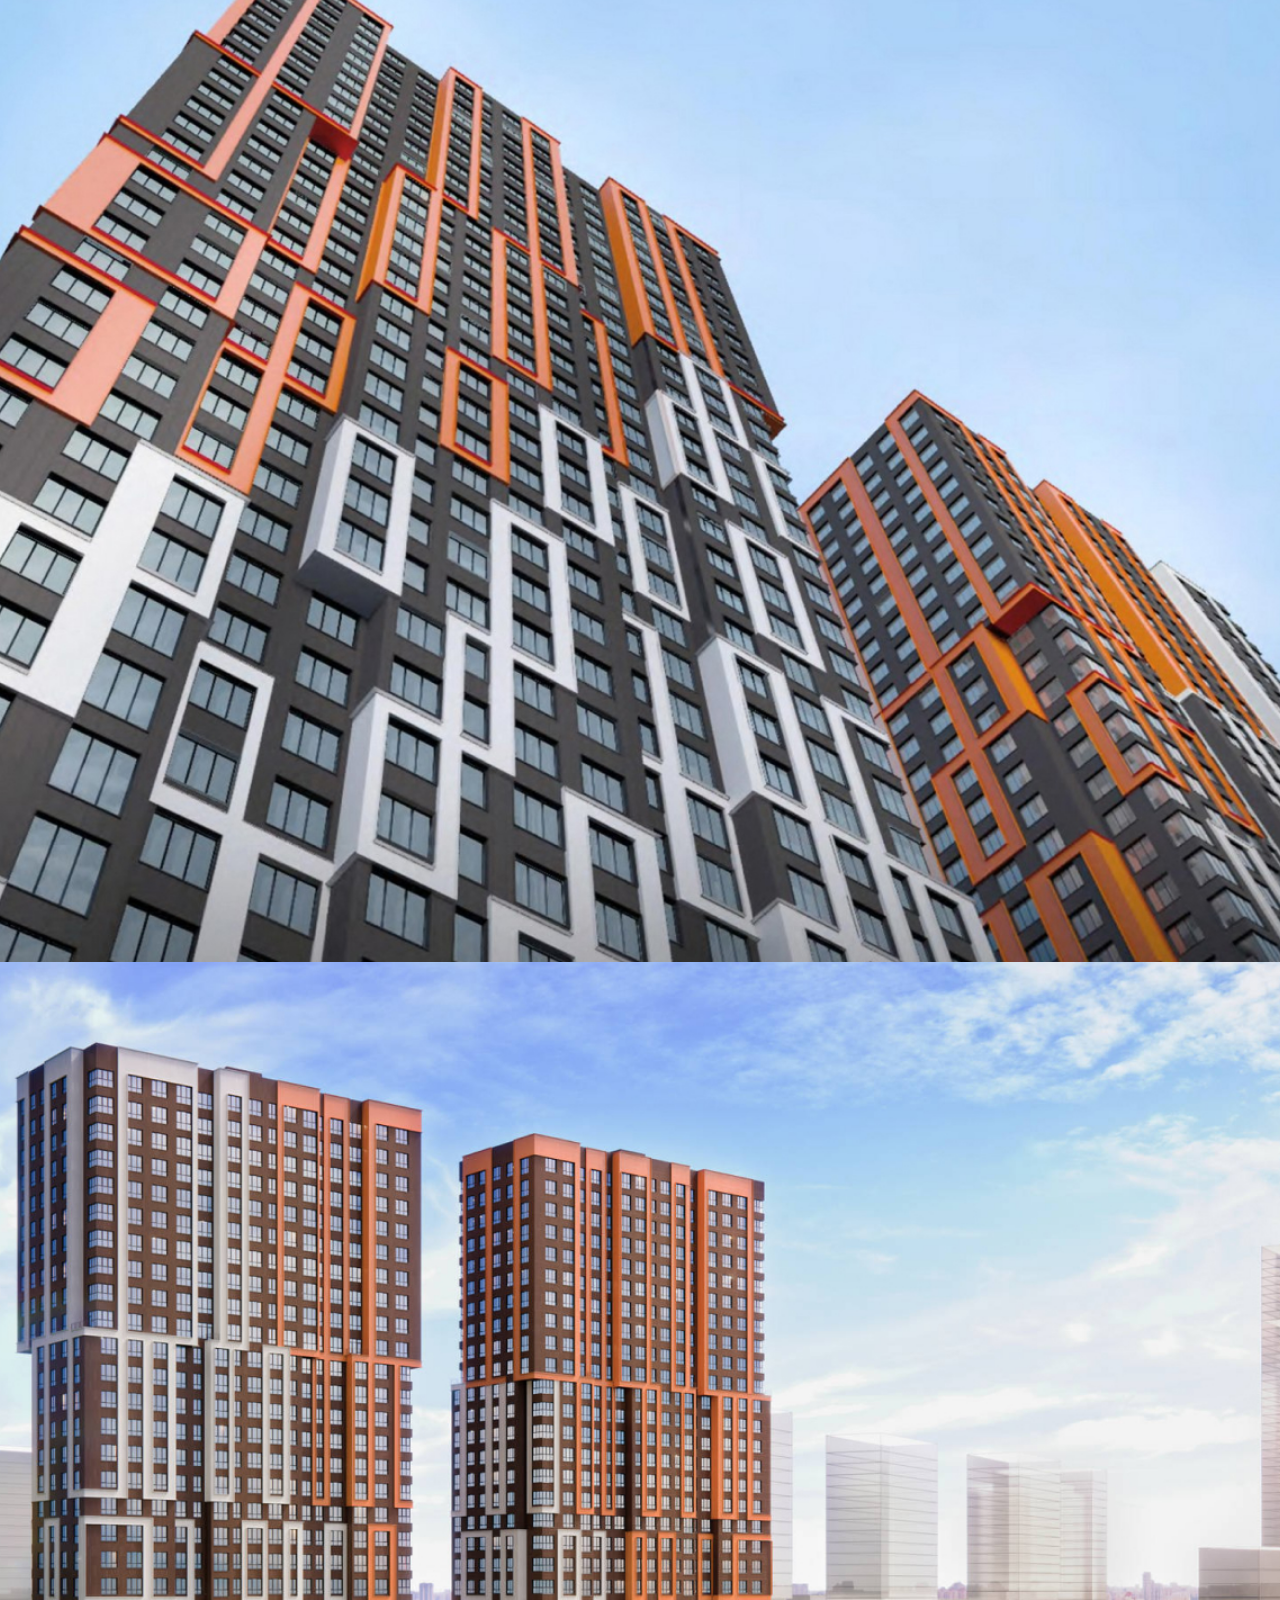
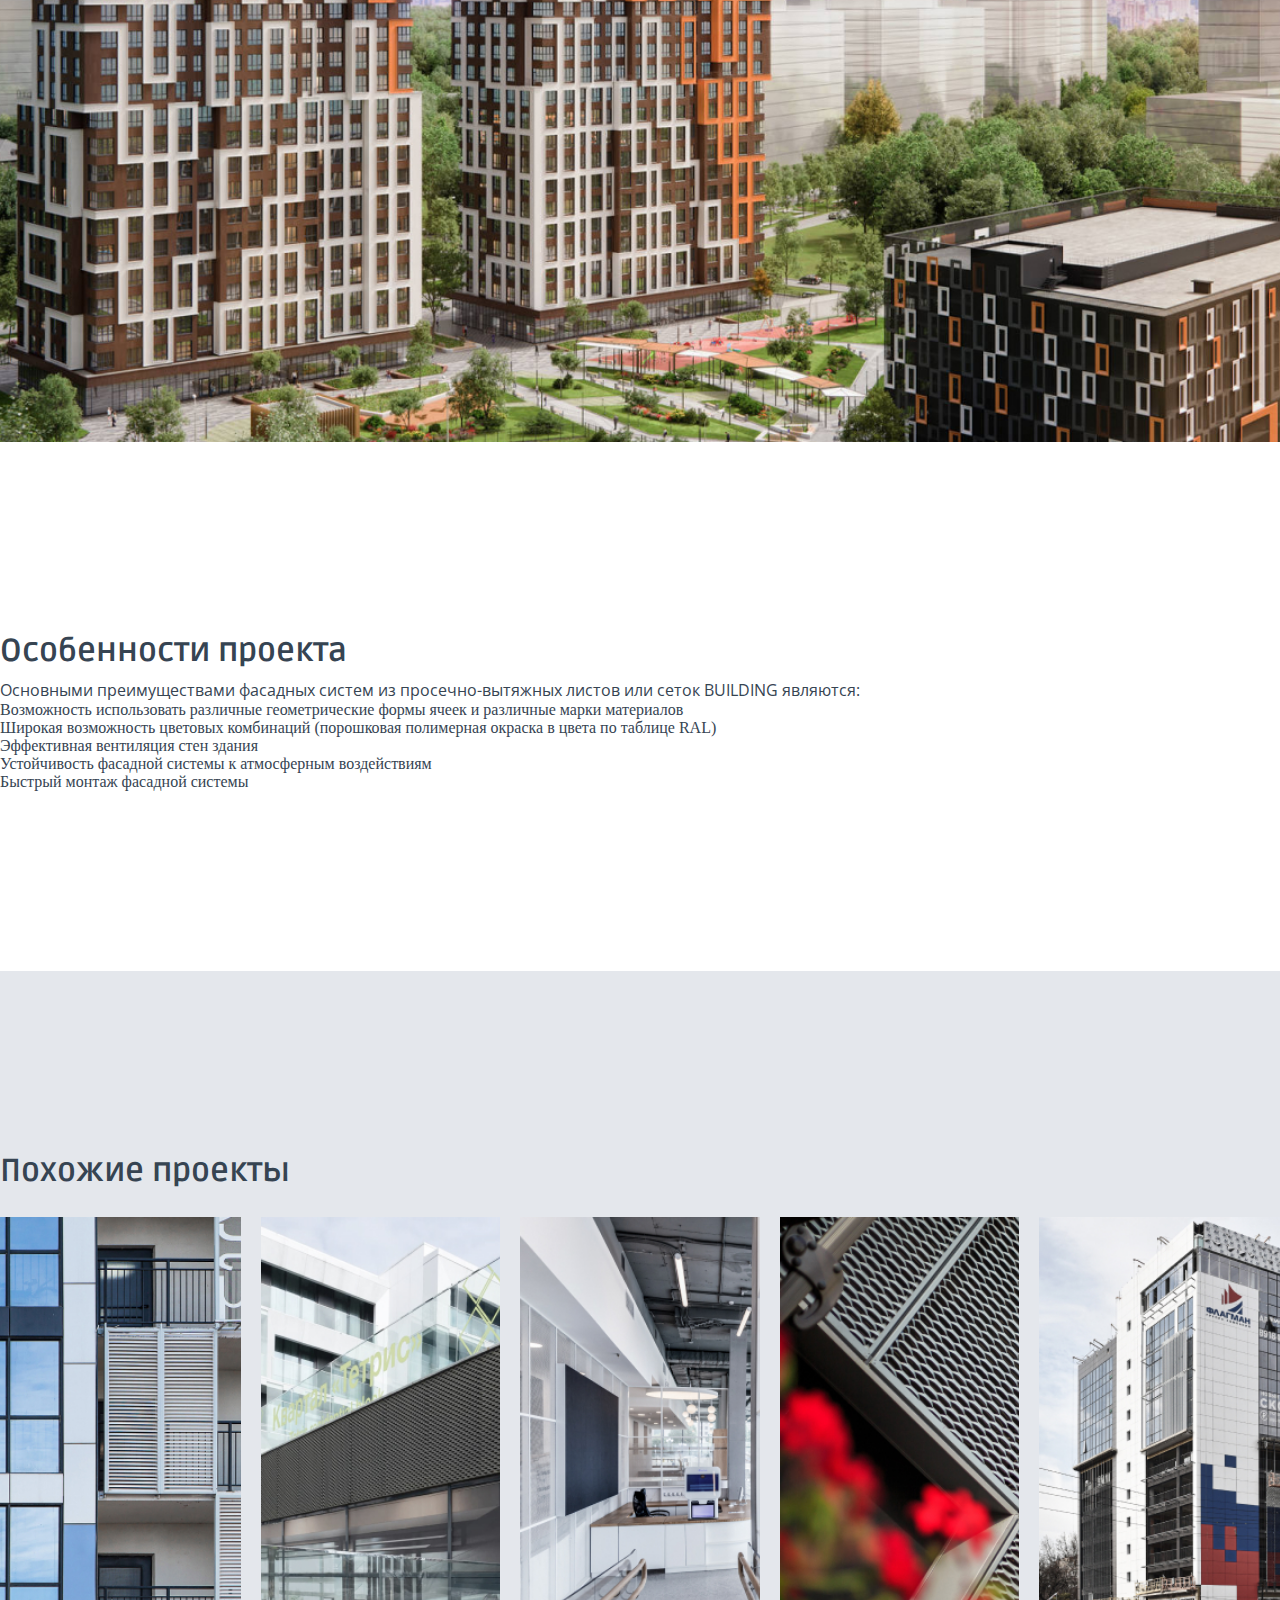
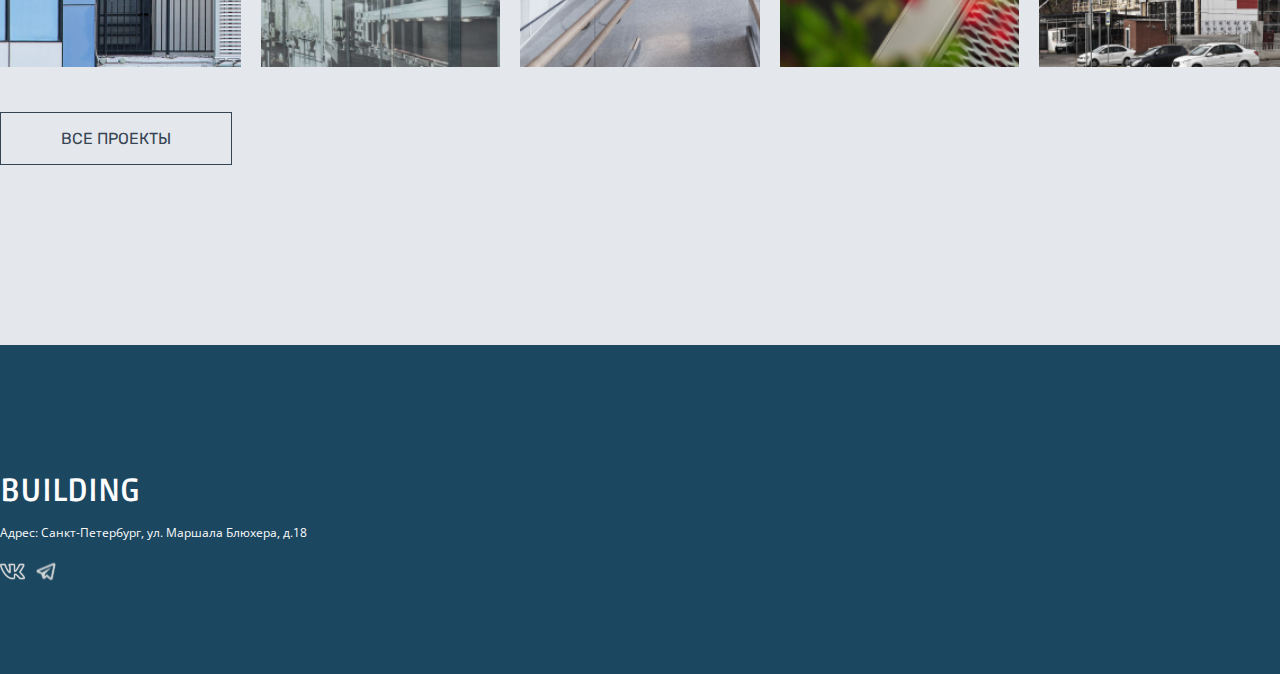
<file: project4.html>
<!DOCTYPE html>
<html lang="ru">
<head>
    <meta charset="UTF-8">
    <meta http-equiv="X-UA-Compatible" content="IE=edge">
    <meta name="viewport" content="width=device-width, initial-scale=1.0">
    <title>BUILDING проект ЖК «Огни»</title>

    <link rel="preconnect" href="https://fonts.googleapis.com">
<link rel="preconnect" href="https://fonts.gstatic.com" crossorigin>
<link href="https://fonts.googleapis.com/css2?family=Ruda:wght@500&display=swap" rel="stylesheet">
<link href="https://fonts.googleapis.com/css2?family=Open+Sans&display=swap" rel="stylesheet">
<link href="https://fonts.googleapis.com/css2?family=Rubik&display=swap" rel="stylesheet">

        <!-- CSS only -->
<link href="https://cdn.jsdelivr.net/npm/bootstrap@5.2.1/dist/css/bootstrap.min.css" rel="stylesheet" integrity="sha384-iYQeCzEYFbKjA/T2uDLTpkwGzCiq6soy8tYaI1GyVh/UjpbCx/TYkiZhlZB6+fzT" crossorigin="anonymous">

<link rel="stylesheet" href="style.css">

</head>
<body>

<header id="header" class="fixed-top">
    <nav class="navbar navbar-expand-lg navbar-dark">
        <div class="container">
            <a href="index.html" class="navbar-brand">BUILDING</a>
            <button class="navbar-toggler" type="button" data-bs-toggle="collapse" data-bs-target="#navContent" aria-controls="navContent" aria-expanded="false" aria-label="Toggle navigation">
                <span class="navbar-toggler-icon"></span>
            </button>
            <div class="collapse navbar-collapse" id="navContent">
                <ul class="navbar-nav mr-auto mb-3 mb-lg-0">
                    <li><a href="index.html" class="nav-link">О компании</a></li>
                    <li><a href="portfolio.html" class="nav-link">Портфолио</a></li>
                    <li><a href="blog.html" class="nav-link">Блог</a></li>
                    <li><a href="autotuning.html" class="nav-link">Автотюнинг</a></li>
                </ul>
            </div>
        </div>
    </nav>
</header>

<section class="before-sections">
    <div class="container">
        <h1>ЖК «Огни»</h1>
        <div class="start-information row">
            <div class="col">
                <p><small>РЕГИОН</small></p>
                <p>Москва</p>
            </div>
            <div class="col">
                <p><small>КАТЕГОРИИ</small></p>
                <p>Фасады</p>
            </div>
            <div class="col">
                <p><small>ДАТА</small></p>
                <p>2021</p>
            </div>
            <div class="col"></div>
            <div class="col"></div>
        </div>
        <div class="start-information-mobile">
            <p><b>Регион:</b> Москва<br><b>Категории:</b> Фасады<br><b>Дата:</b> 2021</p>
        </div>
    </div>
</section>

<div class="carousel slide carousel-fade" id="c1" data-bs-ride="carousel">
    <div class="carousel-inner">
        <div class="carousel-item active">
            <div class="project-slider project4-slide1">
            </div>
        </div>
        <div class="carousel-item">
            <div class="project-slider project4-slide2">
            </div>
        </div>
        <div class="carousel-item">
            <div class="project-slider project4-slide3">
            </div>
        </div>
    </div>
    <a class="carousel-control-prev" role="button" href="#c1" data-bs-slide="prev">
        <span class="carousel-control-prev-icon"></span>
    </a>
    <a class="carousel-control-next" role="button" href="#c1" data-bs-slide="next">
        <span class="carousel-control-next-icon"></span>
    </a>
</div>

<section class="projects_section2">
    <div class="container">
        <div class="projects_container__section2 s-text">
            <h1>Особенности проекта</h1>
            <p>Основными преимуществами фасадных систем из просечно-вытяжных листов или сеток BUILDING являются:</p>
            <ul>
                <li>Возможность использовать различные геометрические формы ячеек и различные марки материалов</li>
                <li>Широкая возможность цветовых комбинаций (порошковая полимерная окраска в цвета по таблице RAL)</li>
                <li>Эффективная вентиляция стен здания</li>
                <li>Устойчивость фасадной системы к атмосферным воздействиям</li>
                <li>Быстрый монтаж фасадной системы</li>
            </ul>
        </div>
    </div>
</section>

<section class="section5">
    <div class="container">
        <div class="container__section5">
            <h1 class="projets__h1">Похожие проекты</h1>
            <article class="section5__ol">
                <a href="project1.html" class="section5__li section5__li1">
                        <div class="content">
                            <h5>ЖК «Жизнь»</h5>
                            <p>Санкт-Петербург, 2018</p>
                        </div>
                </a>
                <a href="project2.html" class="section5__li section5__li2">
                        <div class="content">
                            <h5>Квартал «Тетрис» в Сколково</h5>
                            <p>Москва, 2019</p>
                        </div>
                </a>
                <a href="project3.html" class="section5__li section5__li3">
                        <div class="content">
                            <h5>Библиотека</h5>
                            <p>Казань, 2020</p>
                        </div>
                </a>
                <a href="project6.html" class="section5__li another4">
                        <div class="content">
                            <h5>Киностудия</h5>
                            <p>Москва, 2019</p>
                        </div>
                </a>
                <a href="project5.html" class="section5__li section5__li5">
                        <div class="content">
                            <h5>Группа компаний «Флагман»</h5>
                            <p>Краснодар, 2020</p>
                        </div>
                </a>
            </article>
            <a class="s5-a" href="portfolio.html">ВСЕ ПРОЕКТЫ</a>
        </div>
    </div>
</section>

<section class="footer">
    <div class="container">
        <div class="container__footer">
            <div class="row">
                <div class="col">
                    <h1>BUILDING</h1>
                    <p>Адрес: Санкт-Петербург, ул. Маршала Блюхера, д.18</p>
                    <div class="for-icons">
                        <img src="./imgs/vk.svg" alt="vk">
                        <img src="./imgs/tg.svg" alt="tg">
                    </div>
                </div>
            </div>
        </div>
    </div>
</section>










<script src="./main.js"></script>

<!-- JavaScript Bundle with Popper -->
<script src="https://cdn.jsdelivr.net/npm/bootstrap@5.2.1/dist/js/bootstrap.bundle.min.js" integrity="sha384-u1OknCvxWvY5kfmNBILK2hRnQC3Pr17a+RTT6rIHI7NnikvbZlHgTPOOmMi466C8" crossorigin="anonymous"></script>
    
</body>
</html>
</file>
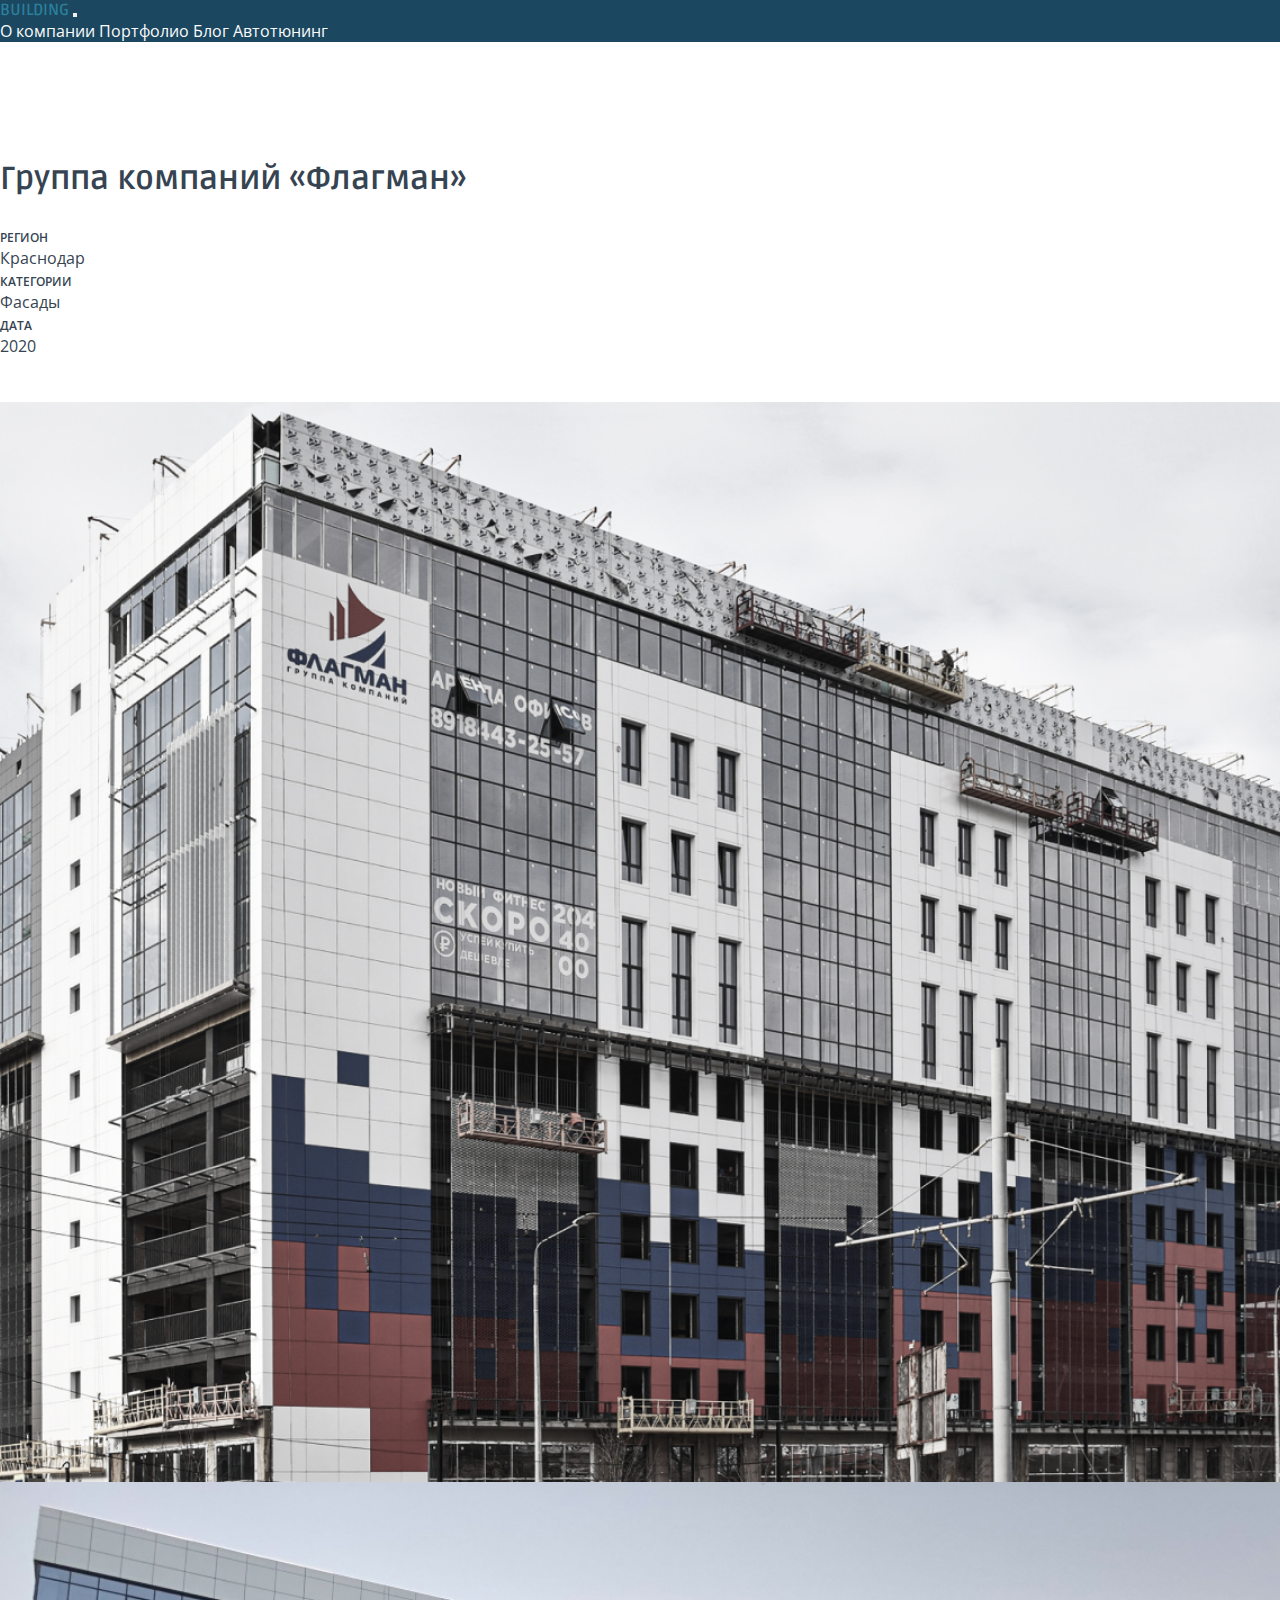
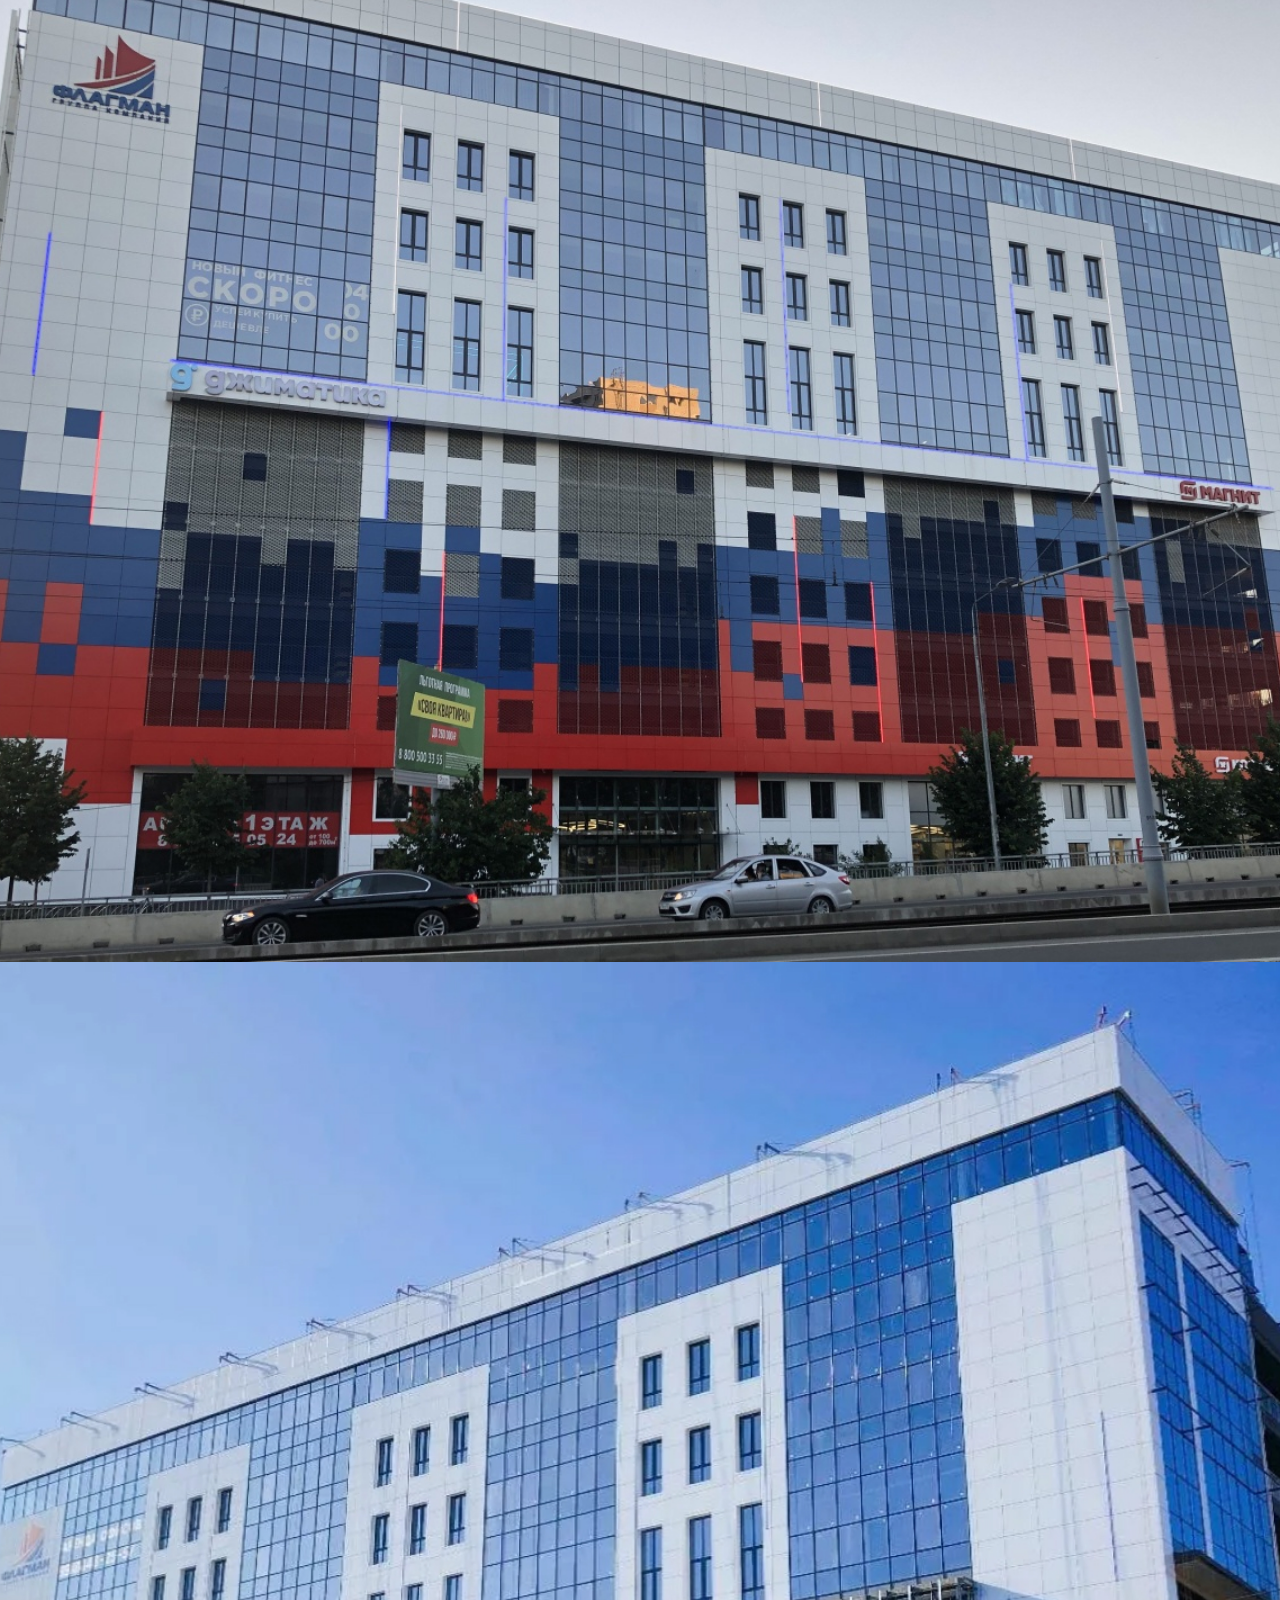
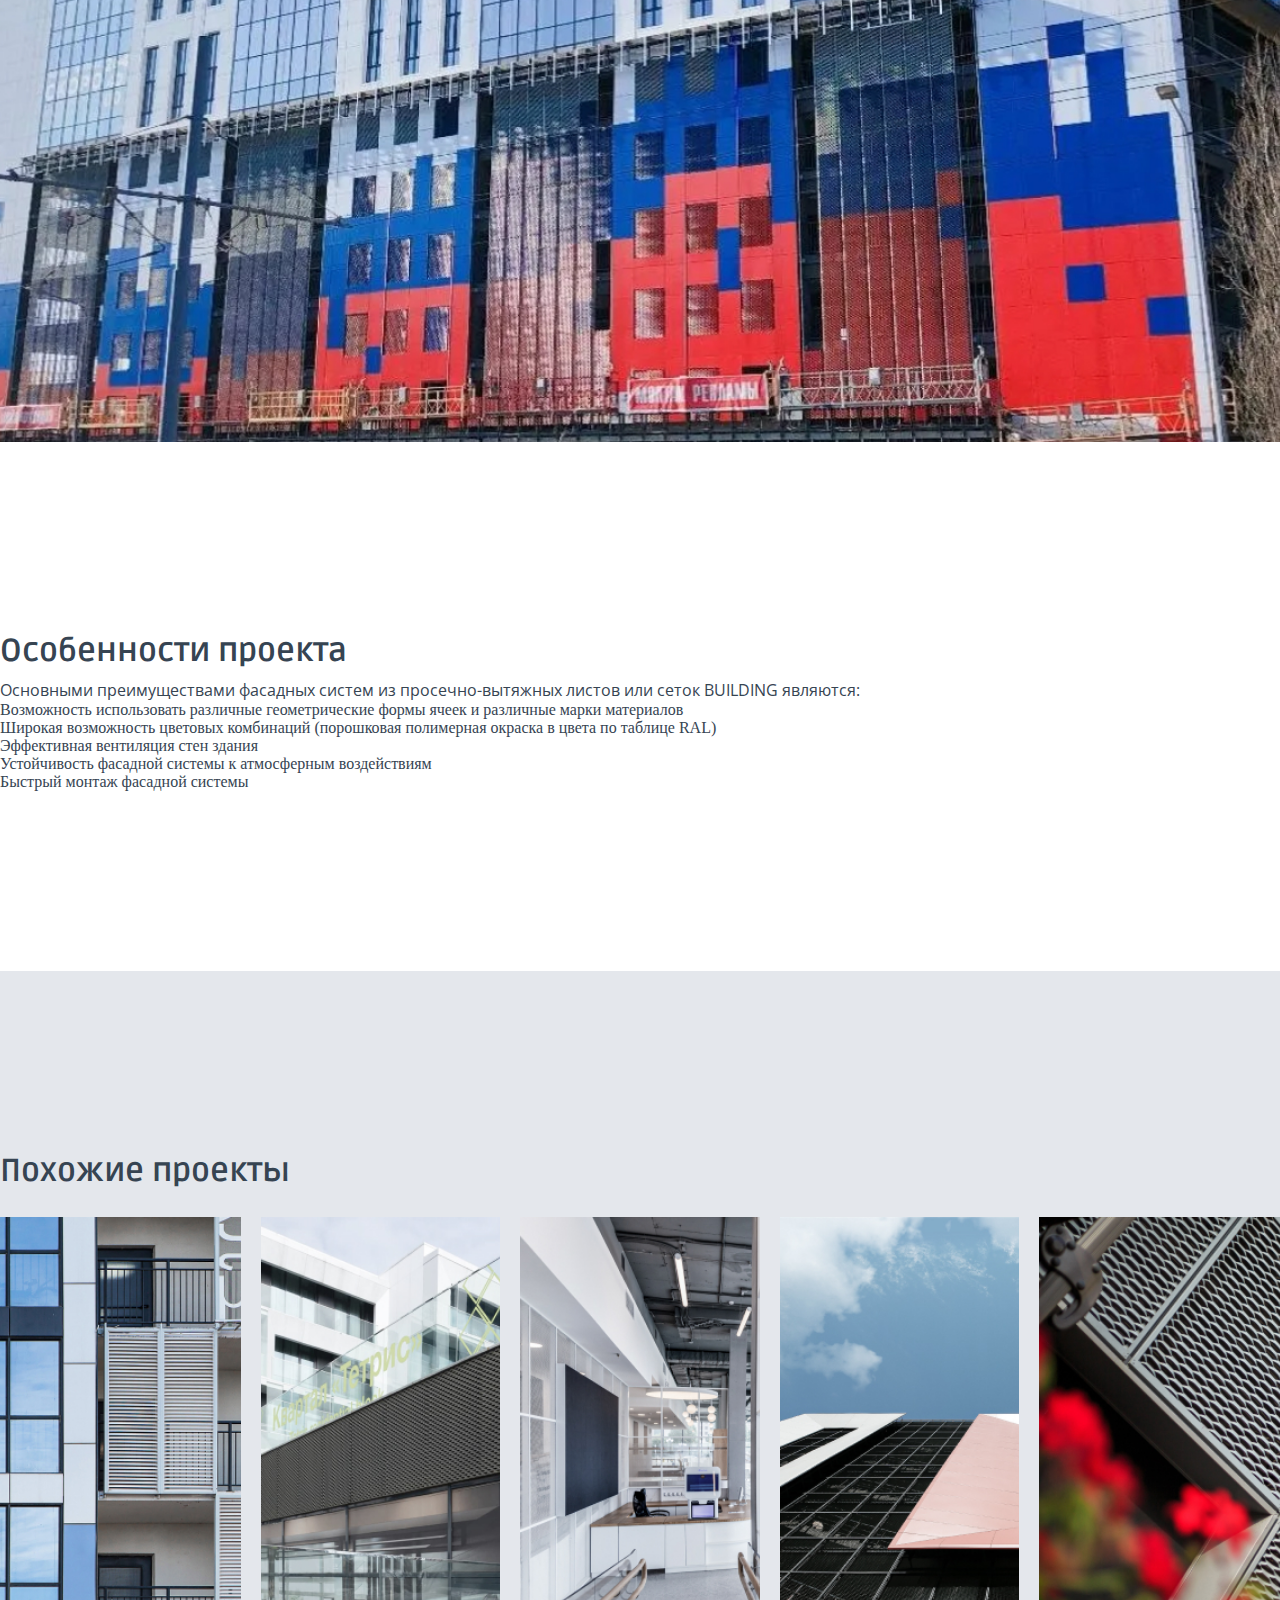
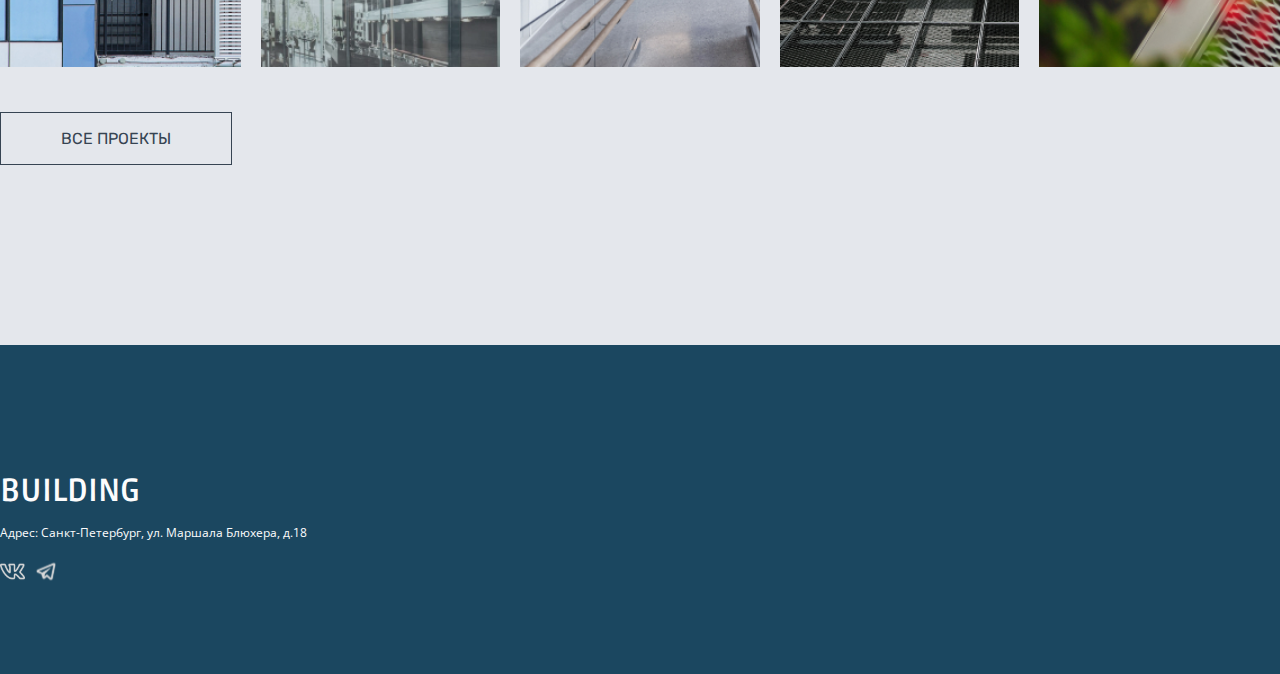
<file: project5.html>
<!DOCTYPE html>
<html lang="ru">
<head>
    <meta charset="UTF-8">
    <meta http-equiv="X-UA-Compatible" content="IE=edge">
    <meta name="viewport" content="width=device-width, initial-scale=1.0">
    <title>BUILDING проект группа компаний «Флагман»</title>

    <link rel="preconnect" href="https://fonts.googleapis.com">
<link rel="preconnect" href="https://fonts.gstatic.com" crossorigin>
<link href="https://fonts.googleapis.com/css2?family=Ruda:wght@500&display=swap" rel="stylesheet">
<link href="https://fonts.googleapis.com/css2?family=Open+Sans&display=swap" rel="stylesheet">
<link href="https://fonts.googleapis.com/css2?family=Rubik&display=swap" rel="stylesheet">

        <!-- CSS only -->
<link href="https://cdn.jsdelivr.net/npm/bootstrap@5.2.1/dist/css/bootstrap.min.css" rel="stylesheet" integrity="sha384-iYQeCzEYFbKjA/T2uDLTpkwGzCiq6soy8tYaI1GyVh/UjpbCx/TYkiZhlZB6+fzT" crossorigin="anonymous">

<link rel="stylesheet" href="style.css">

</head>
<body>

<header id="header" class="fixed-top">
    <nav class="navbar navbar-expand-lg navbar-dark">
        <div class="container">
            <a href="index.html" class="navbar-brand">BUILDING</a>
            <button class="navbar-toggler" type="button" data-bs-toggle="collapse" data-bs-target="#navContent" aria-controls="navContent" aria-expanded="false" aria-label="Toggle navigation">
                <span class="navbar-toggler-icon"></span>
            </button>
            <div class="collapse navbar-collapse" id="navContent">
                <ul class="navbar-nav mr-auto mb-3 mb-lg-0">
                    <li><a href="index.html" class="nav-link">О компании</a></li>
                    <li><a href="portfolio.html" class="nav-link">Портфолио</a></li>
                    <li><a href="blog.html" class="nav-link">Блог</a></li>
                    <li><a href="autotuning.html" class="nav-link">Автотюнинг</a></li>
                </ul>
            </div>
        </div>
    </nav>
</header>

<section class="before-sections">
    <div class="container">
        <h1>Группа компаний «Флагман»</h1>
        <div class="start-information row">
            <div class="col">
                <p><small>РЕГИОН</small></p>
                <p>Краснодар</p>
            </div>
            <div class="col">
                <p><small>КАТЕГОРИИ</small></p>
                <p>Фасады</p>
            </div>
            <div class="col">
                <p><small>ДАТА</small></p>
                <p>2020</p>
            </div>
            <div class="col"></div>
            <div class="col"></div>
        </div>
        <div class="start-information-mobile">
            <p><b>Регион:</b> Краснодар<br><b>Категории:</b> Фасады<br><b>Дата:</b> 2020</p>
        </div>
    </div>
</section>

<div class="carousel slide carousel-fade" id="c1" data-bs-ride="carousel">
    <div class="carousel-inner">
        <div class="carousel-item active">
            <div class="project-slider project5-slide1">
            </div>
        </div>
        <div class="carousel-item">
            <div class="project-slider project5-slide2">
            </div>
        </div>
        <div class="carousel-item">
            <div class="project-slider project5-slide3">
            </div>
        </div>
    </div>
    <a class="carousel-control-prev" role="button" href="#c1" data-bs-slide="prev">
        <span class="carousel-control-prev-icon"></span>
    </a>
    <a class="carousel-control-next" role="button" href="#c1" data-bs-slide="next">
        <span class="carousel-control-next-icon"></span>
    </a>
</div>

<section class="projects_section2">
    <div class="container">
        <div class="projects_container__section2 s-text">
            <h1>Особенности проекта</h1>
            <p>Основными преимуществами фасадных систем из просечно-вытяжных листов или сеток BUILDING являются:</p>
            <ul>
                <li>Возможность использовать различные геометрические формы ячеек и различные марки материалов</li>
                <li>Широкая возможность цветовых комбинаций (порошковая полимерная окраска в цвета по таблице RAL)</li>
                <li>Эффективная вентиляция стен здания</li>
                <li>Устойчивость фасадной системы к атмосферным воздействиям</li>
                <li>Быстрый монтаж фасадной системы</li>
            </ul>
        </div>
    </div>
</section>

<section class="section5">
    <div class="container">
        <div class="container__section5">
            <h1 class="projets__h1">Похожие проекты</h1>
            <article class="section5__ol">
                <a href="project1.html" class="section5__li section5__li1">
                        <div class="content">
                            <h5>ЖК «Жизнь»</h5>
                            <p>Санкт-Петербург, 2018</p>
                        </div>
                </a>
                <a href="project2.html" class="section5__li section5__li2">
                        <div class="content">
                            <h5>Квартал «Тетрис» в Сколково</h5>
                            <p>Москва, 2019</p>
                        </div>
                </a>
                <a href="project3.html" class="section5__li section5__li3">
                        <div class="content">
                            <h5>Библиотека</h5>
                            <p>Казань, 2020</p>
                        </div>
                </a>
                <a href="project4.html" class="section5__li section5__li4">
                        <div class="content">
                            <h5>ЖК «Огни»</h5>
                            <p>Москва, 2021</p>
                        </div>
                </a>
                <a href="project6.html" class="section5__li another5">
                        <div class="content">
                            <h5>Киностудия</h5>
                            <p>Москва, 2019</p>
                        </div>
                </a>
            </article>
            <a class="s5-a" href="portfolio.html">ВСЕ ПРОЕКТЫ</a>
        </div>
    </div>
</section>

<section class="footer">
    <div class="container">
        <div class="container__footer">
            <div class="row">
                <div class="col">
                    <h1>BUILDING</h1>
                    <p>Адрес: Санкт-Петербург, ул. Маршала Блюхера, д.18</p>
                    <div class="for-icons">
                        <img src="./imgs/vk.svg" alt="vk">
                        <img src="./imgs/tg.svg" alt="tg">
                    </div>
                </div>
            </div>
        </div>
    </div>
</section>














<script src="./main.js"></script>

<!-- JavaScript Bundle with Popper -->
<script src="https://cdn.jsdelivr.net/npm/bootstrap@5.2.1/dist/js/bootstrap.bundle.min.js" integrity="sha384-u1OknCvxWvY5kfmNBILK2hRnQC3Pr17a+RTT6rIHI7NnikvbZlHgTPOOmMi466C8" crossorigin="anonymous"></script>
    
</body>
</html>
</file>
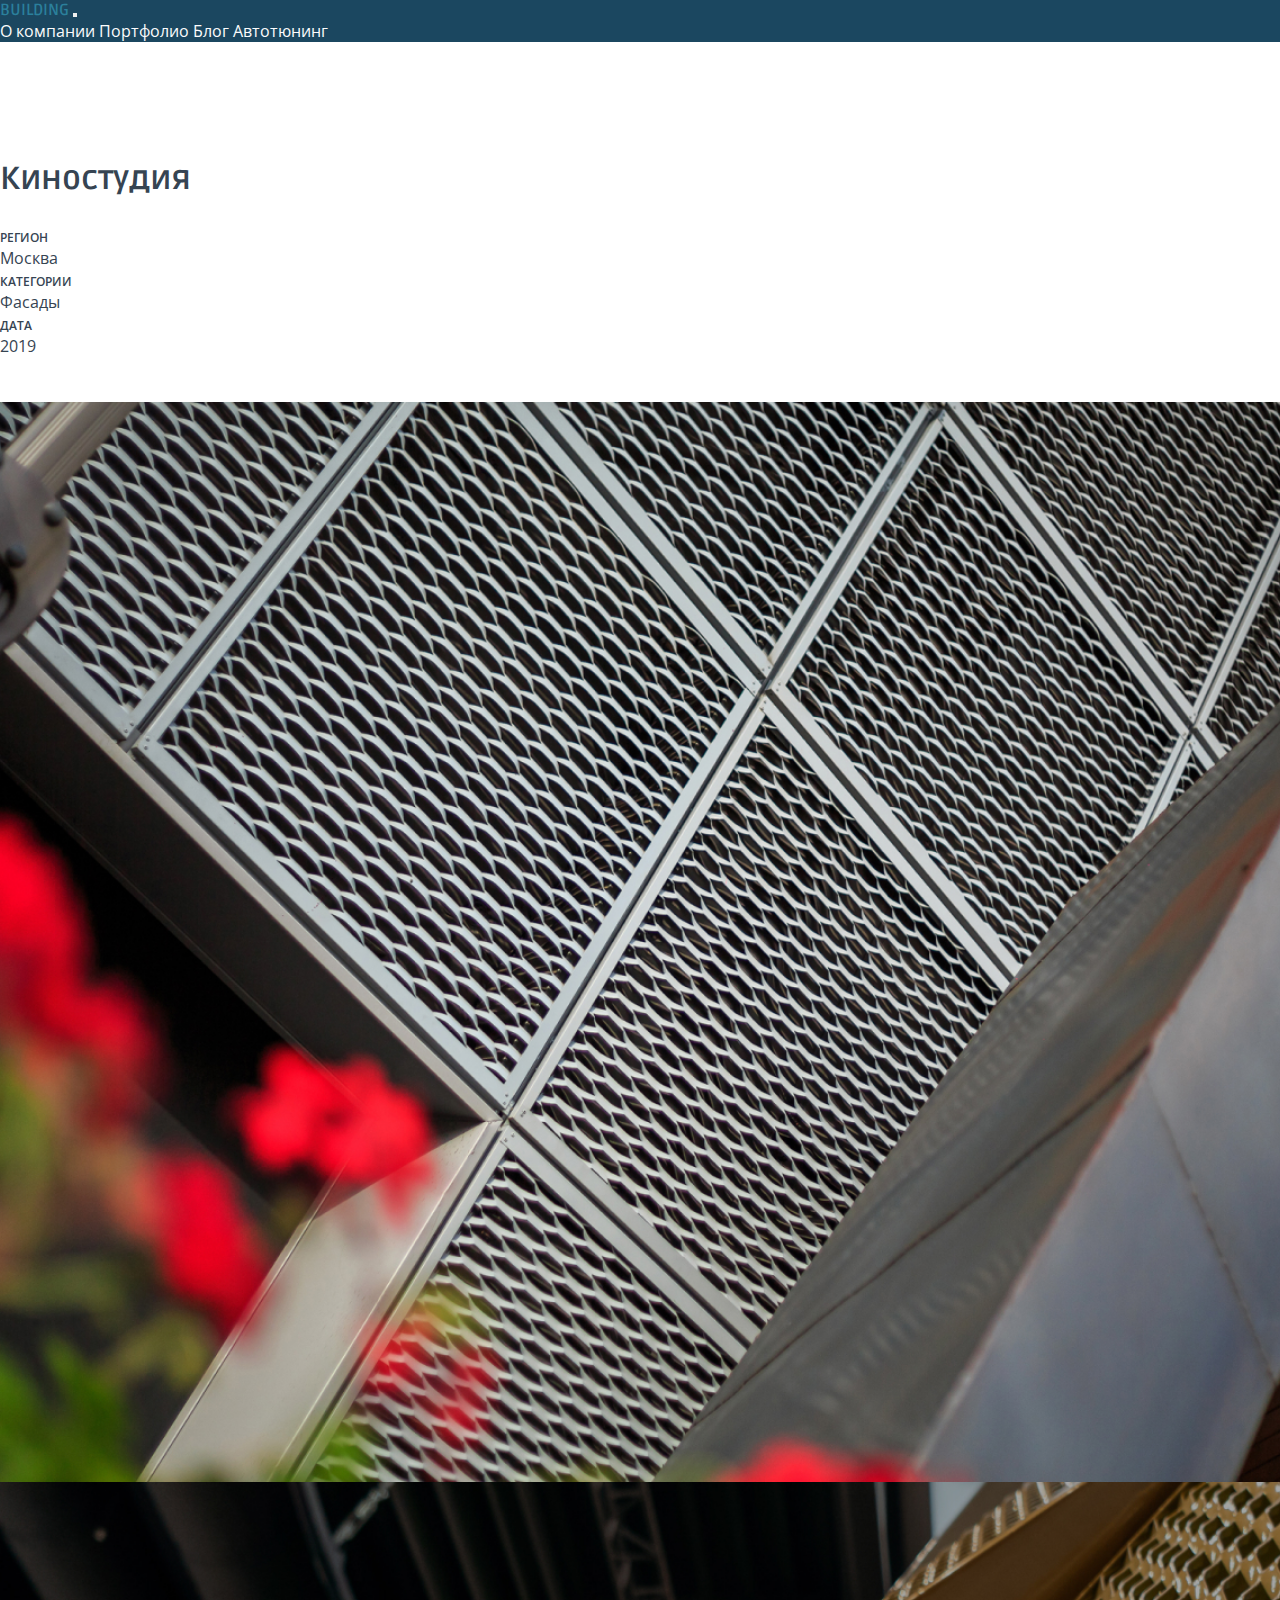
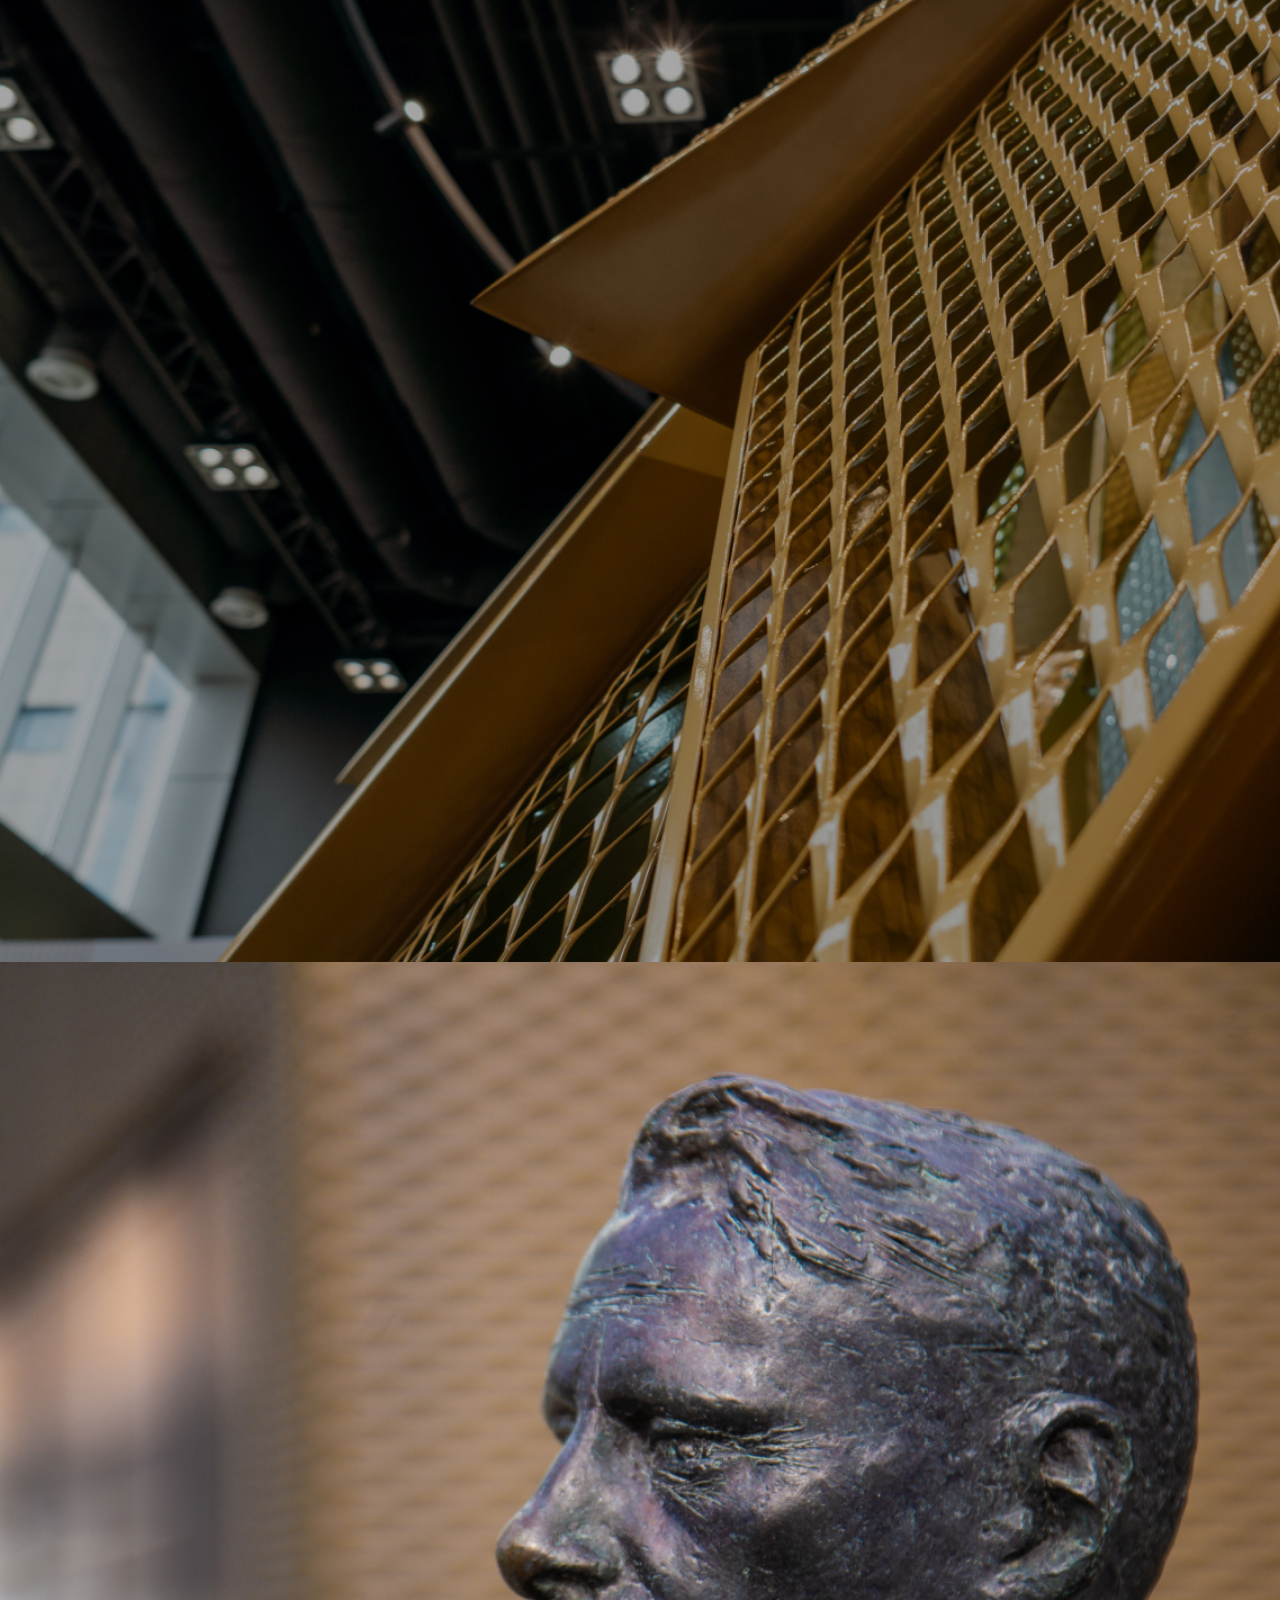
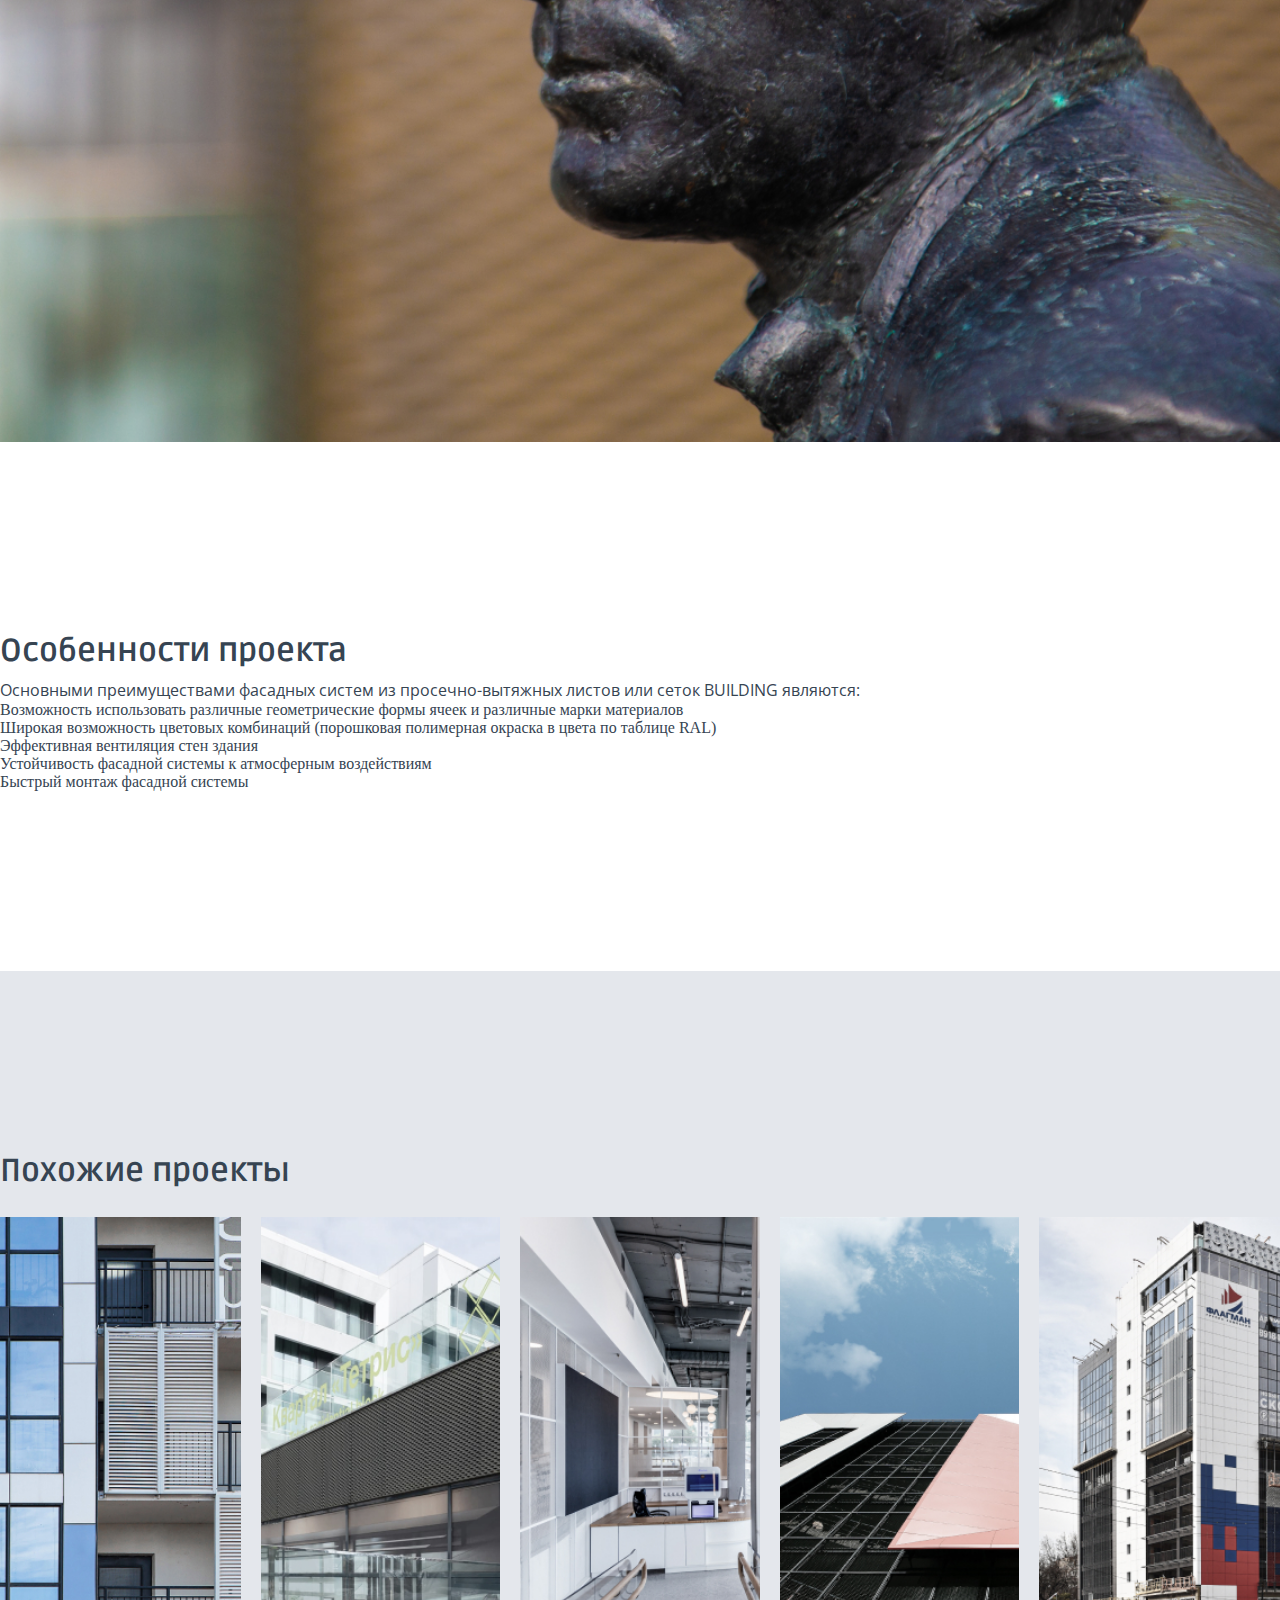
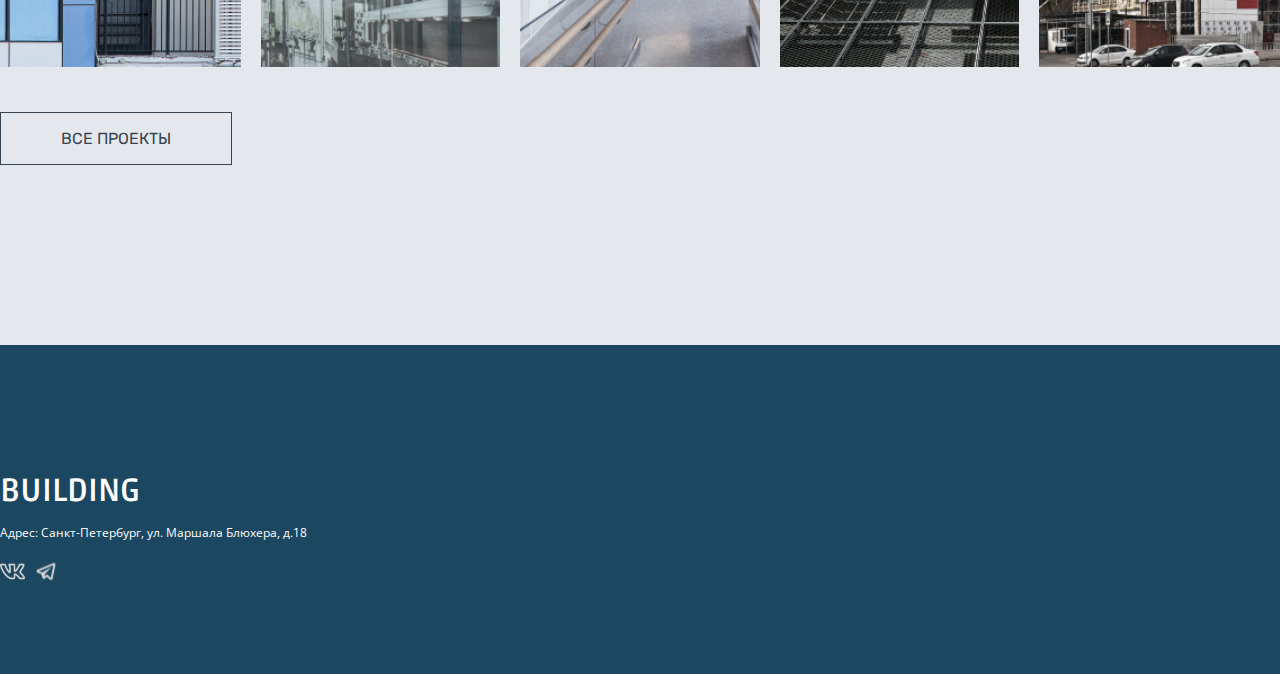
<file: project6.html>
<!DOCTYPE html>
<html lang="ru">
<head>
    <meta charset="UTF-8">
    <meta http-equiv="X-UA-Compatible" content="IE=edge">
    <meta name="viewport" content="width=device-width, initial-scale=1.0">
    <title>BUILDING проект Киностудия</title>

    <link rel="preconnect" href="https://fonts.googleapis.com">
<link rel="preconnect" href="https://fonts.gstatic.com" crossorigin>
<link href="https://fonts.googleapis.com/css2?family=Ruda:wght@500&display=swap" rel="stylesheet">
<link href="https://fonts.googleapis.com/css2?family=Open+Sans&display=swap" rel="stylesheet">
<link href="https://fonts.googleapis.com/css2?family=Rubik&display=swap" rel="stylesheet">

        <!-- CSS only -->
<link href="https://cdn.jsdelivr.net/npm/bootstrap@5.2.1/dist/css/bootstrap.min.css" rel="stylesheet" integrity="sha384-iYQeCzEYFbKjA/T2uDLTpkwGzCiq6soy8tYaI1GyVh/UjpbCx/TYkiZhlZB6+fzT" crossorigin="anonymous">

<link rel="stylesheet" href="style.css">

</head>
<body>

<header id="header" class="fixed-top">
    <nav class="navbar navbar-expand-lg navbar-dark">
        <div class="container">
            <a href="index.html" class="navbar-brand">BUILDING</a>
            <button class="navbar-toggler" type="button" data-bs-toggle="collapse" data-bs-target="#navContent" aria-controls="navContent" aria-expanded="false" aria-label="Toggle navigation">
                <span class="navbar-toggler-icon"></span>
            </button>
            <div class="collapse navbar-collapse" id="navContent">
                <ul class="navbar-nav mr-auto mb-3 mb-lg-0">
                    <li><a href="index.html" class="nav-link">О компании</a></li>
                    <li><a href="portfolio.html" class="nav-link">Портфолио</a></li>
                    <li><a href="blog.html" class="nav-link">Блог</a></li>
                    <li><a href="autotuning.html" class="nav-link">Автотюнинг</a></li>
                </ul>
            </div>
        </div>
    </nav>
</header>

<section class="before-sections">
    <div class="container">
        <h1>Киностудия</h1>
        <div class="start-information row">
            <div class="col">
                <p><small>РЕГИОН</small></p>
                <p>Москва</p>
            </div>
            <div class="col">
                <p><small>КАТЕГОРИИ</small></p>
                <p>Фасады</p>
            </div>
            <div class="col">
                <p><small>ДАТА</small></p>
                <p>2019</p>
            </div>
            <div class="col"></div>
            <div class="col"></div>
        </div>
        <div class="start-information-mobile">
            <p><b>Регион:</b> Москва<br><b>Категории:</b> Фасады<br><b>Дата:</b> 2019</p>
        </div>
    </div>
</section>

<div class="carousel slide carousel-fade" id="c1" data-bs-ride="carousel">
    <div class="carousel-inner">
        <div class="carousel-item active">
            <div class="project-slider project6-slide1">
            </div>
        </div>
        <div class="carousel-item">
            <div class="project-slider project6-slide2">
            </div>
        </div>
        <div class="carousel-item">
            <div class="project-slider project6-slide3">
            </div>
        </div>
    </div>
    <a class="carousel-control-prev" role="button" href="#c1" data-bs-slide="prev">
        <span class="carousel-control-prev-icon"></span>
    </a>
    <a class="carousel-control-next" role="button" href="#c1" data-bs-slide="next">
        <span class="carousel-control-next-icon"></span>
    </a>
</div>

<section class="projects_section2">
    <div class="container">
        <div class="projects_container__section2 s-text">
            <h1>Особенности проекта</h1>
            <p>Основными преимуществами фасадных систем из просечно-вытяжных листов или сеток BUILDING являются:</p>
            <ul>
                <li>Возможность использовать различные геометрические формы ячеек и различные марки материалов</li>
                <li>Широкая возможность цветовых комбинаций (порошковая полимерная окраска в цвета по таблице RAL)</li>
                <li>Эффективная вентиляция стен здания</li>
                <li>Устойчивость фасадной системы к атмосферным воздействиям</li>
                <li>Быстрый монтаж фасадной системы</li>
            </ul>
        </div>
    </div>
</section>

<section class="section5">
    <div class="container">
        <div class="container__section5">
            <h1 class="projets__h1">Похожие проекты</h1>
            <article class="section5__ol">
                <a href="project1.html" class="section5__li section5__li1">
                        <div class="content">
                            <h5>ЖК «Жизнь»</h5>
                            <p>Санкт-Петербург, 2018</p>
                        </div>
                </a>
                <a href="project2.html" class="section5__li section5__li2">
                        <div class="content">
                            <h5>Квартал «Тетрис» в Сколково</h5>
                            <p>Москва, 2019</p>
                        </div>
                </a>
                <a href="project3.html" class="section5__li section5__li3">
                        <div class="content">
                            <h5>Библиотека</h5>
                            <p>Казань, 2020</p>
                        </div>
                </a>
                <a href="project4.html" class="section5__li section5__li4">
                        <div class="content">
                            <h5>ЖК «Огни»</h5>
                            <p>Москва, 2021</p>
                        </div>
                </a>
                <a href="project5.html" class="section5__li section5__li5">
                        <div class="content">
                            <h5>Группа компаний «Флагман»</h5>
                            <p>Краснодар, 2020</p>
                        </div>
                </a>
            </article>
            <a class="s5-a" href="portfolio.html">ВСЕ ПРОЕКТЫ</a>
        </div>
    </div>
</section>

<section class="footer">
    <div class="container">
        <div class="container__footer">
            <div class="row">
                <div class="col">
                    <h1>BUILDING</h1>
                    <p>Адрес: Санкт-Петербург, ул. Маршала Блюхера, д.18</p>
                    <div class="for-icons">
                        <img src="./imgs/vk.svg" alt="vk">
                        <img src="./imgs/tg.svg" alt="tg">
                    </div>
                </div>
            </div>
        </div>
    </div>
</section>














<script src="./main.js"></script>

<!-- JavaScript Bundle with Popper -->
<script src="https://cdn.jsdelivr.net/npm/bootstrap@5.2.1/dist/js/bootstrap.bundle.min.js" integrity="sha384-u1OknCvxWvY5kfmNBILK2hRnQC3Pr17a+RTT6rIHI7NnikvbZlHgTPOOmMi466C8" crossorigin="anonymous"></script>
    
</body>
</html>
</file>
<file: style.css>
@charset "UTF-8";
* {
  margin: 0;
  padding: 0;
  -webkit-box-sizing: border-box;
          box-sizing: border-box;
}

.section5__ol {
  top: 0;
  left: 0;
  width: 100%;
  height: 50vh;
  background: #E4E7EC;
  margin: 0;
  padding: 0;
}

.section5__li {
  list-style: none;
  position: relative;
  width: 20%;
  height: 100%;
  float: left;
  -webkit-box-sizing: border-box;
          box-sizing: border-box;
  overflow: hidden;
}

.section5__li1 {
  background: url(./imgs/www.jpg);
  background-size: cover;
  background-position: left;
  border-right: 15px solid #E4E7EC;
}

.section5__li2 {
  background: url(./imgs/Rectangle\ 25.jpg);
  background-size: cover;
  background-position: left;
  border-right: 12px solid #E4E7EC;
  border-left: 5px solid #E4E7EC;
}

.section5__li3 {
  background: url(./imgs/Rectangle\ 26.jpg);
  background-size: cover;
  background-position: left;
  border-left: 8px solid #E4E7EC;
  border-right: 8px solid #E4E7EC;
}

.section5__li4 {
  background: url(./imgs/Rectangle\ 27.jpg);
  background-size: cover;
  background-position: left;
  border-left: 12px solid #E4E7EC;
  border-right: 5px solid #E4E7EC;
}

.section5__li5 {
  background: url(./imgs/Rectangle\ 28.jpg);
  background-size: cover;
  background-position: left;
  border-left: 15px solid #E4E7EC;
}

article:hover a {
  width: 10%;
}

.section5__li:hover {
  width: 60%;
}

.section5__li .content {
  position: absolute;
  bottom: -100%;
  left: 0;
  width: 100%;
  background: #F9FAFB;
  -webkit-box-sizing: border-box;
          box-sizing: border-box;
  color: #364452;
  opacity: 0;
}

.section5__li:hover .content {
  bottom: 0;
  opacity: 1;
}

.before-sections {
  margin: 12vh 0 3vh;
}

.start-information-mobile {
  display: none;
}

.start-information {
  padding: 2vh 0;
}
.start-information small {
  color: #364452;
}
.start-information .col {
  display: -webkit-box;
  display: -ms-flexbox;
  display: flex;
  -webkit-box-orient: vertical;
  -webkit-box-direction: normal;
      -ms-flex-direction: column;
          flex-direction: column;
  -webkit-box-pack: justify;
      -ms-flex-pack: justify;
          justify-content: space-between;
}

.portfolio_section1 {
  color: #FCFCFD;
  background: url(./imgs/Frame\ 618.jpg) center/cover no-repeat;
}
.portfolio_section1 .portfolio_container__section1 {
  display: -webkit-box;
  display: -ms-flexbox;
  display: flex;
  -webkit-box-orient: vertical;
  -webkit-box-direction: normal;
      -ms-flex-direction: column;
          flex-direction: column;
  -webkit-box-align: center;
      -ms-flex-align: center;
          align-items: center;
  height: 80vh;
  -webkit-box-pack: center;
      -ms-flex-pack: center;
          justify-content: center;
}
.portfolio_section1 .portfolio_container__section1 h5 {
  max-width: 500px;
  text-align: center;
  font-weight: 400;
}

.portfolio_container__section2 {
  margin: 7vh 0 9vh;
}
.portfolio_container__section2 .row {
  -webkit-column-gap: 5%;
     -moz-column-gap: 5%;
          column-gap: 5%;
}
.portfolio_container__section2 .row .main-img1 {
  background: url(./imgs/библиотека1.jpg) center/cover no-repeat;
}
.portfolio_container__section2 .row .small-img1 {
  background: url(./imgs/библиотека2.jpg) center/cover no-repeat;
}
.portfolio_container__section2 .row .main-img2 {
  background: url(./imgs/жкжизнь1.jpg) center/cover no-repeat;
}
.portfolio_container__section2 .row .small-img2 {
  background: url(./imgs/жкжизнь2.jpg) center/cover no-repeat;
}
.portfolio_container__section2 .row .main-img3 {
  background: url(./imgs/main-img3.jpg) center/cover no-repeat;
}
.portfolio_container__section2 .row .small-img3 {
  background: url(./imgs/small-img3.jpg) center/cover no-repeat;
}
.portfolio_container__section2 .row .main-img4 {
  background: url(./imgs/main-img4.jpg) center/cover no-repeat;
}
.portfolio_container__section2 .row .small-img4 {
  background: url(./imgs/small-img4.jpg) center/cover no-repeat;
}

.for-projects {
  display: -webkit-box;
  display: -ms-flexbox;
  display: flex;
  -webkit-box-orient: vertical;
  -webkit-box-direction: normal;
      -ms-flex-direction: column;
          flex-direction: column;
  gap: 5vh;
}

.pp1 {
  width: 60%;
}

.pp2 {
  width: 35%;
  display: -webkit-box;
  display: -ms-flexbox;
  display: flex;
  -webkit-box-orient: vertical;
  -webkit-box-direction: normal;
      -ms-flex-direction: column;
          flex-direction: column;
  -webkit-box-pack: justify;
      -ms-flex-pack: justify;
          justify-content: space-between;
  padding: 0;
}
.pp2 h4 {
  margin-bottom: 1vh;
}
.pp2 p {
  margin: 0;
}
.pp2 small {
  color: #364452;
}
.pp2 .podrobnee {
  color: #2B809C;
  margin-top: 1vh;
}
.pp2 .podrobnee:hover {
  color: #84afc7;
}
.pp2 .small-img {
  width: 100%;
  height: 20vh;
}
.pp2 .notice {
  margin-bottom: 3vh;
}

.portfolio_section3 {
  color: #FCFCFD;
  background: url(./imgs/Frame\ 723.jpg) center/cover no-repeat;
}
.portfolio_section3 .portfolio_container__section1 {
  display: -webkit-box;
  display: -ms-flexbox;
  display: flex;
  -webkit-box-orient: vertical;
  -webkit-box-direction: normal;
      -ms-flex-direction: column;
          flex-direction: column;
  -webkit-box-align: center;
      -ms-flex-align: center;
          align-items: center;
  height: 80vh;
  -webkit-box-pack: center;
      -ms-flex-pack: center;
          justify-content: center;
}
.portfolio_section3 .portfolio_container__section1 h5 {
  max-width: 500px;
  text-align: center;
  font-weight: 400;
}

.p-mobile-img {
  display: none;
}

@media (max-width: 576px) {
  .pp1 {
    display: none;
  }
  .pp2 {
    margin: auto;
    width: 90%;
  }
  .p-mobile-img {
    display: block;
    height: 30vh;
    width: 100%;
  }
  .small-img {
    display: none;
  }
  .p-mobile-img1 {
    background: url(./imgs/библиотека1.jpg) center/cover no-repeat;
  }
  .p-mobile-img2 {
    background: url(./imgs/жкжизнь1.jpg) center/cover no-repeat;
  }
  .p-mobile-img3 {
    background: url(./imgs/main-img3.jpg) center/cover no-repeat;
  }
  .p-mobile-img4 {
    background: url(./imgs/main-img4.jpg) center/cover no-repeat;
  }
}
@media (max-width: 480px) {
  .start-information {
    display: none;
  }
  .start-information-mobile {
    display: block;
  }
}
.autotuning_section1 {
  background: url(./imgs/Frame\ 693.jpg) center/cover no-repeat;
  color: #FCFCFD;
}
.autotuning_section1 .autotuning_container__section1 {
  display: -webkit-box;
  display: -ms-flexbox;
  display: flex;
  -webkit-box-orient: vertical;
  -webkit-box-direction: normal;
      -ms-flex-direction: column;
          flex-direction: column;
  -webkit-box-align: center;
      -ms-flex-align: center;
          align-items: center;
  height: 90vh;
  -webkit-box-pack: center;
      -ms-flex-pack: center;
          justify-content: center;
}
.autotuning_section1 .autotuning_container__section1 h5 {
  max-width: 500px;
  text-align: center;
  font-weight: 400;
}

.s-text {
  padding: 20vh 0;
}

.autotuning_section2 {
  background: #E4E7EC;
}

.section2__h1-2 {
  margin: 5vh 0 2vh;
}

.for-collapse {
  width: 100%;
  height: 80px;
  background: #F2F4F7;
  display: -webkit-box;
  display: -ms-flexbox;
  display: flex;
  -webkit-box-pack: justify;
      -ms-flex-pack: justify;
          justify-content: space-between;
  -webkit-box-align: center;
      -ms-flex-align: center;
          align-items: center;
  padding: 0 30px;
  margin-top: 5px;
}

.autotuning_section2 h4 {
  font-weight: 400;
}
.autotuning_section2 .inside {
  background: #F2F4F7;
  padding: 0 30px 30px;
}

.autotuning_section3 {
  background: url(./imgs/Frame\ 775.jpg) center/cover no-repeat;
  color: #FCFCFD;
}
.autotuning_section3 .autotuning_container__section3 {
  display: -webkit-box;
  display: -ms-flexbox;
  display: flex;
  -webkit-box-orient: vertical;
  -webkit-box-direction: normal;
      -ms-flex-direction: column;
          flex-direction: column;
  -webkit-box-align: center;
      -ms-flex-align: center;
          align-items: center;
  height: 90vh;
  -webkit-box-pack: center;
      -ms-flex-pack: center;
          justify-content: center;
}
.autotuning_section3 .autotuning_container__section3 h5 {
  max-width: 700px;
  text-align: center;
  font-weight: 400;
}

.section5__h1-2 {
  margin: 5vh 0 1vh;
}

.cb {
  opacity: 0;
  position: absolute;
}

.palochka {
  cursor: pointer;
  margin-bottom: -4px;
}

.palochka2 {
  content: "";
  display: block;
  width: 30px;
  height: 4px;
  background: #8b8b8b;
  transition: 0.2s linear;
  -webkit-transition: 0.2s linear;
  -moz-transition: 0.2s linear;
  -ms-transition: 0.2s linear;
  -o-transition: 0.2s linear;
}

.palochka1 {
  content: "";
  display: block;
  width: 30px;
  height: 4px;
  background: #8b8b8b;
  transition: 0.2s linear;
  -webkit-transition: 0.2s linear;
  -moz-transition: 0.2s linear;
  -ms-transition: 0.2s linear;
  -o-transition: 0.2s linear;
  transform: rotate(-90deg);
  -webkit-transform: rotate(-90deg);
  -moz-transform: rotate(-90deg);
  -ms-transform: rotate(-90deg);
  -o-transform: rotate(-90deg);
}

.cb:checked ~ .palochka1 {
  transform: rotate(-45deg);
  -webkit-transform: rotate(-45deg);
  -moz-transform: rotate(-45deg);
  -ms-transform: rotate(-45deg);
  -o-transform: rotate(-45deg);
}

.cb:checked ~ .palochka2 {
  transform: rotate(45deg);
  -webkit-transform: rotate(45deg);
  -moz-transform: rotate(45deg);
  -ms-transform: rotate(45deg);
  -o-transform: rotate(45deg);
}

.project-slider {
  width: 100%;
  height: 120vh;
}

.projets__h1 {
  padding: 20vh 0 3vh;
}

.project1-slide1 {
  background: url(./imgs/жизнь1.jpg) center/cover no-repeat;
}

.project1-slide2 {
  background: url(./imgs/жизнь2.jpg) center/cover no-repeat;
}

.project1-slide3 {
  background: url(./imgs/жизнь3.jpg) center/cover no-repeat;
}

.project2-slide1 {
  background: url(./imgs/сколково1.jpg) center/cover no-repeat;
}

.project2-slide2 {
  background: url(./imgs/сколково2.jpg) center/cover no-repeat;
}

.project2-slide3 {
  background: url(./imgs/сколково3.jpg) center/cover no-repeat;
}

.project3-slide1 {
  background: url(./imgs/libriary1.jpg) center/cover no-repeat;
}

.project3-slide2 {
  background: url(./imgs/libriary2.jpg) center/cover no-repeat;
}

.project3-slide3 {
  background: url(./imgs/libriary3.jpg) center/cover no-repeat;
}

.project4-slide1 {
  background: url(./imgs/огни3.jpg) center/cover no-repeat;
}

.project4-slide2 {
  background: url(./imgs/огни2.jpg) center/cover no-repeat;
}

.project4-slide3 {
  background: url(./imgs/огни1.jpg) center/cover no-repeat;
}

.project5-slide1 {
  background: url(./imgs/флагман1.jpg) center/cover no-repeat;
}

.project5-slide2 {
  background: url(./imgs/флагман2.jpg) center/cover no-repeat;
}

.project5-slide3 {
  background: url(./imgs/флагман3.jpg) center/cover no-repeat;
}

.project6-slide1 {
  background: url(./imgs/киностудия1.jpg) center/cover no-repeat;
}

.project6-slide2 {
  background: url(./imgs/киностудия2.jpg) center/cover no-repeat;
}

.project6-slide3 {
  background: url(./imgs/киностудия3.jpg) center/cover no-repeat;
}

.another1 {
  background: url(./imgs/сетка.jpg);
  background-size: cover;
  background-position: left;
  border-right: 15px solid #E4E7EC;
}

.another2 {
  background: url(./imgs/сетка.jpg);
  background-size: cover;
  background-position: left;
  border-right: 12px solid #E4E7EC;
  border-left: 5px solid #E4E7EC;
}

.another3 {
  background: url(./imgs/сетка.jpg);
  background-size: cover;
  background-position: left;
  border-left: 8px solid #E4E7EC;
  border-right: 8px solid #E4E7EC;
}

.another4 {
  background: url(./imgs/сетка.jpg);
  background-size: cover;
  background-position: left;
  border-left: 12px solid #E4E7EC;
  border-right: 5px solid #E4E7EC;
}

.another5 {
  background: url(./imgs/сетка.jpg);
  background-size: cover;
  background-position: left;
  border-left: 15px solid #E4E7EC;
}

.blog-section1 {
  background: #E4E7EC;
  padding-bottom: 20vh;
}

.tt {
  padding: 0;
}

.rr {
  margin: 1vh 40px 0 0;
}

nav ul li {
  display: inline-block;
  margin: 3vh;
  padding: 0;
  cursor: pointer;
}

.block-cover {
  display: -ms-grid;
  display: grid;
  padding-top: 1vh;
  -ms-grid-columns: 1fr 20px 1fr 20px 1fr;
  grid-template-columns: 1fr 1fr 1fr;
  gap: 20px;
}
.block-cover .img-blog {
  width: 100%;
  height: 250px;
}

.img-blog1 {
  background: url(./imgs/blog1.jpg) center/cover no-repeat;
}

.img-blog2 {
  background: url(./imgs/blog2.jpg) center/cover no-repeat;
}

.img-blog3 {
  background: url(./imgs/blog3.jpg) center/cover no-repeat;
}

.img-blog4 {
  background: url(./imgs/blog4.jpg) center/cover no-repeat;
}

.img-blog5 {
  background: url(./imgs/blog5.jpg) center/cover no-repeat;
}

.img-blog6 {
  background: url(./imgs/blog6.jpg) center/cover no-repeat;
}

.box {
  min-height: 400px;
  padding: 0;
  background: #FCFCFD;
}
.box h5 {
  font-family: "Ruda";
  display: block;
  margin-bottom: -2px;
}
.box small {
  font-weight: 400;
}
.box .blog-p {
  color: #364452;
  display: block;
  margin: 10px 0;
}
.box .blog-a {
  color: #2B809C;
  display: block;
}
.box .blog-a:hover {
  color: #84afc7;
}

.blog-text {
  padding: 25px;
}

.types, .facades, .production, .technology {
  -webkit-box-shadow: 0 0 10px rgb(200, 200, 200);
          box-shadow: 0 0 10px rgb(200, 200, 200);
}

.hide {
  opacity: 1;
  -webkit-animation-name: filtr;
          animation-name: filtr;
  -webkit-animation-duration: 0.3s;
          animation-duration: 0.3s;
  -webkit-animation-fill-mode: forwards;
          animation-fill-mode: forwards;
  position: absolute;
}

@-webkit-keyframes filtr {
  to {
    opacity: 0;
    min-height: 0;
    min-width: 0;
    padding: 0;
    margin: 0;
    border: 0;
  }
}

@keyframes filtr {
  to {
    opacity: 0;
    min-height: 0;
    min-width: 0;
    padding: 0;
    margin: 0;
    border: 0;
  }
}
.tt li {
  cursor: pointer;
}

.tt li.active {
  border-bottom: #225B7B solid 3px;
}

@media (max-width: 768px) {
  .block-cover {
    -ms-grid-columns: 1fr 1fr;
    grid-template-columns: 1fr 1fr;
  }
}
@media (max-width: 460px) {
  .block-cover {
    -ms-grid-columns: 1fr;
    grid-template-columns: 1fr;
  }
}
a {
  color: #364452;
  text-decoration: none;
}

.navbar-nav li {
  margin: 0;
}

#header {
  background-color: #1B4760;
}

section {
  color: #364452;
}

.section2 {
  width: 100%;
  height: 100vh;
}

.section3, .section4 {
  padding: 20vh 0;
}

#section1 {
  background: url(./imgs/s1.jpg) center/cover no-repeat;
  color: #FCFCFD;
  height: 80vh;
  width: 100%;
}

h1 {
  font-family: "Ruda", sans-serif;
  padding: 1vh 0;
}

a, p {
  font-family: "Open Sans", sans-serif;
}

small {
  color: #9DA5AE;
  font-size: 12px;
  font-weight: 600;
}

.nav-link, .navbar-brand {
  color: #FCFCFD;
}
.nav-link:hover, .navbar-brand:hover {
  color: #2B809C;
}
.nav-link:active, .navbar-brand:active {
  color: #225B7B;
}

.container__section1 {
  display: -webkit-box;
  display: -ms-flexbox;
  display: flex;
  -webkit-box-pack: justify;
      -ms-flex-pack: justify;
          justify-content: space-between;
  padding-top: 25vh;
}
.container__section1 .section1__div1 {
  max-width: 530px;
}
.container__section1 .section1__div1 a {
  cursor: pointer;
  display: inline-block;
  background: none;
  border: solid 1px #FCFCFD;
  color: #FCFCFD;
  margin-top: 2vh;
  font-family: "Rubik", sans-serif;
  padding: 16px 60px;
}
.container__section1 .section1__div1 a:hover {
  border: solid 1px #E4E7EC;
  color: #E4E7EC;
}
.container__section1 .section1__div1 p {
  margin: 2vh 0 1vh;
}
.container__section1 .section1__div2 a {
  display: block;
  text-decoration: none;
  color: #FCFCFD;
  padding: 6px 0;
}

.navbar-brand {
  font-weight: 600;
  font-family: "Ruda", sans-serif;
}

.section2 {
  background: url(./imgs/s2.jpg) center/cover no-repeat;
  color: #364452;
  padding-top: 20vh;
}
.section2 .container__section2 {
  padding: 40px;
  max-width: 600px;
  -webkit-backdrop-filter: blur(6px);
          backdrop-filter: blur(6px);
  background-color: rgba(255, 255, 255, 0.2);
}
.section2 .container__section2 a {
  cursor: pointer;
  display: inline-block;
  background: none;
  border: solid 1px #364452;
  color: #364452;
  margin-top: 2vh;
  font-family: "Rubik", sans-serif;
  padding: 16px 60px;
}
.section2 .container__section2 a:hover {
  border: solid 1px #225B7B;
  color: #225B7B;
}

.section3 {
  background-color: #225B7B;
}
.section3 .container__section3 {
  display: -webkit-box;
  display: -ms-flexbox;
  display: flex;
  -webkit-box-align: center;
      -ms-flex-align: center;
          align-items: center;
  -webkit-box-pack: justify;
      -ms-flex-pack: justify;
          justify-content: space-between;
  color: #FCFCFD;
}
.section3 .container__section3 a {
  cursor: pointer;
  display: inline-block;
  background: none;
  border: solid 1px #FCFCFD;
  color: #FCFCFD;
  margin-top: 2vh;
  font-family: "Rubik", sans-serif;
  padding: 16px 60px;
}
.section3 .container__section3 a:hover {
  border: solid 1px #E4E7EC;
  color: #E4E7EC;
}
.section3 .container__section3 .section3__div1 {
  padding-right: 10vw;
}

.section4 {
  background-color: #E4E7EC;
  color: #364452;
}
.section4 .section4__div2 {
  padding-top: 10vh;
}
.section4 a {
  cursor: pointer;
  display: inline-block;
  background: none;
  border: solid 1px #364452;
  color: #364452;
  margin-top: 2vh;
  font-family: "Rubik", sans-serif;
  padding: 16px 60px;
}
.section4 a:hover {
  border: solid 1px #225B7B;
  color: #225B7B;
}

.section5 {
  background-color: #E4E7EC;
  padding-bottom: 20vh;
}
.section5 .content p {
  padding-left: 2vw;
  font-family: "Ruda", sans-serif;
  font-weight: 400;
  color: #9DA5AE;
}
.section5 p {
  margin-bottom: 3vh;
}
.section5 h5 {
  padding-top: 3vh;
  padding-left: 2vw;
  font-family: "Ruda", sans-serif;
  font-weight: 400;
}
.section5 .s5-a {
  cursor: pointer;
  display: inline-block;
  background: none;
  border: solid 1px #364452;
  color: #364452;
  margin-top: 2vh;
  font-family: "Rubik", sans-serif;
  padding: 16px 60px;
  margin-top: 5vh;
}
.section5 .s5-a:hover {
  border: solid 1px #225B7B;
  color: #225B7B;
}

.section6 {
  background: url(./imgs/Frame\ 672.jpg) center/cover no-repeat;
  height: 60vh;
  color: #FCFCFD;
}
.section6 .container__section6 {
  display: -webkit-box;
  display: -ms-flexbox;
  display: flex;
  -webkit-box-pack: end;
      -ms-flex-pack: end;
          justify-content: end;
  padding: 16vh 0;
}
.section6 .container__section6 .section6__div {
  max-width: 600px;
}
.section6 a {
  cursor: pointer;
  display: inline-block;
  background: none;
  border: solid 1px #FCFCFD;
  color: #FCFCFD;
  margin-top: 2vh;
  font-family: "Rubik", sans-serif;
  padding: 16px 60px;
}
.section6 a:hover {
  border: solid 1px #E4E7EC;
  color: #E4E7EC;
}

.footer {
  background-color: #1B4760;
  padding: 10vh 0;
}
.footer .for-icons {
  display: -webkit-box;
  display: -ms-flexbox;
  display: flex;
  padding-top: 2vh;
}
.footer .for-icons img {
  padding-right: 10px;
}
.footer h1 {
  color: #FCFCFD;
}
.footer .row {
  padding-top: 3vh;
}
.footer .col-nav {
  padding-top: 5px;
}
.footer a {
  padding-bottom: 12px;
}
.footer p {
  font-size: 12px;
  color: #FCFCFD;
  padding-top: 5px;
}

.modal-content {
  border-radius: 0;
  background: #F2F4F7;
}
.modal-content .modal-header {
  border-bottom: none;
  padding-bottom: 0;
}
.modal-content h4 {
  font-family: "Ruda", sans-serif;
  margin-bottom: 20px;
}
.modal-content input, .modal-content textarea {
  border-radius: 0;
  -webkit-border-radius: 0;
  -moz-border-radius: 0;
  -ms-border-radius: 0;
  -o-border-radius: 0;
  margin-bottom: 10px;
}
.modal-content small {
  font-weight: 400;
}
.modal-content .btn-close {
  border-radius: 0;
  -webkit-border-radius: 0;
  -moz-border-radius: 0;
  -ms-border-radius: 0;
  -o-border-radius: 0;
}
.modal-content .modal-body a {
  cursor: pointer;
  display: inline-block;
  background: none;
  border: solid 1px #364452;
  color: #364452;
  margin-top: 2vh;
  font-family: "Rubik", sans-serif;
  padding: 16px 60px;
}
.modal-content .modal-body a:hover {
  border: solid 1px #225B7B;
  color: #225B7B;
}

@media (min-width: 500px) {
  .car-mobile, .section4__img-mobile {
    display: none;
  }
}
@media (max-width: 500px) {
  .car-dekstop, .section4__img-dekstop {
    display: none;
  }
  .section3__div2, .section4__div1__part2, .section4__div2__part1 {
    display: -webkit-box;
    display: -ms-flexbox;
    display: flex;
    -webkit-box-pack: center;
        -ms-flex-pack: center;
            justify-content: center;
  }
}
@media (max-width: 992px) {
  .section3__div2 {
    padding-top: 6vh;
  }
  .section4__div1__part1 {
    -webkit-box-ordinal-group: 3;
        -ms-flex-order: 2;
            order: 2;
  }
  .section6 {
    background-image: none;
    background-color: #225B7B;
  }
}
@media (max-width: 768px) {
  .section1__div2 {
    display: none;
  }
}
</file>
